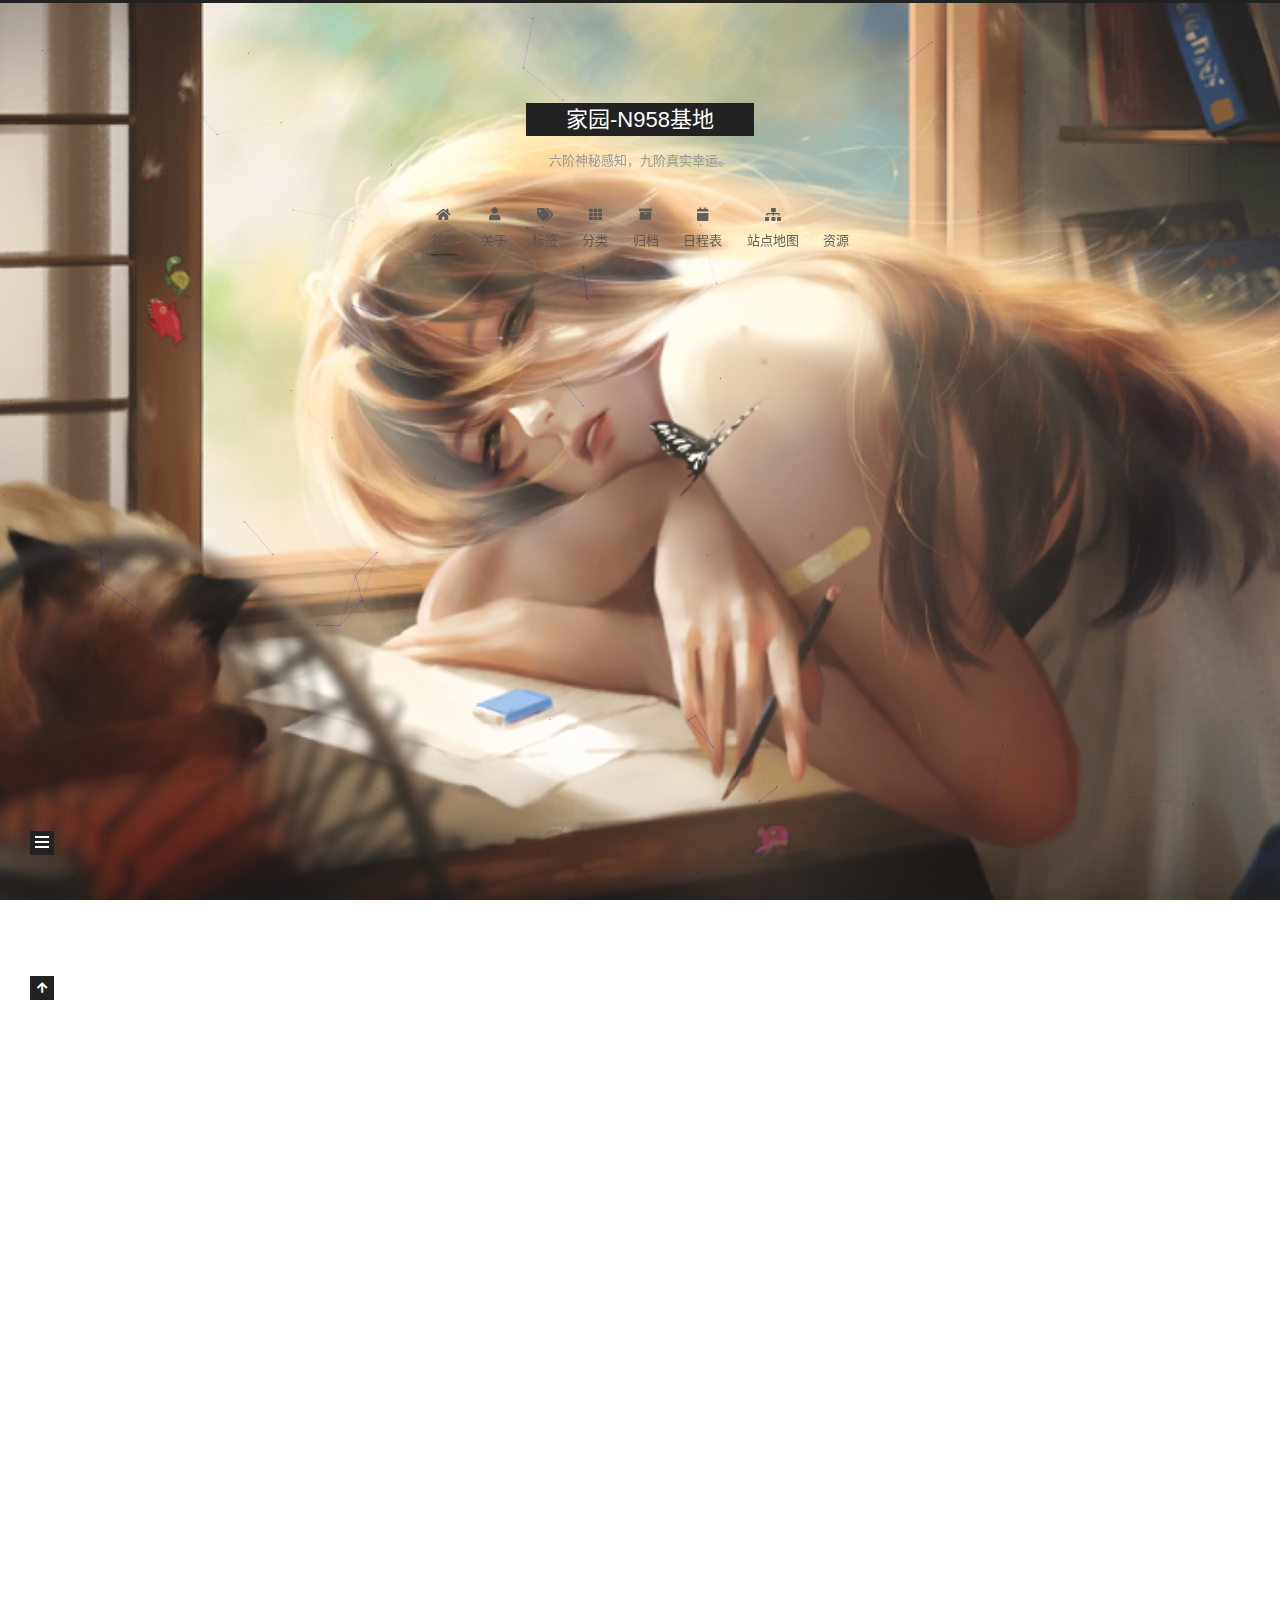
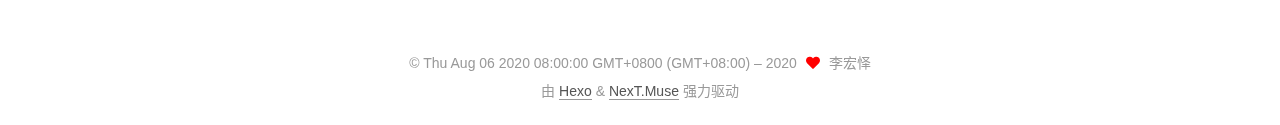
<file: index.html>
<!DOCTYPE html>
<html lang="zh-CN">
<head>
  <meta charset="UTF-8">
<meta name="viewport" content="width=device-width, initial-scale=1, maximum-scale=2">
<meta name="theme-color" content="#222">
<meta name="generator" content="Hexo 5.0.0">
  <link rel="apple-touch-icon" sizes="180x180" href="/images/apple-touch-icon-next.png">
  <link rel="icon" type="image/png" sizes="32x32" href="/images/favicon-32x32-next.png">
  <link rel="icon" type="image/png" sizes="16x16" href="/images/favicon-16x16-next.png">
  <link rel="mask-icon" href="/images/logo.svg" color="#222">

<link rel="stylesheet" href="/css/main.css">


<link rel="stylesheet" href="/lib/font-awesome/css/all.min.css">
  <link rel="stylesheet" href="/lib/pace/pace-theme-minimal.min.css">
  <script src="/lib/pace/pace.min.js"></script>

<script id="hexo-configurations">
    var NexT = window.NexT || {};
    var CONFIG = {"hostname":"yoursite.com","root":"/","scheme":"Muse","version":"7.8.0","exturl":false,"sidebar":{"position":"left","display":"post","padding":18,"offset":12,"onmobile":false},"copycode":{"enable":false,"show_result":false,"style":null},"back2top":{"enable":true,"sidebar":false,"scrollpercent":false},"bookmark":{"enable":false,"color":"#222","save":"auto"},"fancybox":false,"mediumzoom":false,"lazyload":false,"pangu":false,"comments":{"style":"tabs","active":null,"storage":true,"lazyload":false,"nav":null},"algolia":{"hits":{"per_page":10},"labels":{"input_placeholder":"Search for Posts","hits_empty":"We didn't find any results for the search: ${query}","hits_stats":"${hits} results found in ${time} ms"}},"localsearch":{"enable":false,"trigger":"auto","top_n_per_article":1,"unescape":false,"preload":false},"motion":{"enable":true,"async":false,"transition":{"post_block":"fadeIn","post_header":"slideDownIn","post_body":"slideDownIn","coll_header":"slideLeftIn","sidebar":"slideUpIn"}}};
  </script>

  <meta name="description" content="与你分享，我的世界。">
<meta property="og:type" content="website">
<meta property="og:title" content="家园-N958基地">
<meta property="og:url" content="http://yoursite.com/index.html">
<meta property="og:site_name" content="家园-N958基地">
<meta property="og:description" content="与你分享，我的世界。">
<meta property="og:locale" content="zh_CN">
<meta property="article:author" content="李宏怿">
<meta property="article:tag" content="生活日记，学习笔记，工作记录。">
<meta name="twitter:card" content="summary">

<link rel="canonical" href="http://yoursite.com/">


<script id="page-configurations">
  // https://hexo.io/docs/variables.html
  CONFIG.page = {
    sidebar: "",
    isHome : true,
    isPost : false,
    lang   : 'zh-CN'
  };
</script>

  <title>家园-N958基地</title>
  






  <noscript>
  <style>
  .use-motion .brand,
  .use-motion .menu-item,
  .sidebar-inner,
  .use-motion .post-block,
  .use-motion .pagination,
  .use-motion .comments,
  .use-motion .post-header,
  .use-motion .post-body,
  .use-motion .collection-header { opacity: initial; }

  .use-motion .site-title,
  .use-motion .site-subtitle {
    opacity: initial;
    top: initial;
  }

  .use-motion .logo-line-before i { left: initial; }
  .use-motion .logo-line-after i { right: initial; }
  </style>
</noscript>

</head>

<body itemscope itemtype="http://schema.org/WebPage">
  <div class="container use-motion">
    <div class="headband"></div>

    <header class="header" itemscope itemtype="http://schema.org/WPHeader">
      <div class="header-inner"><div class="site-brand-container">
  <div class="site-nav-toggle">
    <div class="toggle" aria-label="切换导航栏">
      <span class="toggle-line toggle-line-first"></span>
      <span class="toggle-line toggle-line-middle"></span>
      <span class="toggle-line toggle-line-last"></span>
    </div>
  </div>

  <div class="site-meta">

    <a href="/" class="brand" rel="start">
      <span class="logo-line-before"><i></i></span>
      <h1 class="site-title">家园-N958基地</h1>
      <span class="logo-line-after"><i></i></span>
    </a>
      <p class="site-subtitle" itemprop="description">六阶神秘感知，九阶真实幸运。</p>
  </div>

  <div class="site-nav-right">
    <div class="toggle popup-trigger">
    </div>
  </div>
</div>




<nav class="site-nav">
  <ul id="menu" class="main-menu menu">
        <li class="menu-item menu-item-home">

    <a href="/" rel="section"><i class="fa fa-home fa-fw"></i>首页</a>

  </li>
        <li class="menu-item menu-item-about">

    <a href="/about/" rel="section"><i class="fa fa-user fa-fw"></i>关于</a>

  </li>
        <li class="menu-item menu-item-tags">

    <a href="/tags/" rel="section"><i class="fa fa-tags fa-fw"></i>标签</a>

  </li>
        <li class="menu-item menu-item-categories">

    <a href="/categories/" rel="section"><i class="fa fa-th fa-fw"></i>分类</a>

  </li>
        <li class="menu-item menu-item-archives">

    <a href="/archives/" rel="section"><i class="fa fa-archive fa-fw"></i>归档</a>

  </li>
        <li class="menu-item menu-item-schedule">

    <a href="/schedule/" rel="section"><i class="fa fa-calendar fa-fw"></i>日程表</a>

  </li>
        <li class="menu-item menu-item-sitemap">

    <a href="/sitemap.xml" rel="section"><i class="fa fa-sitemap fa-fw"></i>站点地图</a>

  </li>
        <li class="menu-item menu-item-resources">

    <a href="/resources/" rel="section"><i class="download fa-fw"></i>资源</a>

  </li>
  </ul>
</nav>




</div>
    </header>

    
  <div class="back-to-top">
    <i class="fa fa-arrow-up"></i>
    <span>0%</span>
  </div>


    <main class="main">
      <div class="main-inner">
        <div class="content-wrap">
          

          <div class="content index posts-expand">
            
      
  
  
  <article itemscope itemtype="http://schema.org/Article" class="post-block" lang="zh-CN">
    <link itemprop="mainEntityOfPage" href="http://yoursite.com/2020/08/11/%E7%BB%8F%E6%B5%8E%E5%AD%A6%E7%AC%94%E8%AE%B01%EF%BC%88%E5%8D%81%E5%A4%A7%E7%BB%8F%E6%B5%8E%E5%AD%A6%E5%8E%9F%E7%90%86%EF%BC%89/">

    <span hidden itemprop="author" itemscope itemtype="http://schema.org/Person">
      <meta itemprop="image" content="/images/avatar.jpg">
      <meta itemprop="name" content="李宏怿">
      <meta itemprop="description" content="与你分享，我的世界。">
    </span>

    <span hidden itemprop="publisher" itemscope itemtype="http://schema.org/Organization">
      <meta itemprop="name" content="家园-N958基地">
    </span>
      <header class="post-header">
        <h2 class="post-title" itemprop="name headline">
          
            <a href="/2020/08/11/%E7%BB%8F%E6%B5%8E%E5%AD%A6%E7%AC%94%E8%AE%B01%EF%BC%88%E5%8D%81%E5%A4%A7%E7%BB%8F%E6%B5%8E%E5%AD%A6%E5%8E%9F%E7%90%86%EF%BC%89/" class="post-title-link" itemprop="url">曼昆经济学学习笔记1：经济学十大原理</a>
        </h2>

        <div class="post-meta">
            <span class="post-meta-item">
              <span class="post-meta-item-icon">
                <i class="far fa-calendar"></i>
              </span>
              <span class="post-meta-item-text">发表于</span>
              

              <time title="创建时间：2020-08-11 20:20:09 / 修改时间：20:32:30" itemprop="dateCreated datePublished" datetime="2020-08-11T20:20:09+08:00">2020-08-11</time>
            </span>
            <span class="post-meta-item">
              <span class="post-meta-item-icon">
                <i class="far fa-folder"></i>
              </span>
              <span class="post-meta-item-text">分类于</span>
                <span itemprop="about" itemscope itemtype="http://schema.org/Thing">
                  <a href="/categories/%E7%BB%8F%E6%B5%8E%E5%AD%A6%E7%AC%94%E8%AE%B0/" itemprop="url" rel="index"><span itemprop="name">经济学笔记</span></a>
                </span>
            </span>

          

        </div>
      </header>

    
    
    
    <div class="post-body" itemprop="articleBody">

      
          <p><strong>前言：记得本科的时候，就想买一套曼昆经济学原理，如今几年过去，终于用工资买了一套，这本书就如小说一般美味。这十大原理纯粹凭我记忆写下，不一定与书本翻译一致。</strong><br><font face="微软雅黑"><br>我是微软雅黑</p>
<h3 id="一、人们面临权衡取舍"><a href="#一、人们面临权衡取舍" class="headerlink" title="一、人们面临权衡取舍"></a>一、人们面临权衡取舍</h3><p>“人不可以踏入同一条河流”，既指出了人作为三维生物无法跨越时间，又体现了人们时刻都在抉择将要走的道路。</p>
<h3 id="二、一件东西的成本是指：为了得到这件东西需要放弃的东西的成本"><a href="#二、一件东西的成本是指：为了得到这件东西需要放弃的东西的成本" class="headerlink" title="二、一件东西的成本是指：为了得到这件东西需要放弃的东西的成本"></a>二、一件东西的成本是指：为了得到这件东西需要放弃的东西的成本</h3></font>


      
    </div>

    
    
    
      <footer class="post-footer">
        <div class="post-eof"></div>
      </footer>
  </article>
  
  
  

      
  
  
  <article itemscope itemtype="http://schema.org/Article" class="post-block" lang="zh-CN">
    <link itemprop="mainEntityOfPage" href="http://yoursite.com/2020/08/10/%E5%85%B3%E4%BA%8E%E5%AE%B6%E5%9B%AD-N958%E5%9F%BA%E5%9C%B0/">

    <span hidden itemprop="author" itemscope itemtype="http://schema.org/Person">
      <meta itemprop="image" content="/images/avatar.jpg">
      <meta itemprop="name" content="李宏怿">
      <meta itemprop="description" content="与你分享，我的世界。">
    </span>

    <span hidden itemprop="publisher" itemscope itemtype="http://schema.org/Organization">
      <meta itemprop="name" content="家园-N958基地">
    </span>
      <header class="post-header">
        <h2 class="post-title" itemprop="name headline">
          
            <a href="/2020/08/10/%E5%85%B3%E4%BA%8E%E5%AE%B6%E5%9B%AD-N958%E5%9F%BA%E5%9C%B0/" class="post-title-link" itemprop="url">关于家园-N958基地</a>
        </h2>

        <div class="post-meta">
            <span class="post-meta-item">
              <span class="post-meta-item-icon">
                <i class="far fa-calendar"></i>
              </span>
              <span class="post-meta-item-text">发表于</span>

              <time title="创建时间：2020-08-10 17:11:43" itemprop="dateCreated datePublished" datetime="2020-08-10T17:11:43+08:00">2020-08-10</time>
            </span>
              <span class="post-meta-item">
                <span class="post-meta-item-icon">
                  <i class="far fa-calendar-check"></i>
                </span>
                <span class="post-meta-item-text">更新于</span>
                <time title="修改时间：2020-08-11 16:20:10" itemprop="dateModified" datetime="2020-08-11T16:20:10+08:00">2020-08-11</time>
              </span>

          

        </div>
      </header>

    
    
    
    <div class="post-body" itemprop="articleBody">

      
          <p>  最近在看一本关于末日的小说，故事背景是被核辐射之后的地球，主角叫苏，家园-N958基地是他发现的一个保存完好、未启用的避难所。</p>
<p>  这个Blog对我的意义，也是一个避难所，我登上并非我所能选择的舞台，演出并非我选择的剧本，而在这里，一瓦一木都由我用Github+Hexo亲手搭建，一言一语都是我所思所想。</p>

      
    </div>

    
    
    
      <footer class="post-footer">
        <div class="post-eof"></div>
      </footer>
  </article>
  
  
  


  



          </div>
          

<script>
  window.addEventListener('tabs:register', () => {
    let { activeClass } = CONFIG.comments;
    if (CONFIG.comments.storage) {
      activeClass = localStorage.getItem('comments_active') || activeClass;
    }
    if (activeClass) {
      let activeTab = document.querySelector(`a[href="#comment-${activeClass}"]`);
      if (activeTab) {
        activeTab.click();
      }
    }
  });
  if (CONFIG.comments.storage) {
    window.addEventListener('tabs:click', event => {
      if (!event.target.matches('.tabs-comment .tab-content .tab-pane')) return;
      let commentClass = event.target.classList[1];
      localStorage.setItem('comments_active', commentClass);
    });
  }
</script>

        </div>
          
  
  <div class="toggle sidebar-toggle">
    <span class="toggle-line toggle-line-first"></span>
    <span class="toggle-line toggle-line-middle"></span>
    <span class="toggle-line toggle-line-last"></span>
  </div>

  <aside class="sidebar">
    <div class="sidebar-inner">

      <ul class="sidebar-nav motion-element">
        <li class="sidebar-nav-toc">
          文章目录
        </li>
        <li class="sidebar-nav-overview">
          站点概览
        </li>
      </ul>

      <!--noindex-->
      <div class="post-toc-wrap sidebar-panel">
      </div>
      <!--/noindex-->

      <div class="site-overview-wrap sidebar-panel">
        <div class="site-author motion-element" itemprop="author" itemscope itemtype="http://schema.org/Person">
    <img class="site-author-image" itemprop="image" alt="李宏怿"
      src="/images/avatar.jpg">
  <p class="site-author-name" itemprop="name">李宏怿</p>
  <div class="site-description" itemprop="description">与你分享，我的世界。</div>
</div>
<div class="site-state-wrap motion-element">
  <nav class="site-state">
      <div class="site-state-item site-state-posts">
          <a href="/archives/">
        
          <span class="site-state-item-count">2</span>
          <span class="site-state-item-name">日志</span>
        </a>
      </div>
      <div class="site-state-item site-state-categories">
        <span class="site-state-item-count">1</span>
        <span class="site-state-item-name">分类</span>
      </div>
      <div class="site-state-item site-state-tags">
        <span class="site-state-item-count">1</span>
        <span class="site-state-item-name">标签</span>
      </div>
  </nav>
</div>



      </div>

    </div>
  </aside>
  <div id="sidebar-dimmer"></div>


      </div>
    </main>

    <footer class="footer">
      <div class="footer-inner">
        

        

<div class="copyright">
  
  &copy; Thu Aug 06 2020 08:00:00 GMT+0800 (GMT+08:00) – 
  <span itemprop="copyrightYear">2020</span>
  <span class="with-love">
    <i class="fa fa-heart"></i>
  </span>
  <span class="author" itemprop="copyrightHolder">李宏怿</span>
</div>
  <div class="powered-by">由 <a href="https://hexo.io/" class="theme-link" rel="noopener" target="_blank">Hexo</a> & <a href="https://muse.theme-next.org/" class="theme-link" rel="noopener" target="_blank">NexT.Muse</a> 强力驱动
  </div>

        








      </div>
    </footer>
  </div>

  
  
  <script color='0,0,255' opacity='0.5' zIndex='-1' count='99' src="/lib/canvas-nest/canvas-nest.min.js"></script>
  <script src="/lib/anime.min.js"></script>
  <script src="/lib/velocity/velocity.min.js"></script>
  <script src="/lib/velocity/velocity.ui.min.js"></script>

<script src="/js/utils.js"></script>

<script src="/js/motion.js"></script>


<script src="/js/schemes/muse.js"></script>


<script src="/js/next-boot.js"></script>




  















  

  

</body>
</html>
</file>
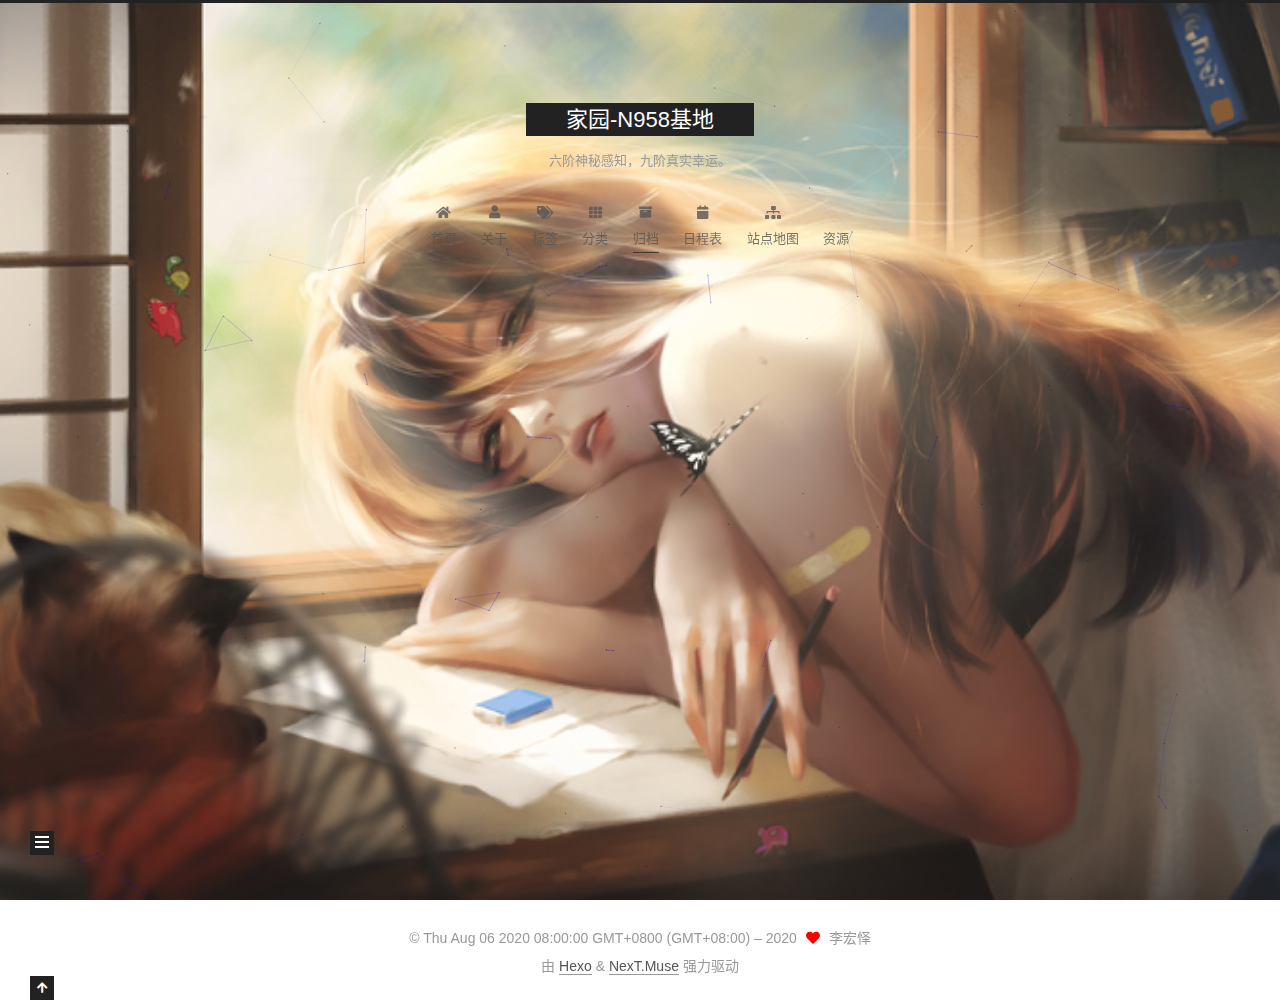
<file: archives/index.html>
<!DOCTYPE html>
<html lang="zh-CN">
<head>
  <meta charset="UTF-8">
<meta name="viewport" content="width=device-width, initial-scale=1, maximum-scale=2">
<meta name="theme-color" content="#222">
<meta name="generator" content="Hexo 5.0.0">
  <link rel="apple-touch-icon" sizes="180x180" href="/images/apple-touch-icon-next.png">
  <link rel="icon" type="image/png" sizes="32x32" href="/images/favicon-32x32-next.png">
  <link rel="icon" type="image/png" sizes="16x16" href="/images/favicon-16x16-next.png">
  <link rel="mask-icon" href="/images/logo.svg" color="#222">

<link rel="stylesheet" href="/css/main.css">


<link rel="stylesheet" href="/lib/font-awesome/css/all.min.css">
  <link rel="stylesheet" href="/lib/pace/pace-theme-minimal.min.css">
  <script src="/lib/pace/pace.min.js"></script>

<script id="hexo-configurations">
    var NexT = window.NexT || {};
    var CONFIG = {"hostname":"yoursite.com","root":"/","scheme":"Muse","version":"7.8.0","exturl":false,"sidebar":{"position":"left","display":"post","padding":18,"offset":12,"onmobile":false},"copycode":{"enable":false,"show_result":false,"style":null},"back2top":{"enable":true,"sidebar":false,"scrollpercent":false},"bookmark":{"enable":false,"color":"#222","save":"auto"},"fancybox":false,"mediumzoom":false,"lazyload":false,"pangu":false,"comments":{"style":"tabs","active":null,"storage":true,"lazyload":false,"nav":null},"algolia":{"hits":{"per_page":10},"labels":{"input_placeholder":"Search for Posts","hits_empty":"We didn't find any results for the search: ${query}","hits_stats":"${hits} results found in ${time} ms"}},"localsearch":{"enable":false,"trigger":"auto","top_n_per_article":1,"unescape":false,"preload":false},"motion":{"enable":true,"async":false,"transition":{"post_block":"fadeIn","post_header":"slideDownIn","post_body":"slideDownIn","coll_header":"slideLeftIn","sidebar":"slideUpIn"}}};
  </script>

  <meta name="description" content="与你分享，我的世界。">
<meta property="og:type" content="website">
<meta property="og:title" content="家园-N958基地">
<meta property="og:url" content="http://yoursite.com/archives/index.html">
<meta property="og:site_name" content="家园-N958基地">
<meta property="og:description" content="与你分享，我的世界。">
<meta property="og:locale" content="zh_CN">
<meta property="article:author" content="李宏怿">
<meta property="article:tag" content="生活日记，学习笔记，工作记录。">
<meta name="twitter:card" content="summary">

<link rel="canonical" href="http://yoursite.com/archives/">


<script id="page-configurations">
  // https://hexo.io/docs/variables.html
  CONFIG.page = {
    sidebar: "",
    isHome : false,
    isPost : false,
    lang   : 'zh-CN'
  };
</script>

  <title>归档 | 家园-N958基地</title>
  






  <noscript>
  <style>
  .use-motion .brand,
  .use-motion .menu-item,
  .sidebar-inner,
  .use-motion .post-block,
  .use-motion .pagination,
  .use-motion .comments,
  .use-motion .post-header,
  .use-motion .post-body,
  .use-motion .collection-header { opacity: initial; }

  .use-motion .site-title,
  .use-motion .site-subtitle {
    opacity: initial;
    top: initial;
  }

  .use-motion .logo-line-before i { left: initial; }
  .use-motion .logo-line-after i { right: initial; }
  </style>
</noscript>

</head>

<body itemscope itemtype="http://schema.org/WebPage">
  <div class="container use-motion">
    <div class="headband"></div>

    <header class="header" itemscope itemtype="http://schema.org/WPHeader">
      <div class="header-inner"><div class="site-brand-container">
  <div class="site-nav-toggle">
    <div class="toggle" aria-label="切换导航栏">
      <span class="toggle-line toggle-line-first"></span>
      <span class="toggle-line toggle-line-middle"></span>
      <span class="toggle-line toggle-line-last"></span>
    </div>
  </div>

  <div class="site-meta">

    <a href="/" class="brand" rel="start">
      <span class="logo-line-before"><i></i></span>
      <h1 class="site-title">家园-N958基地</h1>
      <span class="logo-line-after"><i></i></span>
    </a>
      <p class="site-subtitle" itemprop="description">六阶神秘感知，九阶真实幸运。</p>
  </div>

  <div class="site-nav-right">
    <div class="toggle popup-trigger">
    </div>
  </div>
</div>




<nav class="site-nav">
  <ul id="menu" class="main-menu menu">
        <li class="menu-item menu-item-home">

    <a href="/" rel="section"><i class="fa fa-home fa-fw"></i>首页</a>

  </li>
        <li class="menu-item menu-item-about">

    <a href="/about/" rel="section"><i class="fa fa-user fa-fw"></i>关于</a>

  </li>
        <li class="menu-item menu-item-tags">

    <a href="/tags/" rel="section"><i class="fa fa-tags fa-fw"></i>标签</a>

  </li>
        <li class="menu-item menu-item-categories">

    <a href="/categories/" rel="section"><i class="fa fa-th fa-fw"></i>分类</a>

  </li>
        <li class="menu-item menu-item-archives">

    <a href="/archives/" rel="section"><i class="fa fa-archive fa-fw"></i>归档</a>

  </li>
        <li class="menu-item menu-item-schedule">

    <a href="/schedule/" rel="section"><i class="fa fa-calendar fa-fw"></i>日程表</a>

  </li>
        <li class="menu-item menu-item-sitemap">

    <a href="/sitemap.xml" rel="section"><i class="fa fa-sitemap fa-fw"></i>站点地图</a>

  </li>
        <li class="menu-item menu-item-resources">

    <a href="/resources/" rel="section"><i class="download fa-fw"></i>资源</a>

  </li>
  </ul>
</nav>




</div>
    </header>

    
  <div class="back-to-top">
    <i class="fa fa-arrow-up"></i>
    <span>0%</span>
  </div>


    <main class="main">
      <div class="main-inner">
        <div class="content-wrap">
          

          <div class="content archive">
            

  
  
  
  <div class="post-block">
    <div class="posts-collapse">
      <div class="collection-title">
        <span class="collection-header">嗯..! 目前共计 2 篇日志。 继续努力。</span>
      </div>

      
    <div class="collection-year">
      <span class="collection-header">2020</span>
    </div>

  <article itemscope itemtype="http://schema.org/Article">
    <header class="post-header">

      <div class="post-meta">
        <time itemprop="dateCreated"
              datetime="2020-08-11T20:20:09+08:00"
              content="2020-08-11">
          08-11
        </time>
      </div>

      <div class="post-title">
          <a class="post-title-link" href="/2020/08/11/%E7%BB%8F%E6%B5%8E%E5%AD%A6%E7%AC%94%E8%AE%B01%EF%BC%88%E5%8D%81%E5%A4%A7%E7%BB%8F%E6%B5%8E%E5%AD%A6%E5%8E%9F%E7%90%86%EF%BC%89/" itemprop="url">
            <span itemprop="name">曼昆经济学学习笔记1：经济学十大原理</span>
          </a>
      </div>

    </header>
  </article>

  <article itemscope itemtype="http://schema.org/Article">
    <header class="post-header">

      <div class="post-meta">
        <time itemprop="dateCreated"
              datetime="2020-08-10T17:11:43+08:00"
              content="2020-08-10">
          08-10
        </time>
      </div>

      <div class="post-title">
          <a class="post-title-link" href="/2020/08/10/%E5%85%B3%E4%BA%8E%E5%AE%B6%E5%9B%AD-N958%E5%9F%BA%E5%9C%B0/" itemprop="url">
            <span itemprop="name">关于家园-N958基地</span>
          </a>
      </div>

    </header>
  </article>


    </div>
  </div>
  
  
  

  



          </div>
          

<script>
  window.addEventListener('tabs:register', () => {
    let { activeClass } = CONFIG.comments;
    if (CONFIG.comments.storage) {
      activeClass = localStorage.getItem('comments_active') || activeClass;
    }
    if (activeClass) {
      let activeTab = document.querySelector(`a[href="#comment-${activeClass}"]`);
      if (activeTab) {
        activeTab.click();
      }
    }
  });
  if (CONFIG.comments.storage) {
    window.addEventListener('tabs:click', event => {
      if (!event.target.matches('.tabs-comment .tab-content .tab-pane')) return;
      let commentClass = event.target.classList[1];
      localStorage.setItem('comments_active', commentClass);
    });
  }
</script>

        </div>
          
  
  <div class="toggle sidebar-toggle">
    <span class="toggle-line toggle-line-first"></span>
    <span class="toggle-line toggle-line-middle"></span>
    <span class="toggle-line toggle-line-last"></span>
  </div>

  <aside class="sidebar">
    <div class="sidebar-inner">

      <ul class="sidebar-nav motion-element">
        <li class="sidebar-nav-toc">
          文章目录
        </li>
        <li class="sidebar-nav-overview">
          站点概览
        </li>
      </ul>

      <!--noindex-->
      <div class="post-toc-wrap sidebar-panel">
      </div>
      <!--/noindex-->

      <div class="site-overview-wrap sidebar-panel">
        <div class="site-author motion-element" itemprop="author" itemscope itemtype="http://schema.org/Person">
    <img class="site-author-image" itemprop="image" alt="李宏怿"
      src="/images/avatar.jpg">
  <p class="site-author-name" itemprop="name">李宏怿</p>
  <div class="site-description" itemprop="description">与你分享，我的世界。</div>
</div>
<div class="site-state-wrap motion-element">
  <nav class="site-state">
      <div class="site-state-item site-state-posts">
          <a href="/archives/">
        
          <span class="site-state-item-count">2</span>
          <span class="site-state-item-name">日志</span>
        </a>
      </div>
      <div class="site-state-item site-state-categories">
        <span class="site-state-item-count">1</span>
        <span class="site-state-item-name">分类</span>
      </div>
      <div class="site-state-item site-state-tags">
        <span class="site-state-item-count">1</span>
        <span class="site-state-item-name">标签</span>
      </div>
  </nav>
</div>



      </div>

    </div>
  </aside>
  <div id="sidebar-dimmer"></div>


      </div>
    </main>

    <footer class="footer">
      <div class="footer-inner">
        

        

<div class="copyright">
  
  &copy; Thu Aug 06 2020 08:00:00 GMT+0800 (GMT+08:00) – 
  <span itemprop="copyrightYear">2020</span>
  <span class="with-love">
    <i class="fa fa-heart"></i>
  </span>
  <span class="author" itemprop="copyrightHolder">李宏怿</span>
</div>
  <div class="powered-by">由 <a href="https://hexo.io/" class="theme-link" rel="noopener" target="_blank">Hexo</a> & <a href="https://muse.theme-next.org/" class="theme-link" rel="noopener" target="_blank">NexT.Muse</a> 强力驱动
  </div>

        








      </div>
    </footer>
  </div>

  
  
  <script color='0,0,255' opacity='0.5' zIndex='-1' count='99' src="/lib/canvas-nest/canvas-nest.min.js"></script>
  <script src="/lib/anime.min.js"></script>
  <script src="/lib/velocity/velocity.min.js"></script>
  <script src="/lib/velocity/velocity.ui.min.js"></script>

<script src="/js/utils.js"></script>

<script src="/js/motion.js"></script>


<script src="/js/schemes/muse.js"></script>


<script src="/js/next-boot.js"></script>




  















  

  

</body>
</html>
</file>
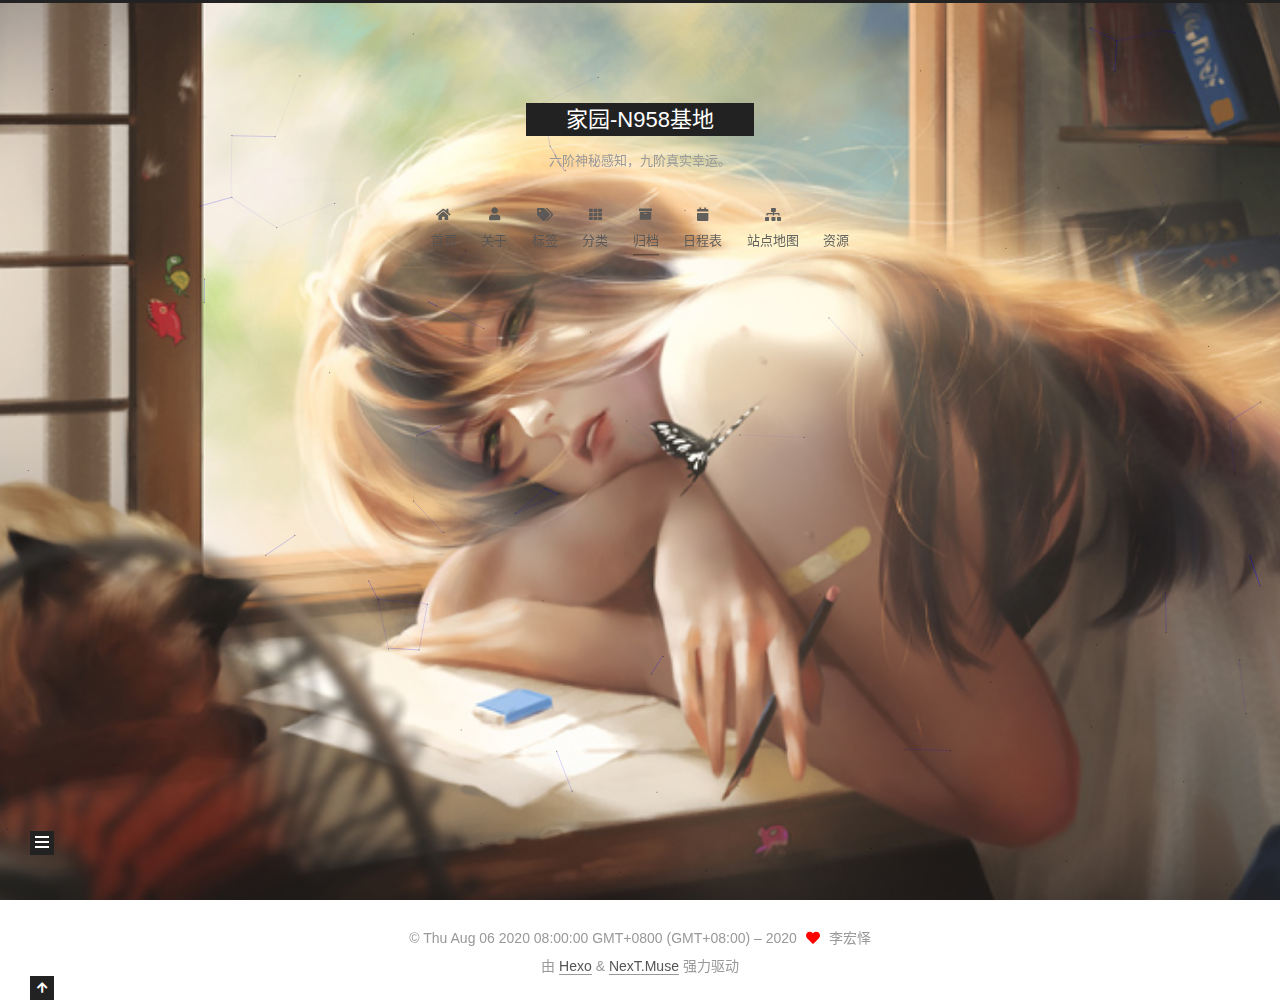
<file: archives/2020/index.html>
<!DOCTYPE html>
<html lang="zh-CN">
<head>
  <meta charset="UTF-8">
<meta name="viewport" content="width=device-width, initial-scale=1, maximum-scale=2">
<meta name="theme-color" content="#222">
<meta name="generator" content="Hexo 5.0.0">
  <link rel="apple-touch-icon" sizes="180x180" href="/images/apple-touch-icon-next.png">
  <link rel="icon" type="image/png" sizes="32x32" href="/images/favicon-32x32-next.png">
  <link rel="icon" type="image/png" sizes="16x16" href="/images/favicon-16x16-next.png">
  <link rel="mask-icon" href="/images/logo.svg" color="#222">

<link rel="stylesheet" href="/css/main.css">


<link rel="stylesheet" href="/lib/font-awesome/css/all.min.css">
  <link rel="stylesheet" href="/lib/pace/pace-theme-minimal.min.css">
  <script src="/lib/pace/pace.min.js"></script>

<script id="hexo-configurations">
    var NexT = window.NexT || {};
    var CONFIG = {"hostname":"yoursite.com","root":"/","scheme":"Muse","version":"7.8.0","exturl":false,"sidebar":{"position":"left","display":"post","padding":18,"offset":12,"onmobile":false},"copycode":{"enable":false,"show_result":false,"style":null},"back2top":{"enable":true,"sidebar":false,"scrollpercent":false},"bookmark":{"enable":false,"color":"#222","save":"auto"},"fancybox":false,"mediumzoom":false,"lazyload":false,"pangu":false,"comments":{"style":"tabs","active":null,"storage":true,"lazyload":false,"nav":null},"algolia":{"hits":{"per_page":10},"labels":{"input_placeholder":"Search for Posts","hits_empty":"We didn't find any results for the search: ${query}","hits_stats":"${hits} results found in ${time} ms"}},"localsearch":{"enable":false,"trigger":"auto","top_n_per_article":1,"unescape":false,"preload":false},"motion":{"enable":true,"async":false,"transition":{"post_block":"fadeIn","post_header":"slideDownIn","post_body":"slideDownIn","coll_header":"slideLeftIn","sidebar":"slideUpIn"}}};
  </script>

  <meta name="description" content="与你分享，我的世界。">
<meta property="og:type" content="website">
<meta property="og:title" content="家园-N958基地">
<meta property="og:url" content="http://yoursite.com/archives/2020/index.html">
<meta property="og:site_name" content="家园-N958基地">
<meta property="og:description" content="与你分享，我的世界。">
<meta property="og:locale" content="zh_CN">
<meta property="article:author" content="李宏怿">
<meta property="article:tag" content="生活日记，学习笔记，工作记录。">
<meta name="twitter:card" content="summary">

<link rel="canonical" href="http://yoursite.com/archives/2020/">


<script id="page-configurations">
  // https://hexo.io/docs/variables.html
  CONFIG.page = {
    sidebar: "",
    isHome : false,
    isPost : false,
    lang   : 'zh-CN'
  };
</script>

  <title>归档 | 家园-N958基地</title>
  






  <noscript>
  <style>
  .use-motion .brand,
  .use-motion .menu-item,
  .sidebar-inner,
  .use-motion .post-block,
  .use-motion .pagination,
  .use-motion .comments,
  .use-motion .post-header,
  .use-motion .post-body,
  .use-motion .collection-header { opacity: initial; }

  .use-motion .site-title,
  .use-motion .site-subtitle {
    opacity: initial;
    top: initial;
  }

  .use-motion .logo-line-before i { left: initial; }
  .use-motion .logo-line-after i { right: initial; }
  </style>
</noscript>

</head>

<body itemscope itemtype="http://schema.org/WebPage">
  <div class="container use-motion">
    <div class="headband"></div>

    <header class="header" itemscope itemtype="http://schema.org/WPHeader">
      <div class="header-inner"><div class="site-brand-container">
  <div class="site-nav-toggle">
    <div class="toggle" aria-label="切换导航栏">
      <span class="toggle-line toggle-line-first"></span>
      <span class="toggle-line toggle-line-middle"></span>
      <span class="toggle-line toggle-line-last"></span>
    </div>
  </div>

  <div class="site-meta">

    <a href="/" class="brand" rel="start">
      <span class="logo-line-before"><i></i></span>
      <h1 class="site-title">家园-N958基地</h1>
      <span class="logo-line-after"><i></i></span>
    </a>
      <p class="site-subtitle" itemprop="description">六阶神秘感知，九阶真实幸运。</p>
  </div>

  <div class="site-nav-right">
    <div class="toggle popup-trigger">
    </div>
  </div>
</div>




<nav class="site-nav">
  <ul id="menu" class="main-menu menu">
        <li class="menu-item menu-item-home">

    <a href="/" rel="section"><i class="fa fa-home fa-fw"></i>首页</a>

  </li>
        <li class="menu-item menu-item-about">

    <a href="/about/" rel="section"><i class="fa fa-user fa-fw"></i>关于</a>

  </li>
        <li class="menu-item menu-item-tags">

    <a href="/tags/" rel="section"><i class="fa fa-tags fa-fw"></i>标签</a>

  </li>
        <li class="menu-item menu-item-categories">

    <a href="/categories/" rel="section"><i class="fa fa-th fa-fw"></i>分类</a>

  </li>
        <li class="menu-item menu-item-archives">

    <a href="/archives/" rel="section"><i class="fa fa-archive fa-fw"></i>归档</a>

  </li>
        <li class="menu-item menu-item-schedule">

    <a href="/schedule/" rel="section"><i class="fa fa-calendar fa-fw"></i>日程表</a>

  </li>
        <li class="menu-item menu-item-sitemap">

    <a href="/sitemap.xml" rel="section"><i class="fa fa-sitemap fa-fw"></i>站点地图</a>

  </li>
        <li class="menu-item menu-item-resources">

    <a href="/resources/" rel="section"><i class="download fa-fw"></i>资源</a>

  </li>
  </ul>
</nav>




</div>
    </header>

    
  <div class="back-to-top">
    <i class="fa fa-arrow-up"></i>
    <span>0%</span>
  </div>


    <main class="main">
      <div class="main-inner">
        <div class="content-wrap">
          

          <div class="content archive">
            

  
  
  
  <div class="post-block">
    <div class="posts-collapse">
      <div class="collection-title">
        <span class="collection-header">嗯..! 目前共计 2 篇日志。 继续努力。</span>
      </div>

      
    <div class="collection-year">
      <span class="collection-header">2020</span>
    </div>

  <article itemscope itemtype="http://schema.org/Article">
    <header class="post-header">

      <div class="post-meta">
        <time itemprop="dateCreated"
              datetime="2020-08-11T20:20:09+08:00"
              content="2020-08-11">
          08-11
        </time>
      </div>

      <div class="post-title">
          <a class="post-title-link" href="/2020/08/11/%E7%BB%8F%E6%B5%8E%E5%AD%A6%E7%AC%94%E8%AE%B01%EF%BC%88%E5%8D%81%E5%A4%A7%E7%BB%8F%E6%B5%8E%E5%AD%A6%E5%8E%9F%E7%90%86%EF%BC%89/" itemprop="url">
            <span itemprop="name">曼昆经济学学习笔记1：经济学十大原理</span>
          </a>
      </div>

    </header>
  </article>

  <article itemscope itemtype="http://schema.org/Article">
    <header class="post-header">

      <div class="post-meta">
        <time itemprop="dateCreated"
              datetime="2020-08-10T17:11:43+08:00"
              content="2020-08-10">
          08-10
        </time>
      </div>

      <div class="post-title">
          <a class="post-title-link" href="/2020/08/10/%E5%85%B3%E4%BA%8E%E5%AE%B6%E5%9B%AD-N958%E5%9F%BA%E5%9C%B0/" itemprop="url">
            <span itemprop="name">关于家园-N958基地</span>
          </a>
      </div>

    </header>
  </article>


    </div>
  </div>
  
  
  

  



          </div>
          

<script>
  window.addEventListener('tabs:register', () => {
    let { activeClass } = CONFIG.comments;
    if (CONFIG.comments.storage) {
      activeClass = localStorage.getItem('comments_active') || activeClass;
    }
    if (activeClass) {
      let activeTab = document.querySelector(`a[href="#comment-${activeClass}"]`);
      if (activeTab) {
        activeTab.click();
      }
    }
  });
  if (CONFIG.comments.storage) {
    window.addEventListener('tabs:click', event => {
      if (!event.target.matches('.tabs-comment .tab-content .tab-pane')) return;
      let commentClass = event.target.classList[1];
      localStorage.setItem('comments_active', commentClass);
    });
  }
</script>

        </div>
          
  
  <div class="toggle sidebar-toggle">
    <span class="toggle-line toggle-line-first"></span>
    <span class="toggle-line toggle-line-middle"></span>
    <span class="toggle-line toggle-line-last"></span>
  </div>

  <aside class="sidebar">
    <div class="sidebar-inner">

      <ul class="sidebar-nav motion-element">
        <li class="sidebar-nav-toc">
          文章目录
        </li>
        <li class="sidebar-nav-overview">
          站点概览
        </li>
      </ul>

      <!--noindex-->
      <div class="post-toc-wrap sidebar-panel">
      </div>
      <!--/noindex-->

      <div class="site-overview-wrap sidebar-panel">
        <div class="site-author motion-element" itemprop="author" itemscope itemtype="http://schema.org/Person">
    <img class="site-author-image" itemprop="image" alt="李宏怿"
      src="/images/avatar.jpg">
  <p class="site-author-name" itemprop="name">李宏怿</p>
  <div class="site-description" itemprop="description">与你分享，我的世界。</div>
</div>
<div class="site-state-wrap motion-element">
  <nav class="site-state">
      <div class="site-state-item site-state-posts">
          <a href="/archives/">
        
          <span class="site-state-item-count">2</span>
          <span class="site-state-item-name">日志</span>
        </a>
      </div>
      <div class="site-state-item site-state-categories">
        <span class="site-state-item-count">1</span>
        <span class="site-state-item-name">分类</span>
      </div>
      <div class="site-state-item site-state-tags">
        <span class="site-state-item-count">1</span>
        <span class="site-state-item-name">标签</span>
      </div>
  </nav>
</div>



      </div>

    </div>
  </aside>
  <div id="sidebar-dimmer"></div>


      </div>
    </main>

    <footer class="footer">
      <div class="footer-inner">
        

        

<div class="copyright">
  
  &copy; Thu Aug 06 2020 08:00:00 GMT+0800 (GMT+08:00) – 
  <span itemprop="copyrightYear">2020</span>
  <span class="with-love">
    <i class="fa fa-heart"></i>
  </span>
  <span class="author" itemprop="copyrightHolder">李宏怿</span>
</div>
  <div class="powered-by">由 <a href="https://hexo.io/" class="theme-link" rel="noopener" target="_blank">Hexo</a> & <a href="https://muse.theme-next.org/" class="theme-link" rel="noopener" target="_blank">NexT.Muse</a> 强力驱动
  </div>

        








      </div>
    </footer>
  </div>

  
  
  <script color='0,0,255' opacity='0.5' zIndex='-1' count='99' src="/lib/canvas-nest/canvas-nest.min.js"></script>
  <script src="/lib/anime.min.js"></script>
  <script src="/lib/velocity/velocity.min.js"></script>
  <script src="/lib/velocity/velocity.ui.min.js"></script>

<script src="/js/utils.js"></script>

<script src="/js/motion.js"></script>


<script src="/js/schemes/muse.js"></script>


<script src="/js/next-boot.js"></script>




  















  

  

</body>
</html>
</file>
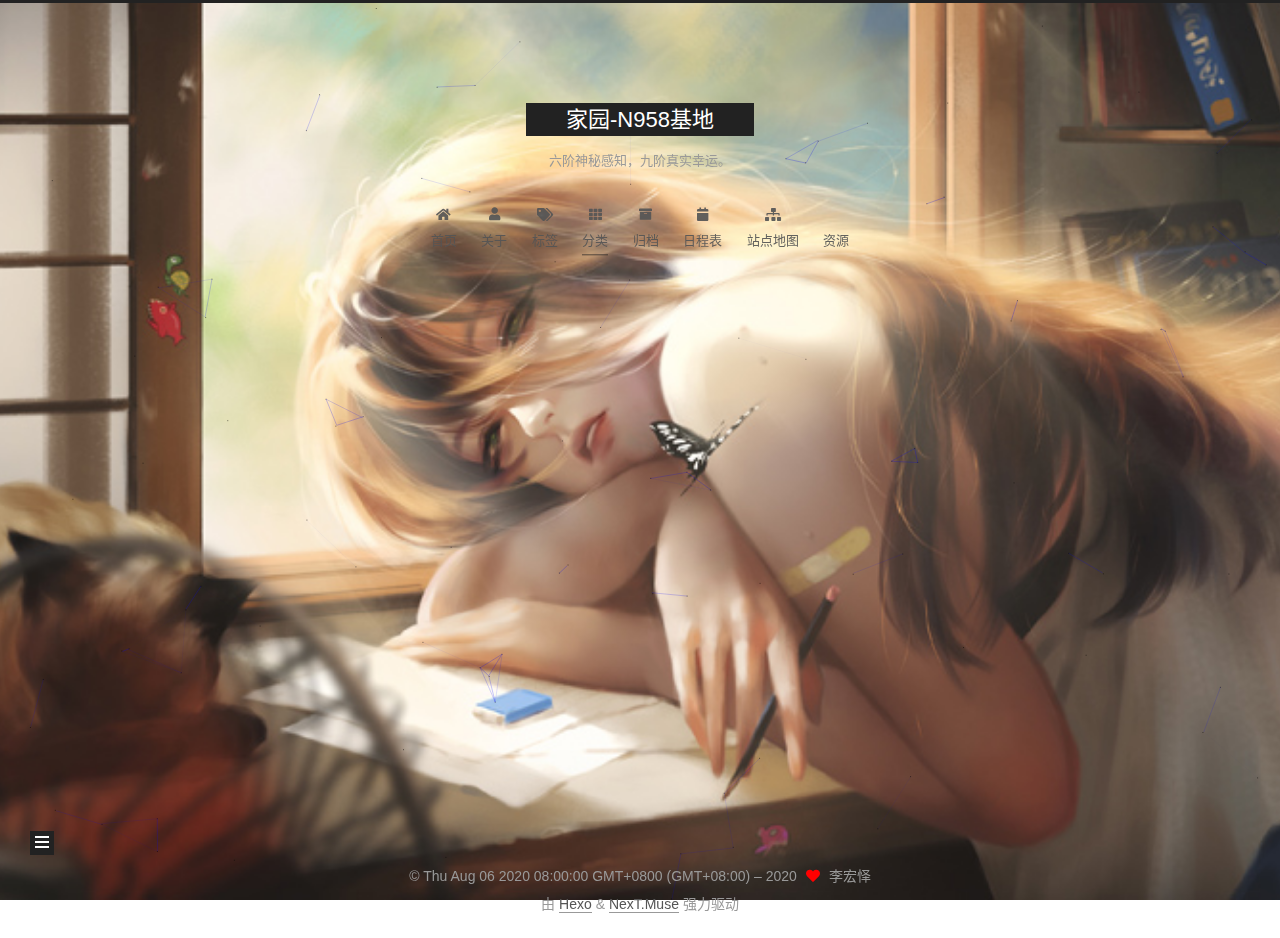
<file: categories/经济学笔记/index.html>
<!DOCTYPE html>
<html lang="zh-CN">
<head>
  <meta charset="UTF-8">
<meta name="viewport" content="width=device-width, initial-scale=1, maximum-scale=2">
<meta name="theme-color" content="#222">
<meta name="generator" content="Hexo 5.0.0">
  <link rel="apple-touch-icon" sizes="180x180" href="/images/apple-touch-icon-next.png">
  <link rel="icon" type="image/png" sizes="32x32" href="/images/favicon-32x32-next.png">
  <link rel="icon" type="image/png" sizes="16x16" href="/images/favicon-16x16-next.png">
  <link rel="mask-icon" href="/images/logo.svg" color="#222">

<link rel="stylesheet" href="/css/main.css">


<link rel="stylesheet" href="/lib/font-awesome/css/all.min.css">
  <link rel="stylesheet" href="/lib/pace/pace-theme-minimal.min.css">
  <script src="/lib/pace/pace.min.js"></script>

<script id="hexo-configurations">
    var NexT = window.NexT || {};
    var CONFIG = {"hostname":"yoursite.com","root":"/","scheme":"Muse","version":"7.8.0","exturl":false,"sidebar":{"position":"left","display":"post","padding":18,"offset":12,"onmobile":false},"copycode":{"enable":false,"show_result":false,"style":null},"back2top":{"enable":true,"sidebar":false,"scrollpercent":false},"bookmark":{"enable":false,"color":"#222","save":"auto"},"fancybox":false,"mediumzoom":false,"lazyload":false,"pangu":false,"comments":{"style":"tabs","active":null,"storage":true,"lazyload":false,"nav":null},"algolia":{"hits":{"per_page":10},"labels":{"input_placeholder":"Search for Posts","hits_empty":"We didn't find any results for the search: ${query}","hits_stats":"${hits} results found in ${time} ms"}},"localsearch":{"enable":false,"trigger":"auto","top_n_per_article":1,"unescape":false,"preload":false},"motion":{"enable":true,"async":false,"transition":{"post_block":"fadeIn","post_header":"slideDownIn","post_body":"slideDownIn","coll_header":"slideLeftIn","sidebar":"slideUpIn"}}};
  </script>

  <meta name="description" content="与你分享，我的世界。">
<meta property="og:type" content="website">
<meta property="og:title" content="家园-N958基地">
<meta property="og:url" content="http://yoursite.com/categories/%E7%BB%8F%E6%B5%8E%E5%AD%A6%E7%AC%94%E8%AE%B0/index.html">
<meta property="og:site_name" content="家园-N958基地">
<meta property="og:description" content="与你分享，我的世界。">
<meta property="og:locale" content="zh_CN">
<meta property="article:author" content="李宏怿">
<meta property="article:tag" content="生活日记，学习笔记，工作记录。">
<meta name="twitter:card" content="summary">

<link rel="canonical" href="http://yoursite.com/categories/%E7%BB%8F%E6%B5%8E%E5%AD%A6%E7%AC%94%E8%AE%B0/">


<script id="page-configurations">
  // https://hexo.io/docs/variables.html
  CONFIG.page = {
    sidebar: "",
    isHome : false,
    isPost : false,
    lang   : 'zh-CN'
  };
</script>

  <title>分类: 经济学笔记 | 家园-N958基地</title>
  






  <noscript>
  <style>
  .use-motion .brand,
  .use-motion .menu-item,
  .sidebar-inner,
  .use-motion .post-block,
  .use-motion .pagination,
  .use-motion .comments,
  .use-motion .post-header,
  .use-motion .post-body,
  .use-motion .collection-header { opacity: initial; }

  .use-motion .site-title,
  .use-motion .site-subtitle {
    opacity: initial;
    top: initial;
  }

  .use-motion .logo-line-before i { left: initial; }
  .use-motion .logo-line-after i { right: initial; }
  </style>
</noscript>

</head>

<body itemscope itemtype="http://schema.org/WebPage">
  <div class="container use-motion">
    <div class="headband"></div>

    <header class="header" itemscope itemtype="http://schema.org/WPHeader">
      <div class="header-inner"><div class="site-brand-container">
  <div class="site-nav-toggle">
    <div class="toggle" aria-label="切换导航栏">
      <span class="toggle-line toggle-line-first"></span>
      <span class="toggle-line toggle-line-middle"></span>
      <span class="toggle-line toggle-line-last"></span>
    </div>
  </div>

  <div class="site-meta">

    <a href="/" class="brand" rel="start">
      <span class="logo-line-before"><i></i></span>
      <h1 class="site-title">家园-N958基地</h1>
      <span class="logo-line-after"><i></i></span>
    </a>
      <p class="site-subtitle" itemprop="description">六阶神秘感知，九阶真实幸运。</p>
  </div>

  <div class="site-nav-right">
    <div class="toggle popup-trigger">
    </div>
  </div>
</div>




<nav class="site-nav">
  <ul id="menu" class="main-menu menu">
        <li class="menu-item menu-item-home">

    <a href="/" rel="section"><i class="fa fa-home fa-fw"></i>首页</a>

  </li>
        <li class="menu-item menu-item-about">

    <a href="/about/" rel="section"><i class="fa fa-user fa-fw"></i>关于</a>

  </li>
        <li class="menu-item menu-item-tags">

    <a href="/tags/" rel="section"><i class="fa fa-tags fa-fw"></i>标签</a>

  </li>
        <li class="menu-item menu-item-categories">

    <a href="/categories/" rel="section"><i class="fa fa-th fa-fw"></i>分类</a>

  </li>
        <li class="menu-item menu-item-archives">

    <a href="/archives/" rel="section"><i class="fa fa-archive fa-fw"></i>归档</a>

  </li>
        <li class="menu-item menu-item-schedule">

    <a href="/schedule/" rel="section"><i class="fa fa-calendar fa-fw"></i>日程表</a>

  </li>
        <li class="menu-item menu-item-sitemap">

    <a href="/sitemap.xml" rel="section"><i class="fa fa-sitemap fa-fw"></i>站点地图</a>

  </li>
        <li class="menu-item menu-item-resources">

    <a href="/resources/" rel="section"><i class="download fa-fw"></i>资源</a>

  </li>
  </ul>
</nav>




</div>
    </header>

    
  <div class="back-to-top">
    <i class="fa fa-arrow-up"></i>
    <span>0%</span>
  </div>


    <main class="main">
      <div class="main-inner">
        <div class="content-wrap">
          

          <div class="content category">
            

  
  
  
  <div class="post-block">
    <div class="posts-collapse">
      <div class="collection-title">
        <h2 class="collection-header">经济学笔记
          <small>分类</small>
        </h2>
      </div>

      
    <div class="collection-year">
      <span class="collection-header">2020</span>
    </div>

  <article itemscope itemtype="http://schema.org/Article">
    <header class="post-header">

      <div class="post-meta">
        <time itemprop="dateCreated"
              datetime="2020-08-11T20:20:09+08:00"
              content="2020-08-11">
          08-11
        </time>
      </div>

      <div class="post-title">
          <a class="post-title-link" href="/2020/08/11/%E7%BB%8F%E6%B5%8E%E5%AD%A6%E7%AC%94%E8%AE%B01%EF%BC%88%E5%8D%81%E5%A4%A7%E7%BB%8F%E6%B5%8E%E5%AD%A6%E5%8E%9F%E7%90%86%EF%BC%89/" itemprop="url">
            <span itemprop="name">曼昆经济学学习笔记1：经济学十大原理</span>
          </a>
      </div>

    </header>
  </article>

    </div>
  </div>
  
  
  

  



          </div>
          

<script>
  window.addEventListener('tabs:register', () => {
    let { activeClass } = CONFIG.comments;
    if (CONFIG.comments.storage) {
      activeClass = localStorage.getItem('comments_active') || activeClass;
    }
    if (activeClass) {
      let activeTab = document.querySelector(`a[href="#comment-${activeClass}"]`);
      if (activeTab) {
        activeTab.click();
      }
    }
  });
  if (CONFIG.comments.storage) {
    window.addEventListener('tabs:click', event => {
      if (!event.target.matches('.tabs-comment .tab-content .tab-pane')) return;
      let commentClass = event.target.classList[1];
      localStorage.setItem('comments_active', commentClass);
    });
  }
</script>

        </div>
          
  
  <div class="toggle sidebar-toggle">
    <span class="toggle-line toggle-line-first"></span>
    <span class="toggle-line toggle-line-middle"></span>
    <span class="toggle-line toggle-line-last"></span>
  </div>

  <aside class="sidebar">
    <div class="sidebar-inner">

      <ul class="sidebar-nav motion-element">
        <li class="sidebar-nav-toc">
          文章目录
        </li>
        <li class="sidebar-nav-overview">
          站点概览
        </li>
      </ul>

      <!--noindex-->
      <div class="post-toc-wrap sidebar-panel">
      </div>
      <!--/noindex-->

      <div class="site-overview-wrap sidebar-panel">
        <div class="site-author motion-element" itemprop="author" itemscope itemtype="http://schema.org/Person">
    <img class="site-author-image" itemprop="image" alt="李宏怿"
      src="/images/avatar.jpg">
  <p class="site-author-name" itemprop="name">李宏怿</p>
  <div class="site-description" itemprop="description">与你分享，我的世界。</div>
</div>
<div class="site-state-wrap motion-element">
  <nav class="site-state">
      <div class="site-state-item site-state-posts">
          <a href="/archives/">
        
          <span class="site-state-item-count">2</span>
          <span class="site-state-item-name">日志</span>
        </a>
      </div>
      <div class="site-state-item site-state-categories">
        <span class="site-state-item-count">1</span>
        <span class="site-state-item-name">分类</span>
      </div>
      <div class="site-state-item site-state-tags">
        <span class="site-state-item-count">1</span>
        <span class="site-state-item-name">标签</span>
      </div>
  </nav>
</div>



      </div>

    </div>
  </aside>
  <div id="sidebar-dimmer"></div>


      </div>
    </main>

    <footer class="footer">
      <div class="footer-inner">
        

        

<div class="copyright">
  
  &copy; Thu Aug 06 2020 08:00:00 GMT+0800 (GMT+08:00) – 
  <span itemprop="copyrightYear">2020</span>
  <span class="with-love">
    <i class="fa fa-heart"></i>
  </span>
  <span class="author" itemprop="copyrightHolder">李宏怿</span>
</div>
  <div class="powered-by">由 <a href="https://hexo.io/" class="theme-link" rel="noopener" target="_blank">Hexo</a> & <a href="https://muse.theme-next.org/" class="theme-link" rel="noopener" target="_blank">NexT.Muse</a> 强力驱动
  </div>

        








      </div>
    </footer>
  </div>

  
  
  <script color='0,0,255' opacity='0.5' zIndex='-1' count='99' src="/lib/canvas-nest/canvas-nest.min.js"></script>
  <script src="/lib/anime.min.js"></script>
  <script src="/lib/velocity/velocity.min.js"></script>
  <script src="/lib/velocity/velocity.ui.min.js"></script>

<script src="/js/utils.js"></script>

<script src="/js/motion.js"></script>


<script src="/js/schemes/muse.js"></script>


<script src="/js/next-boot.js"></script>




  















  

  

</body>
</html>
</file>
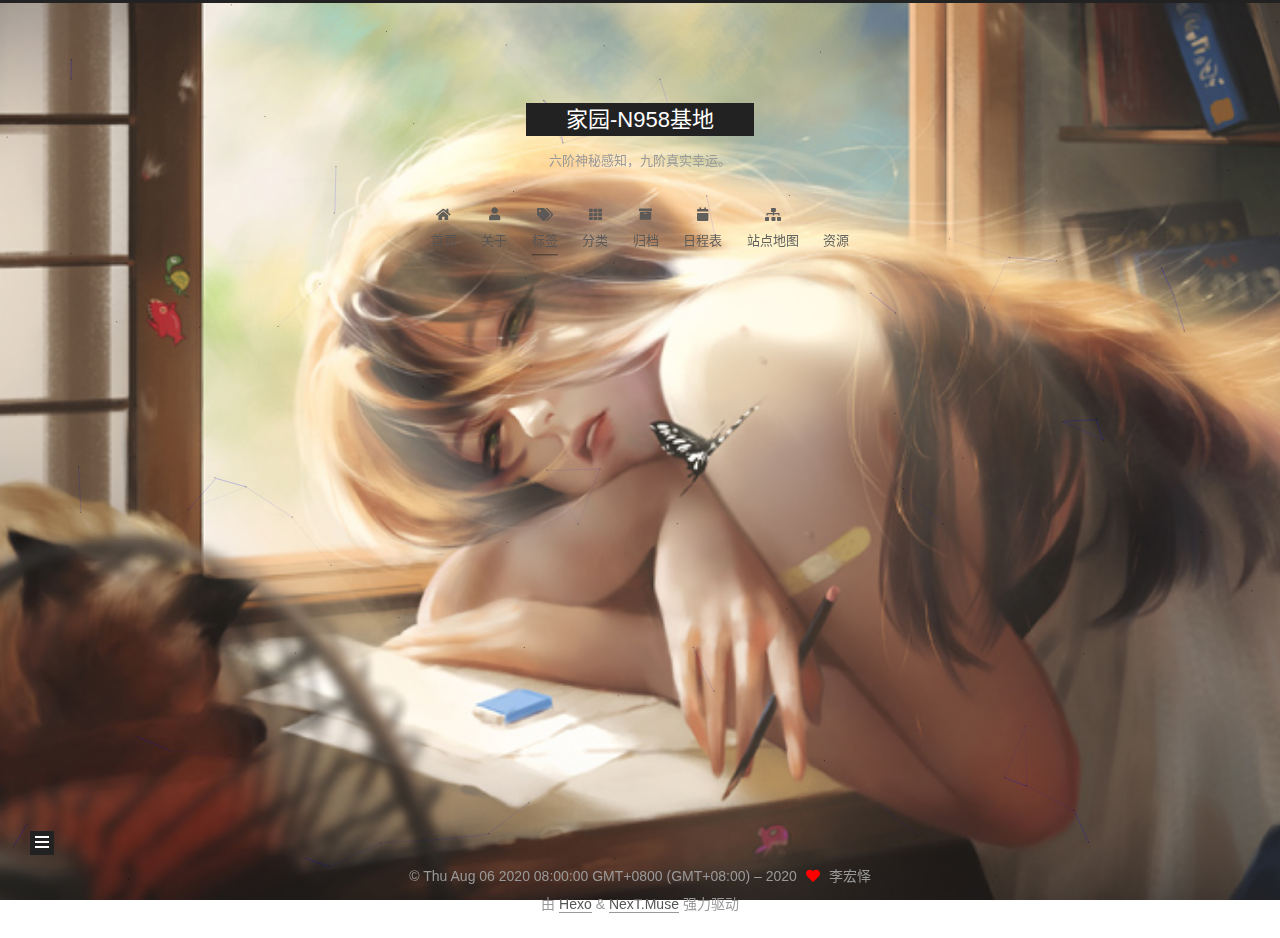
<file: tags/曼昆-经济学原理-经济学十大原理/index.html>
<!DOCTYPE html>
<html lang="zh-CN">
<head>
  <meta charset="UTF-8">
<meta name="viewport" content="width=device-width, initial-scale=1, maximum-scale=2">
<meta name="theme-color" content="#222">
<meta name="generator" content="Hexo 5.0.0">
  <link rel="apple-touch-icon" sizes="180x180" href="/images/apple-touch-icon-next.png">
  <link rel="icon" type="image/png" sizes="32x32" href="/images/favicon-32x32-next.png">
  <link rel="icon" type="image/png" sizes="16x16" href="/images/favicon-16x16-next.png">
  <link rel="mask-icon" href="/images/logo.svg" color="#222">

<link rel="stylesheet" href="/css/main.css">


<link rel="stylesheet" href="/lib/font-awesome/css/all.min.css">
  <link rel="stylesheet" href="/lib/pace/pace-theme-minimal.min.css">
  <script src="/lib/pace/pace.min.js"></script>

<script id="hexo-configurations">
    var NexT = window.NexT || {};
    var CONFIG = {"hostname":"yoursite.com","root":"/","scheme":"Muse","version":"7.8.0","exturl":false,"sidebar":{"position":"left","display":"post","padding":18,"offset":12,"onmobile":false},"copycode":{"enable":false,"show_result":false,"style":null},"back2top":{"enable":true,"sidebar":false,"scrollpercent":false},"bookmark":{"enable":false,"color":"#222","save":"auto"},"fancybox":false,"mediumzoom":false,"lazyload":false,"pangu":false,"comments":{"style":"tabs","active":null,"storage":true,"lazyload":false,"nav":null},"algolia":{"hits":{"per_page":10},"labels":{"input_placeholder":"Search for Posts","hits_empty":"We didn't find any results for the search: ${query}","hits_stats":"${hits} results found in ${time} ms"}},"localsearch":{"enable":false,"trigger":"auto","top_n_per_article":1,"unescape":false,"preload":false},"motion":{"enable":true,"async":false,"transition":{"post_block":"fadeIn","post_header":"slideDownIn","post_body":"slideDownIn","coll_header":"slideLeftIn","sidebar":"slideUpIn"}}};
  </script>

  <meta name="description" content="与你分享，我的世界。">
<meta property="og:type" content="website">
<meta property="og:title" content="家园-N958基地">
<meta property="og:url" content="http://yoursite.com/tags/%E6%9B%BC%E6%98%86-%E7%BB%8F%E6%B5%8E%E5%AD%A6%E5%8E%9F%E7%90%86-%E7%BB%8F%E6%B5%8E%E5%AD%A6%E5%8D%81%E5%A4%A7%E5%8E%9F%E7%90%86/index.html">
<meta property="og:site_name" content="家园-N958基地">
<meta property="og:description" content="与你分享，我的世界。">
<meta property="og:locale" content="zh_CN">
<meta property="article:author" content="李宏怿">
<meta property="article:tag" content="生活日记，学习笔记，工作记录。">
<meta name="twitter:card" content="summary">

<link rel="canonical" href="http://yoursite.com/tags/%E6%9B%BC%E6%98%86-%E7%BB%8F%E6%B5%8E%E5%AD%A6%E5%8E%9F%E7%90%86-%E7%BB%8F%E6%B5%8E%E5%AD%A6%E5%8D%81%E5%A4%A7%E5%8E%9F%E7%90%86/">


<script id="page-configurations">
  // https://hexo.io/docs/variables.html
  CONFIG.page = {
    sidebar: "",
    isHome : false,
    isPost : false,
    lang   : 'zh-CN'
  };
</script>

  <title>标签: 曼昆-经济学原理 经济学十大原理 | 家园-N958基地</title>
  






  <noscript>
  <style>
  .use-motion .brand,
  .use-motion .menu-item,
  .sidebar-inner,
  .use-motion .post-block,
  .use-motion .pagination,
  .use-motion .comments,
  .use-motion .post-header,
  .use-motion .post-body,
  .use-motion .collection-header { opacity: initial; }

  .use-motion .site-title,
  .use-motion .site-subtitle {
    opacity: initial;
    top: initial;
  }

  .use-motion .logo-line-before i { left: initial; }
  .use-motion .logo-line-after i { right: initial; }
  </style>
</noscript>

</head>

<body itemscope itemtype="http://schema.org/WebPage">
  <div class="container use-motion">
    <div class="headband"></div>

    <header class="header" itemscope itemtype="http://schema.org/WPHeader">
      <div class="header-inner"><div class="site-brand-container">
  <div class="site-nav-toggle">
    <div class="toggle" aria-label="切换导航栏">
      <span class="toggle-line toggle-line-first"></span>
      <span class="toggle-line toggle-line-middle"></span>
      <span class="toggle-line toggle-line-last"></span>
    </div>
  </div>

  <div class="site-meta">

    <a href="/" class="brand" rel="start">
      <span class="logo-line-before"><i></i></span>
      <h1 class="site-title">家园-N958基地</h1>
      <span class="logo-line-after"><i></i></span>
    </a>
      <p class="site-subtitle" itemprop="description">六阶神秘感知，九阶真实幸运。</p>
  </div>

  <div class="site-nav-right">
    <div class="toggle popup-trigger">
    </div>
  </div>
</div>




<nav class="site-nav">
  <ul id="menu" class="main-menu menu">
        <li class="menu-item menu-item-home">

    <a href="/" rel="section"><i class="fa fa-home fa-fw"></i>首页</a>

  </li>
        <li class="menu-item menu-item-about">

    <a href="/about/" rel="section"><i class="fa fa-user fa-fw"></i>关于</a>

  </li>
        <li class="menu-item menu-item-tags">

    <a href="/tags/" rel="section"><i class="fa fa-tags fa-fw"></i>标签</a>

  </li>
        <li class="menu-item menu-item-categories">

    <a href="/categories/" rel="section"><i class="fa fa-th fa-fw"></i>分类</a>

  </li>
        <li class="menu-item menu-item-archives">

    <a href="/archives/" rel="section"><i class="fa fa-archive fa-fw"></i>归档</a>

  </li>
        <li class="menu-item menu-item-schedule">

    <a href="/schedule/" rel="section"><i class="fa fa-calendar fa-fw"></i>日程表</a>

  </li>
        <li class="menu-item menu-item-sitemap">

    <a href="/sitemap.xml" rel="section"><i class="fa fa-sitemap fa-fw"></i>站点地图</a>

  </li>
        <li class="menu-item menu-item-resources">

    <a href="/resources/" rel="section"><i class="download fa-fw"></i>资源</a>

  </li>
  </ul>
</nav>




</div>
    </header>

    
  <div class="back-to-top">
    <i class="fa fa-arrow-up"></i>
    <span>0%</span>
  </div>


    <main class="main">
      <div class="main-inner">
        <div class="content-wrap">
          

          <div class="content tag">
            

  
  
  
  <div class="post-block">
    <div class="posts-collapse">
      <div class="collection-title">
        <h2 class="collection-header">曼昆-经济学原理 经济学十大原理
          <small>标签</small>
        </h2>
      </div>

      
    <div class="collection-year">
      <span class="collection-header">2020</span>
    </div>

  <article itemscope itemtype="http://schema.org/Article">
    <header class="post-header">

      <div class="post-meta">
        <time itemprop="dateCreated"
              datetime="2020-08-11T20:20:09+08:00"
              content="2020-08-11">
          08-11
        </time>
      </div>

      <div class="post-title">
          <a class="post-title-link" href="/2020/08/11/%E7%BB%8F%E6%B5%8E%E5%AD%A6%E7%AC%94%E8%AE%B01%EF%BC%88%E5%8D%81%E5%A4%A7%E7%BB%8F%E6%B5%8E%E5%AD%A6%E5%8E%9F%E7%90%86%EF%BC%89/" itemprop="url">
            <span itemprop="name">曼昆经济学学习笔记1：经济学十大原理</span>
          </a>
      </div>

    </header>
  </article>

    </div>
  </div>
  
  
  

  



          </div>
          

<script>
  window.addEventListener('tabs:register', () => {
    let { activeClass } = CONFIG.comments;
    if (CONFIG.comments.storage) {
      activeClass = localStorage.getItem('comments_active') || activeClass;
    }
    if (activeClass) {
      let activeTab = document.querySelector(`a[href="#comment-${activeClass}"]`);
      if (activeTab) {
        activeTab.click();
      }
    }
  });
  if (CONFIG.comments.storage) {
    window.addEventListener('tabs:click', event => {
      if (!event.target.matches('.tabs-comment .tab-content .tab-pane')) return;
      let commentClass = event.target.classList[1];
      localStorage.setItem('comments_active', commentClass);
    });
  }
</script>

        </div>
          
  
  <div class="toggle sidebar-toggle">
    <span class="toggle-line toggle-line-first"></span>
    <span class="toggle-line toggle-line-middle"></span>
    <span class="toggle-line toggle-line-last"></span>
  </div>

  <aside class="sidebar">
    <div class="sidebar-inner">

      <ul class="sidebar-nav motion-element">
        <li class="sidebar-nav-toc">
          文章目录
        </li>
        <li class="sidebar-nav-overview">
          站点概览
        </li>
      </ul>

      <!--noindex-->
      <div class="post-toc-wrap sidebar-panel">
      </div>
      <!--/noindex-->

      <div class="site-overview-wrap sidebar-panel">
        <div class="site-author motion-element" itemprop="author" itemscope itemtype="http://schema.org/Person">
    <img class="site-author-image" itemprop="image" alt="李宏怿"
      src="/images/avatar.jpg">
  <p class="site-author-name" itemprop="name">李宏怿</p>
  <div class="site-description" itemprop="description">与你分享，我的世界。</div>
</div>
<div class="site-state-wrap motion-element">
  <nav class="site-state">
      <div class="site-state-item site-state-posts">
          <a href="/archives/">
        
          <span class="site-state-item-count">2</span>
          <span class="site-state-item-name">日志</span>
        </a>
      </div>
      <div class="site-state-item site-state-categories">
        <span class="site-state-item-count">1</span>
        <span class="site-state-item-name">分类</span>
      </div>
      <div class="site-state-item site-state-tags">
        <span class="site-state-item-count">1</span>
        <span class="site-state-item-name">标签</span>
      </div>
  </nav>
</div>



      </div>

    </div>
  </aside>
  <div id="sidebar-dimmer"></div>


      </div>
    </main>

    <footer class="footer">
      <div class="footer-inner">
        

        

<div class="copyright">
  
  &copy; Thu Aug 06 2020 08:00:00 GMT+0800 (GMT+08:00) – 
  <span itemprop="copyrightYear">2020</span>
  <span class="with-love">
    <i class="fa fa-heart"></i>
  </span>
  <span class="author" itemprop="copyrightHolder">李宏怿</span>
</div>
  <div class="powered-by">由 <a href="https://hexo.io/" class="theme-link" rel="noopener" target="_blank">Hexo</a> & <a href="https://muse.theme-next.org/" class="theme-link" rel="noopener" target="_blank">NexT.Muse</a> 强力驱动
  </div>

        








      </div>
    </footer>
  </div>

  
  
  <script color='0,0,255' opacity='0.5' zIndex='-1' count='99' src="/lib/canvas-nest/canvas-nest.min.js"></script>
  <script src="/lib/anime.min.js"></script>
  <script src="/lib/velocity/velocity.min.js"></script>
  <script src="/lib/velocity/velocity.ui.min.js"></script>

<script src="/js/utils.js"></script>

<script src="/js/motion.js"></script>


<script src="/js/schemes/muse.js"></script>


<script src="/js/next-boot.js"></script>




  















  

  

</body>
</html>
</file>
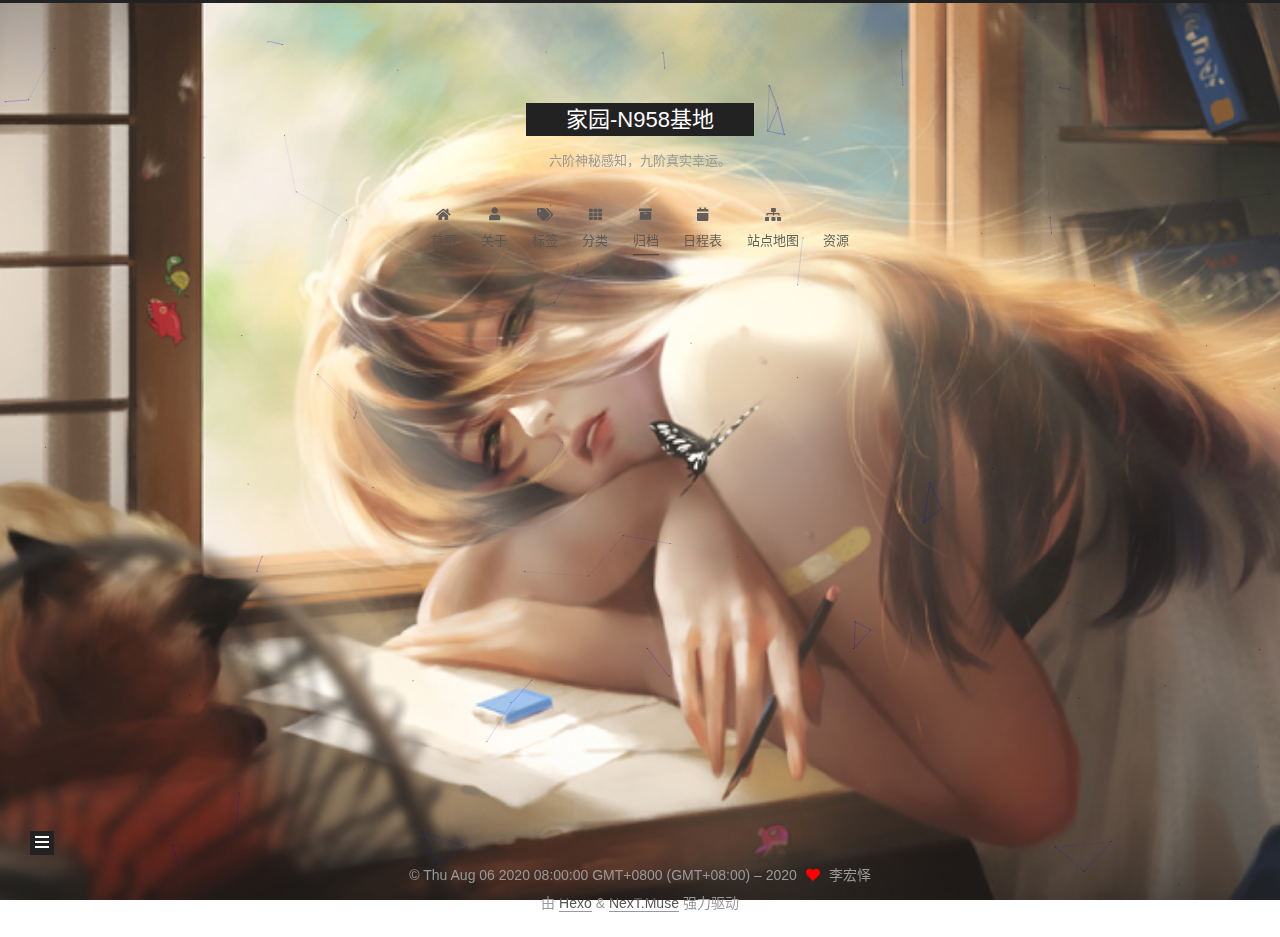
<file: archives/2020/08/index.html>
<!DOCTYPE html>
<html lang="zh-CN">
<head>
  <meta charset="UTF-8">
<meta name="viewport" content="width=device-width, initial-scale=1, maximum-scale=2">
<meta name="theme-color" content="#222">
<meta name="generator" content="Hexo 5.0.0">
  <link rel="apple-touch-icon" sizes="180x180" href="/images/apple-touch-icon-next.png">
  <link rel="icon" type="image/png" sizes="32x32" href="/images/favicon-32x32-next.png">
  <link rel="icon" type="image/png" sizes="16x16" href="/images/favicon-16x16-next.png">
  <link rel="mask-icon" href="/images/logo.svg" color="#222">

<link rel="stylesheet" href="/css/main.css">


<link rel="stylesheet" href="/lib/font-awesome/css/all.min.css">
  <link rel="stylesheet" href="/lib/pace/pace-theme-minimal.min.css">
  <script src="/lib/pace/pace.min.js"></script>

<script id="hexo-configurations">
    var NexT = window.NexT || {};
    var CONFIG = {"hostname":"yoursite.com","root":"/","scheme":"Muse","version":"7.8.0","exturl":false,"sidebar":{"position":"left","display":"post","padding":18,"offset":12,"onmobile":false},"copycode":{"enable":false,"show_result":false,"style":null},"back2top":{"enable":true,"sidebar":false,"scrollpercent":false},"bookmark":{"enable":false,"color":"#222","save":"auto"},"fancybox":false,"mediumzoom":false,"lazyload":false,"pangu":false,"comments":{"style":"tabs","active":null,"storage":true,"lazyload":false,"nav":null},"algolia":{"hits":{"per_page":10},"labels":{"input_placeholder":"Search for Posts","hits_empty":"We didn't find any results for the search: ${query}","hits_stats":"${hits} results found in ${time} ms"}},"localsearch":{"enable":false,"trigger":"auto","top_n_per_article":1,"unescape":false,"preload":false},"motion":{"enable":true,"async":false,"transition":{"post_block":"fadeIn","post_header":"slideDownIn","post_body":"slideDownIn","coll_header":"slideLeftIn","sidebar":"slideUpIn"}}};
  </script>

  <meta name="description" content="与你分享，我的世界。">
<meta property="og:type" content="website">
<meta property="og:title" content="家园-N958基地">
<meta property="og:url" content="http://yoursite.com/archives/2020/08/index.html">
<meta property="og:site_name" content="家园-N958基地">
<meta property="og:description" content="与你分享，我的世界。">
<meta property="og:locale" content="zh_CN">
<meta property="article:author" content="李宏怿">
<meta property="article:tag" content="生活日记，学习笔记，工作记录。">
<meta name="twitter:card" content="summary">

<link rel="canonical" href="http://yoursite.com/archives/2020/08/">


<script id="page-configurations">
  // https://hexo.io/docs/variables.html
  CONFIG.page = {
    sidebar: "",
    isHome : false,
    isPost : false,
    lang   : 'zh-CN'
  };
</script>

  <title>归档 | 家园-N958基地</title>
  






  <noscript>
  <style>
  .use-motion .brand,
  .use-motion .menu-item,
  .sidebar-inner,
  .use-motion .post-block,
  .use-motion .pagination,
  .use-motion .comments,
  .use-motion .post-header,
  .use-motion .post-body,
  .use-motion .collection-header { opacity: initial; }

  .use-motion .site-title,
  .use-motion .site-subtitle {
    opacity: initial;
    top: initial;
  }

  .use-motion .logo-line-before i { left: initial; }
  .use-motion .logo-line-after i { right: initial; }
  </style>
</noscript>

</head>

<body itemscope itemtype="http://schema.org/WebPage">
  <div class="container use-motion">
    <div class="headband"></div>

    <header class="header" itemscope itemtype="http://schema.org/WPHeader">
      <div class="header-inner"><div class="site-brand-container">
  <div class="site-nav-toggle">
    <div class="toggle" aria-label="切换导航栏">
      <span class="toggle-line toggle-line-first"></span>
      <span class="toggle-line toggle-line-middle"></span>
      <span class="toggle-line toggle-line-last"></span>
    </div>
  </div>

  <div class="site-meta">

    <a href="/" class="brand" rel="start">
      <span class="logo-line-before"><i></i></span>
      <h1 class="site-title">家园-N958基地</h1>
      <span class="logo-line-after"><i></i></span>
    </a>
      <p class="site-subtitle" itemprop="description">六阶神秘感知，九阶真实幸运。</p>
  </div>

  <div class="site-nav-right">
    <div class="toggle popup-trigger">
    </div>
  </div>
</div>




<nav class="site-nav">
  <ul id="menu" class="main-menu menu">
        <li class="menu-item menu-item-home">

    <a href="/" rel="section"><i class="fa fa-home fa-fw"></i>首页</a>

  </li>
        <li class="menu-item menu-item-about">

    <a href="/about/" rel="section"><i class="fa fa-user fa-fw"></i>关于</a>

  </li>
        <li class="menu-item menu-item-tags">

    <a href="/tags/" rel="section"><i class="fa fa-tags fa-fw"></i>标签</a>

  </li>
        <li class="menu-item menu-item-categories">

    <a href="/categories/" rel="section"><i class="fa fa-th fa-fw"></i>分类</a>

  </li>
        <li class="menu-item menu-item-archives">

    <a href="/archives/" rel="section"><i class="fa fa-archive fa-fw"></i>归档</a>

  </li>
        <li class="menu-item menu-item-schedule">

    <a href="/schedule/" rel="section"><i class="fa fa-calendar fa-fw"></i>日程表</a>

  </li>
        <li class="menu-item menu-item-sitemap">

    <a href="/sitemap.xml" rel="section"><i class="fa fa-sitemap fa-fw"></i>站点地图</a>

  </li>
        <li class="menu-item menu-item-resources">

    <a href="/resources/" rel="section"><i class="download fa-fw"></i>资源</a>

  </li>
  </ul>
</nav>




</div>
    </header>

    
  <div class="back-to-top">
    <i class="fa fa-arrow-up"></i>
    <span>0%</span>
  </div>


    <main class="main">
      <div class="main-inner">
        <div class="content-wrap">
          

          <div class="content archive">
            

  
  
  
  <div class="post-block">
    <div class="posts-collapse">
      <div class="collection-title">
        <span class="collection-header">嗯..! 目前共计 1 篇日志。 继续努力。</span>
      </div>

      
    <div class="collection-year">
      <span class="collection-header">2020</span>
    </div>

  <article itemscope itemtype="http://schema.org/Article">
    <header class="post-header">

      <div class="post-meta">
        <time itemprop="dateCreated"
              datetime="2020-08-10T17:11:43+08:00"
              content="2020-08-10">
          08-10
        </time>
      </div>

      <div class="post-title">
          <a class="post-title-link" href="/2020/08/10/%E5%85%B3%E4%BA%8E%E5%AE%B6%E5%9B%AD-N958%E5%9F%BA%E5%9C%B0/" itemprop="url">
            <span itemprop="name">关于家园-N958基地</span>
          </a>
      </div>

    </header>
  </article>


    </div>
  </div>
  
  
  

  



          </div>
          

<script>
  window.addEventListener('tabs:register', () => {
    let { activeClass } = CONFIG.comments;
    if (CONFIG.comments.storage) {
      activeClass = localStorage.getItem('comments_active') || activeClass;
    }
    if (activeClass) {
      let activeTab = document.querySelector(`a[href="#comment-${activeClass}"]`);
      if (activeTab) {
        activeTab.click();
      }
    }
  });
  if (CONFIG.comments.storage) {
    window.addEventListener('tabs:click', event => {
      if (!event.target.matches('.tabs-comment .tab-content .tab-pane')) return;
      let commentClass = event.target.classList[1];
      localStorage.setItem('comments_active', commentClass);
    });
  }
</script>

        </div>
          
  
  <div class="toggle sidebar-toggle">
    <span class="toggle-line toggle-line-first"></span>
    <span class="toggle-line toggle-line-middle"></span>
    <span class="toggle-line toggle-line-last"></span>
  </div>

  <aside class="sidebar">
    <div class="sidebar-inner">

      <ul class="sidebar-nav motion-element">
        <li class="sidebar-nav-toc">
          文章目录
        </li>
        <li class="sidebar-nav-overview">
          站点概览
        </li>
      </ul>

      <!--noindex-->
      <div class="post-toc-wrap sidebar-panel">
      </div>
      <!--/noindex-->

      <div class="site-overview-wrap sidebar-panel">
        <div class="site-author motion-element" itemprop="author" itemscope itemtype="http://schema.org/Person">
    <img class="site-author-image" itemprop="image" alt="李宏怿"
      src="/images/avatar.jpg">
  <p class="site-author-name" itemprop="name">李宏怿</p>
  <div class="site-description" itemprop="description">与你分享，我的世界。</div>
</div>
<div class="site-state-wrap motion-element">
  <nav class="site-state">
      <div class="site-state-item site-state-posts">
          <a href="/archives/">
        
          <span class="site-state-item-count">1</span>
          <span class="site-state-item-name">日志</span>
        </a>
      </div>
  </nav>
</div>



      </div>

    </div>
  </aside>
  <div id="sidebar-dimmer"></div>


      </div>
    </main>

    <footer class="footer">
      <div class="footer-inner">
        

        

<div class="copyright">
  
  &copy; Thu Aug 06 2020 08:00:00 GMT+0800 (GMT+08:00) – 
  <span itemprop="copyrightYear">2020</span>
  <span class="with-love">
    <i class="fa fa-heart"></i>
  </span>
  <span class="author" itemprop="copyrightHolder">李宏怿</span>
</div>
  <div class="powered-by">由 <a href="https://hexo.io/" class="theme-link" rel="noopener" target="_blank">Hexo</a> & <a href="https://muse.theme-next.org/" class="theme-link" rel="noopener" target="_blank">NexT.Muse</a> 强力驱动
  </div>

        








      </div>
    </footer>
  </div>

  
  
  <script color='0,0,255' opacity='0.5' zIndex='-1' count='99' src="/lib/canvas-nest/canvas-nest.min.js"></script>
  <script src="/lib/anime.min.js"></script>
  <script src="/lib/velocity/velocity.min.js"></script>
  <script src="/lib/velocity/velocity.ui.min.js"></script>

<script src="/js/utils.js"></script>

<script src="/js/motion.js"></script>


<script src="/js/schemes/muse.js"></script>


<script src="/js/next-boot.js"></script>




  















  

  

</body>
</html>
</file>
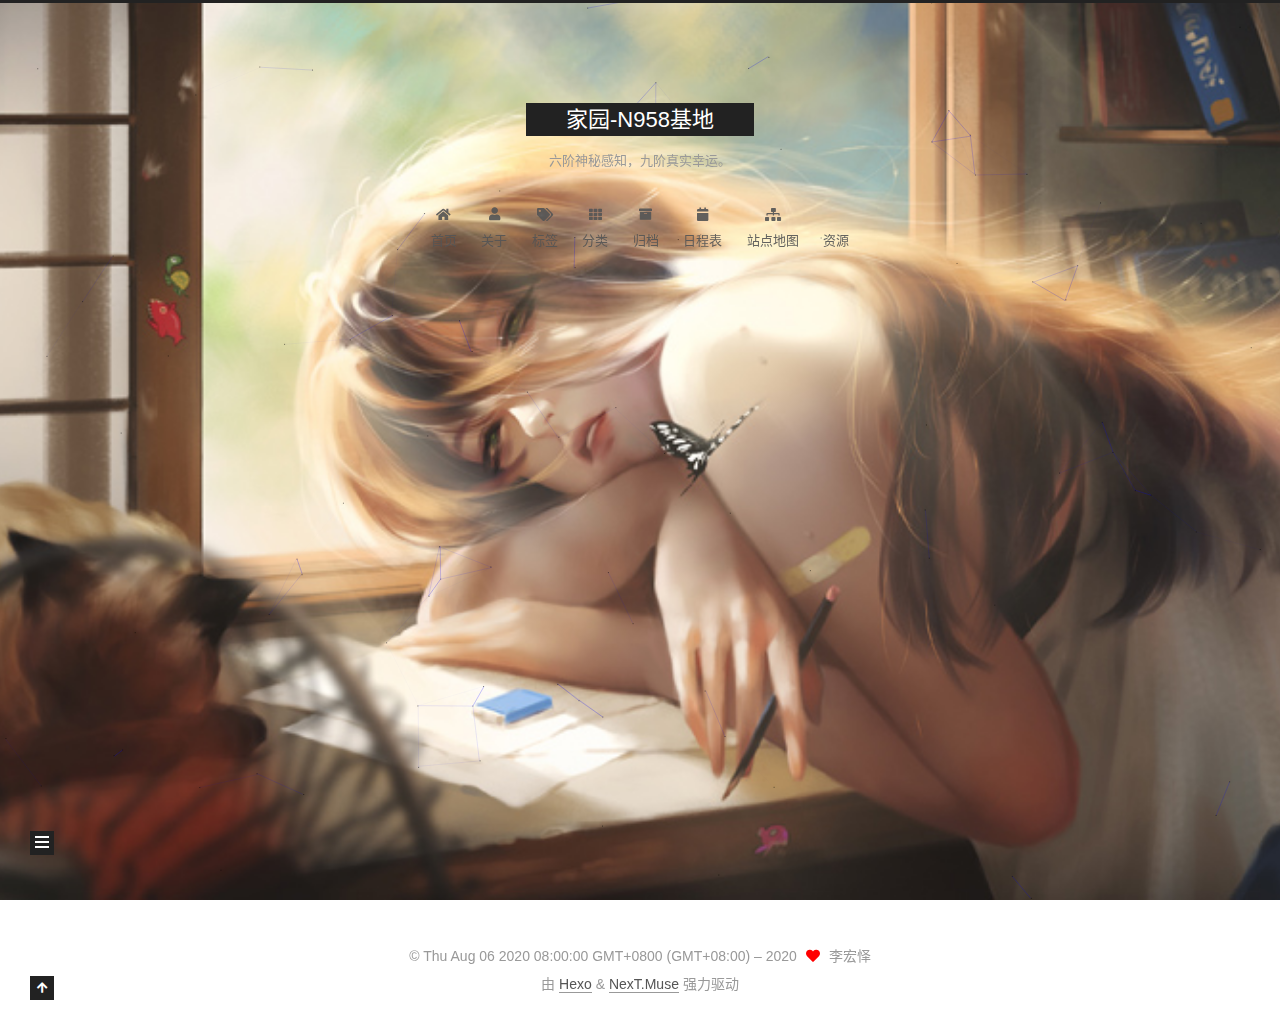
<file: 2020/08/10/关于家园-N958基地/index.html>
<!DOCTYPE html>
<html lang="zh-CN">
<head>
  <meta charset="UTF-8">
<meta name="viewport" content="width=device-width, initial-scale=1, maximum-scale=2">
<meta name="theme-color" content="#222">
<meta name="generator" content="Hexo 5.0.0">
  <link rel="apple-touch-icon" sizes="180x180" href="/images/apple-touch-icon-next.png">
  <link rel="icon" type="image/png" sizes="32x32" href="/images/favicon-32x32-next.png">
  <link rel="icon" type="image/png" sizes="16x16" href="/images/favicon-16x16-next.png">
  <link rel="mask-icon" href="/images/logo.svg" color="#222">

<link rel="stylesheet" href="/css/main.css">


<link rel="stylesheet" href="/lib/font-awesome/css/all.min.css">
  <link rel="stylesheet" href="/lib/pace/pace-theme-minimal.min.css">
  <script src="/lib/pace/pace.min.js"></script>

<script id="hexo-configurations">
    var NexT = window.NexT || {};
    var CONFIG = {"hostname":"yoursite.com","root":"/","scheme":"Muse","version":"7.8.0","exturl":false,"sidebar":{"position":"left","display":"post","padding":18,"offset":12,"onmobile":false},"copycode":{"enable":false,"show_result":false,"style":null},"back2top":{"enable":true,"sidebar":false,"scrollpercent":false},"bookmark":{"enable":false,"color":"#222","save":"auto"},"fancybox":false,"mediumzoom":false,"lazyload":false,"pangu":false,"comments":{"style":"tabs","active":null,"storage":true,"lazyload":false,"nav":null},"algolia":{"hits":{"per_page":10},"labels":{"input_placeholder":"Search for Posts","hits_empty":"We didn't find any results for the search: ${query}","hits_stats":"${hits} results found in ${time} ms"}},"localsearch":{"enable":false,"trigger":"auto","top_n_per_article":1,"unescape":false,"preload":false},"motion":{"enable":true,"async":false,"transition":{"post_block":"fadeIn","post_header":"slideDownIn","post_body":"slideDownIn","coll_header":"slideLeftIn","sidebar":"slideUpIn"}}};
  </script>

  <meta name="description" content="最近在看一本关于末日的小说，故事背景是被核辐射之后的地球，主角叫苏，家园-N958基地是他发现的一个保存完好、未启用的避难所。   这个Blog对我的意义，也是一个避难所，我登上并非我所能选择的舞台，演出并非我选择的剧本，而在这里，一瓦一木都由我用Github+Hexo亲手搭建，一言一语都是我所思所想。">
<meta property="og:type" content="article">
<meta property="og:title" content="关于家园-N958基地">
<meta property="og:url" content="http://yoursite.com/2020/08/10/%E5%85%B3%E4%BA%8E%E5%AE%B6%E5%9B%AD-N958%E5%9F%BA%E5%9C%B0/index.html">
<meta property="og:site_name" content="家园-N958基地">
<meta property="og:description" content="最近在看一本关于末日的小说，故事背景是被核辐射之后的地球，主角叫苏，家园-N958基地是他发现的一个保存完好、未启用的避难所。   这个Blog对我的意义，也是一个避难所，我登上并非我所能选择的舞台，演出并非我选择的剧本，而在这里，一瓦一木都由我用Github+Hexo亲手搭建，一言一语都是我所思所想。">
<meta property="og:locale" content="zh_CN">
<meta property="article:published_time" content="2020-08-10T09:11:43.830Z">
<meta property="article:modified_time" content="2020-08-11T08:20:10.228Z">
<meta property="article:author" content="李宏怿">
<meta property="article:tag" content="生活日记，学习笔记，工作记录。">
<meta name="twitter:card" content="summary">

<link rel="canonical" href="http://yoursite.com/2020/08/10/%E5%85%B3%E4%BA%8E%E5%AE%B6%E5%9B%AD-N958%E5%9F%BA%E5%9C%B0/">


<script id="page-configurations">
  // https://hexo.io/docs/variables.html
  CONFIG.page = {
    sidebar: "",
    isHome : false,
    isPost : true,
    lang   : 'zh-CN'
  };
</script>

  <title>关于家园-N958基地 | 家园-N958基地</title>
  






  <noscript>
  <style>
  .use-motion .brand,
  .use-motion .menu-item,
  .sidebar-inner,
  .use-motion .post-block,
  .use-motion .pagination,
  .use-motion .comments,
  .use-motion .post-header,
  .use-motion .post-body,
  .use-motion .collection-header { opacity: initial; }

  .use-motion .site-title,
  .use-motion .site-subtitle {
    opacity: initial;
    top: initial;
  }

  .use-motion .logo-line-before i { left: initial; }
  .use-motion .logo-line-after i { right: initial; }
  </style>
</noscript>

</head>

<body itemscope itemtype="http://schema.org/WebPage">
  <div class="container use-motion">
    <div class="headband"></div>

    <header class="header" itemscope itemtype="http://schema.org/WPHeader">
      <div class="header-inner"><div class="site-brand-container">
  <div class="site-nav-toggle">
    <div class="toggle" aria-label="切换导航栏">
      <span class="toggle-line toggle-line-first"></span>
      <span class="toggle-line toggle-line-middle"></span>
      <span class="toggle-line toggle-line-last"></span>
    </div>
  </div>

  <div class="site-meta">

    <a href="/" class="brand" rel="start">
      <span class="logo-line-before"><i></i></span>
      <h1 class="site-title">家园-N958基地</h1>
      <span class="logo-line-after"><i></i></span>
    </a>
      <p class="site-subtitle" itemprop="description">六阶神秘感知，九阶真实幸运。</p>
  </div>

  <div class="site-nav-right">
    <div class="toggle popup-trigger">
    </div>
  </div>
</div>




<nav class="site-nav">
  <ul id="menu" class="main-menu menu">
        <li class="menu-item menu-item-home">

    <a href="/" rel="section"><i class="fa fa-home fa-fw"></i>首页</a>

  </li>
        <li class="menu-item menu-item-about">

    <a href="/about/" rel="section"><i class="fa fa-user fa-fw"></i>关于</a>

  </li>
        <li class="menu-item menu-item-tags">

    <a href="/tags/" rel="section"><i class="fa fa-tags fa-fw"></i>标签</a>

  </li>
        <li class="menu-item menu-item-categories">

    <a href="/categories/" rel="section"><i class="fa fa-th fa-fw"></i>分类</a>

  </li>
        <li class="menu-item menu-item-archives">

    <a href="/archives/" rel="section"><i class="fa fa-archive fa-fw"></i>归档</a>

  </li>
        <li class="menu-item menu-item-schedule">

    <a href="/schedule/" rel="section"><i class="fa fa-calendar fa-fw"></i>日程表</a>

  </li>
        <li class="menu-item menu-item-sitemap">

    <a href="/sitemap.xml" rel="section"><i class="fa fa-sitemap fa-fw"></i>站点地图</a>

  </li>
        <li class="menu-item menu-item-resources">

    <a href="/resources/" rel="section"><i class="download fa-fw"></i>资源</a>

  </li>
  </ul>
</nav>




</div>
    </header>

    
  <div class="back-to-top">
    <i class="fa fa-arrow-up"></i>
    <span>0%</span>
  </div>


    <main class="main">
      <div class="main-inner">
        <div class="content-wrap">
          

          <div class="content post posts-expand">
            

    
  
  
  <article itemscope itemtype="http://schema.org/Article" class="post-block" lang="zh-CN">
    <link itemprop="mainEntityOfPage" href="http://yoursite.com/2020/08/10/%E5%85%B3%E4%BA%8E%E5%AE%B6%E5%9B%AD-N958%E5%9F%BA%E5%9C%B0/">

    <span hidden itemprop="author" itemscope itemtype="http://schema.org/Person">
      <meta itemprop="image" content="/images/avatar.jpg">
      <meta itemprop="name" content="李宏怿">
      <meta itemprop="description" content="与你分享，我的世界。">
    </span>

    <span hidden itemprop="publisher" itemscope itemtype="http://schema.org/Organization">
      <meta itemprop="name" content="家园-N958基地">
    </span>
      <header class="post-header">
        <h1 class="post-title" itemprop="name headline">
          关于家园-N958基地
        </h1>

        <div class="post-meta">
            <span class="post-meta-item">
              <span class="post-meta-item-icon">
                <i class="far fa-calendar"></i>
              </span>
              <span class="post-meta-item-text">发表于</span>

              <time title="创建时间：2020-08-10 17:11:43" itemprop="dateCreated datePublished" datetime="2020-08-10T17:11:43+08:00">2020-08-10</time>
            </span>
              <span class="post-meta-item">
                <span class="post-meta-item-icon">
                  <i class="far fa-calendar-check"></i>
                </span>
                <span class="post-meta-item-text">更新于</span>
                <time title="修改时间：2020-08-11 16:20:10" itemprop="dateModified" datetime="2020-08-11T16:20:10+08:00">2020-08-11</time>
              </span>

          

        </div>
      </header>

    
    
    
    <div class="post-body" itemprop="articleBody">

      
        <p>  最近在看一本关于末日的小说，故事背景是被核辐射之后的地球，主角叫苏，家园-N958基地是他发现的一个保存完好、未启用的避难所。</p>
<p>  这个Blog对我的意义，也是一个避难所，我登上并非我所能选择的舞台，演出并非我选择的剧本，而在这里，一瓦一木都由我用Github+Hexo亲手搭建，一言一语都是我所思所想。</p>

    </div>

    
    
    

      <footer class="post-footer">

        


        
    <div class="post-nav">
      <div class="post-nav-item"></div>
      <div class="post-nav-item">
    <a href="/2020/08/11/%E7%BB%8F%E6%B5%8E%E5%AD%A6%E7%AC%94%E8%AE%B01%EF%BC%88%E5%8D%81%E5%A4%A7%E7%BB%8F%E6%B5%8E%E5%AD%A6%E5%8E%9F%E7%90%86%EF%BC%89/" rel="next" title="曼昆经济学学习笔记1：经济学十大原理">
      曼昆经济学学习笔记1：经济学十大原理 <i class="fa fa-chevron-right"></i>
    </a></div>
    </div>
      </footer>
    
  </article>
  
  
  



          </div>
          

<script>
  window.addEventListener('tabs:register', () => {
    let { activeClass } = CONFIG.comments;
    if (CONFIG.comments.storage) {
      activeClass = localStorage.getItem('comments_active') || activeClass;
    }
    if (activeClass) {
      let activeTab = document.querySelector(`a[href="#comment-${activeClass}"]`);
      if (activeTab) {
        activeTab.click();
      }
    }
  });
  if (CONFIG.comments.storage) {
    window.addEventListener('tabs:click', event => {
      if (!event.target.matches('.tabs-comment .tab-content .tab-pane')) return;
      let commentClass = event.target.classList[1];
      localStorage.setItem('comments_active', commentClass);
    });
  }
</script>

        </div>
          
  
  <div class="toggle sidebar-toggle">
    <span class="toggle-line toggle-line-first"></span>
    <span class="toggle-line toggle-line-middle"></span>
    <span class="toggle-line toggle-line-last"></span>
  </div>

  <aside class="sidebar">
    <div class="sidebar-inner">

      <ul class="sidebar-nav motion-element">
        <li class="sidebar-nav-toc">
          文章目录
        </li>
        <li class="sidebar-nav-overview">
          站点概览
        </li>
      </ul>

      <!--noindex-->
      <div class="post-toc-wrap sidebar-panel">
      </div>
      <!--/noindex-->

      <div class="site-overview-wrap sidebar-panel">
        <div class="site-author motion-element" itemprop="author" itemscope itemtype="http://schema.org/Person">
    <img class="site-author-image" itemprop="image" alt="李宏怿"
      src="/images/avatar.jpg">
  <p class="site-author-name" itemprop="name">李宏怿</p>
  <div class="site-description" itemprop="description">与你分享，我的世界。</div>
</div>
<div class="site-state-wrap motion-element">
  <nav class="site-state">
      <div class="site-state-item site-state-posts">
          <a href="/archives/">
        
          <span class="site-state-item-count">2</span>
          <span class="site-state-item-name">日志</span>
        </a>
      </div>
      <div class="site-state-item site-state-categories">
        <span class="site-state-item-count">1</span>
        <span class="site-state-item-name">分类</span>
      </div>
      <div class="site-state-item site-state-tags">
        <span class="site-state-item-count">1</span>
        <span class="site-state-item-name">标签</span>
      </div>
  </nav>
</div>



      </div>

    </div>
  </aside>
  <div id="sidebar-dimmer"></div>


      </div>
    </main>

    <footer class="footer">
      <div class="footer-inner">
        

        

<div class="copyright">
  
  &copy; Thu Aug 06 2020 08:00:00 GMT+0800 (GMT+08:00) – 
  <span itemprop="copyrightYear">2020</span>
  <span class="with-love">
    <i class="fa fa-heart"></i>
  </span>
  <span class="author" itemprop="copyrightHolder">李宏怿</span>
</div>
  <div class="powered-by">由 <a href="https://hexo.io/" class="theme-link" rel="noopener" target="_blank">Hexo</a> & <a href="https://muse.theme-next.org/" class="theme-link" rel="noopener" target="_blank">NexT.Muse</a> 强力驱动
  </div>

        








      </div>
    </footer>
  </div>

  
  
  <script color='0,0,255' opacity='0.5' zIndex='-1' count='99' src="/lib/canvas-nest/canvas-nest.min.js"></script>
  <script src="/lib/anime.min.js"></script>
  <script src="/lib/velocity/velocity.min.js"></script>
  <script src="/lib/velocity/velocity.ui.min.js"></script>

<script src="/js/utils.js"></script>

<script src="/js/motion.js"></script>


<script src="/js/schemes/muse.js"></script>


<script src="/js/next-boot.js"></script>




  















  

  

</body>
</html>
</file>
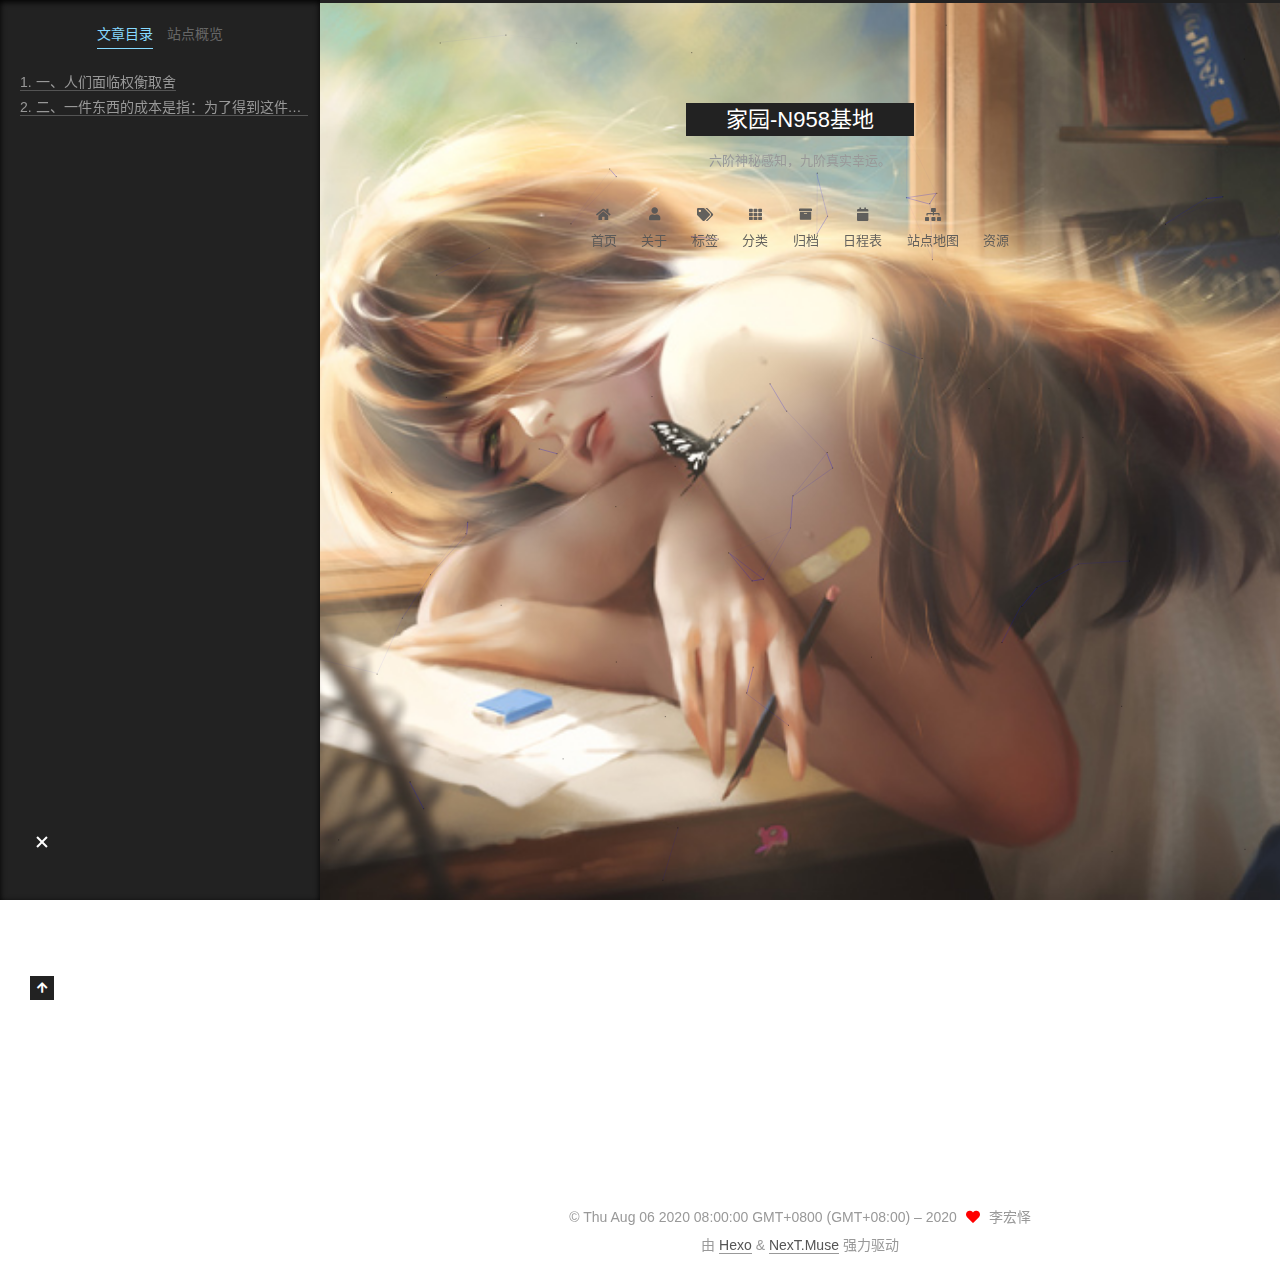
<file: 2020/08/11/经济学笔记1（十大经济学原理）/index.html>
<!DOCTYPE html>
<html lang="zh-CN">
<head>
  <meta charset="UTF-8">
<meta name="viewport" content="width=device-width, initial-scale=1, maximum-scale=2">
<meta name="theme-color" content="#222">
<meta name="generator" content="Hexo 5.0.0">
  <link rel="apple-touch-icon" sizes="180x180" href="/images/apple-touch-icon-next.png">
  <link rel="icon" type="image/png" sizes="32x32" href="/images/favicon-32x32-next.png">
  <link rel="icon" type="image/png" sizes="16x16" href="/images/favicon-16x16-next.png">
  <link rel="mask-icon" href="/images/logo.svg" color="#222">

<link rel="stylesheet" href="/css/main.css">


<link rel="stylesheet" href="/lib/font-awesome/css/all.min.css">
  <link rel="stylesheet" href="/lib/pace/pace-theme-minimal.min.css">
  <script src="/lib/pace/pace.min.js"></script>

<script id="hexo-configurations">
    var NexT = window.NexT || {};
    var CONFIG = {"hostname":"yoursite.com","root":"/","scheme":"Muse","version":"7.8.0","exturl":false,"sidebar":{"position":"left","display":"post","padding":18,"offset":12,"onmobile":false},"copycode":{"enable":false,"show_result":false,"style":null},"back2top":{"enable":true,"sidebar":false,"scrollpercent":false},"bookmark":{"enable":false,"color":"#222","save":"auto"},"fancybox":false,"mediumzoom":false,"lazyload":false,"pangu":false,"comments":{"style":"tabs","active":null,"storage":true,"lazyload":false,"nav":null},"algolia":{"hits":{"per_page":10},"labels":{"input_placeholder":"Search for Posts","hits_empty":"We didn't find any results for the search: ${query}","hits_stats":"${hits} results found in ${time} ms"}},"localsearch":{"enable":false,"trigger":"auto","top_n_per_article":1,"unescape":false,"preload":false},"motion":{"enable":true,"async":false,"transition":{"post_block":"fadeIn","post_header":"slideDownIn","post_body":"slideDownIn","coll_header":"slideLeftIn","sidebar":"slideUpIn"}}};
  </script>

  <meta name="description" content="前言：记得本科的时候，就想买一套曼昆经济学原理，如今几年过去，终于用工资买了一套，这本书就如小说一般美味。这十大原理纯粹凭我记忆写下，不一定与书本翻译一致。我是微软雅黑 一、人们面临权衡取舍“人不可以踏入同一条河流”，既指出了人作为三维生物无法跨越时间，又体现了人们时刻都在抉择将要走的道路。 二、一件东西的成本是指：为了得到这件东西需要放弃的东西的成本">
<meta property="og:type" content="article">
<meta property="og:title" content="曼昆经济学学习笔记1：经济学十大原理">
<meta property="og:url" content="http://yoursite.com/2020/08/11/%E7%BB%8F%E6%B5%8E%E5%AD%A6%E7%AC%94%E8%AE%B01%EF%BC%88%E5%8D%81%E5%A4%A7%E7%BB%8F%E6%B5%8E%E5%AD%A6%E5%8E%9F%E7%90%86%EF%BC%89/index.html">
<meta property="og:site_name" content="家园-N958基地">
<meta property="og:description" content="前言：记得本科的时候，就想买一套曼昆经济学原理，如今几年过去，终于用工资买了一套，这本书就如小说一般美味。这十大原理纯粹凭我记忆写下，不一定与书本翻译一致。我是微软雅黑 一、人们面临权衡取舍“人不可以踏入同一条河流”，既指出了人作为三维生物无法跨越时间，又体现了人们时刻都在抉择将要走的道路。 二、一件东西的成本是指：为了得到这件东西需要放弃的东西的成本">
<meta property="og:locale" content="zh_CN">
<meta property="article:published_time" content="2020-08-11T12:20:09.459Z">
<meta property="article:modified_time" content="2020-08-11T12:32:30.125Z">
<meta property="article:author" content="李宏怿">
<meta property="article:tag" content="曼昆-经济学原理 经济学十大原理">
<meta name="twitter:card" content="summary">

<link rel="canonical" href="http://yoursite.com/2020/08/11/%E7%BB%8F%E6%B5%8E%E5%AD%A6%E7%AC%94%E8%AE%B01%EF%BC%88%E5%8D%81%E5%A4%A7%E7%BB%8F%E6%B5%8E%E5%AD%A6%E5%8E%9F%E7%90%86%EF%BC%89/">


<script id="page-configurations">
  // https://hexo.io/docs/variables.html
  CONFIG.page = {
    sidebar: "",
    isHome : false,
    isPost : true,
    lang   : 'zh-CN'
  };
</script>

  <title>曼昆经济学学习笔记1：经济学十大原理 | 家园-N958基地</title>
  






  <noscript>
  <style>
  .use-motion .brand,
  .use-motion .menu-item,
  .sidebar-inner,
  .use-motion .post-block,
  .use-motion .pagination,
  .use-motion .comments,
  .use-motion .post-header,
  .use-motion .post-body,
  .use-motion .collection-header { opacity: initial; }

  .use-motion .site-title,
  .use-motion .site-subtitle {
    opacity: initial;
    top: initial;
  }

  .use-motion .logo-line-before i { left: initial; }
  .use-motion .logo-line-after i { right: initial; }
  </style>
</noscript>

</head>

<body itemscope itemtype="http://schema.org/WebPage">
  <div class="container use-motion">
    <div class="headband"></div>

    <header class="header" itemscope itemtype="http://schema.org/WPHeader">
      <div class="header-inner"><div class="site-brand-container">
  <div class="site-nav-toggle">
    <div class="toggle" aria-label="切换导航栏">
      <span class="toggle-line toggle-line-first"></span>
      <span class="toggle-line toggle-line-middle"></span>
      <span class="toggle-line toggle-line-last"></span>
    </div>
  </div>

  <div class="site-meta">

    <a href="/" class="brand" rel="start">
      <span class="logo-line-before"><i></i></span>
      <h1 class="site-title">家园-N958基地</h1>
      <span class="logo-line-after"><i></i></span>
    </a>
      <p class="site-subtitle" itemprop="description">六阶神秘感知，九阶真实幸运。</p>
  </div>

  <div class="site-nav-right">
    <div class="toggle popup-trigger">
    </div>
  </div>
</div>




<nav class="site-nav">
  <ul id="menu" class="main-menu menu">
        <li class="menu-item menu-item-home">

    <a href="/" rel="section"><i class="fa fa-home fa-fw"></i>首页</a>

  </li>
        <li class="menu-item menu-item-about">

    <a href="/about/" rel="section"><i class="fa fa-user fa-fw"></i>关于</a>

  </li>
        <li class="menu-item menu-item-tags">

    <a href="/tags/" rel="section"><i class="fa fa-tags fa-fw"></i>标签</a>

  </li>
        <li class="menu-item menu-item-categories">

    <a href="/categories/" rel="section"><i class="fa fa-th fa-fw"></i>分类</a>

  </li>
        <li class="menu-item menu-item-archives">

    <a href="/archives/" rel="section"><i class="fa fa-archive fa-fw"></i>归档</a>

  </li>
        <li class="menu-item menu-item-schedule">

    <a href="/schedule/" rel="section"><i class="fa fa-calendar fa-fw"></i>日程表</a>

  </li>
        <li class="menu-item menu-item-sitemap">

    <a href="/sitemap.xml" rel="section"><i class="fa fa-sitemap fa-fw"></i>站点地图</a>

  </li>
        <li class="menu-item menu-item-resources">

    <a href="/resources/" rel="section"><i class="download fa-fw"></i>资源</a>

  </li>
  </ul>
</nav>




</div>
    </header>

    
  <div class="back-to-top">
    <i class="fa fa-arrow-up"></i>
    <span>0%</span>
  </div>


    <main class="main">
      <div class="main-inner">
        <div class="content-wrap">
          

          <div class="content post posts-expand">
            

    
  
  
  <article itemscope itemtype="http://schema.org/Article" class="post-block" lang="zh-CN">
    <link itemprop="mainEntityOfPage" href="http://yoursite.com/2020/08/11/%E7%BB%8F%E6%B5%8E%E5%AD%A6%E7%AC%94%E8%AE%B01%EF%BC%88%E5%8D%81%E5%A4%A7%E7%BB%8F%E6%B5%8E%E5%AD%A6%E5%8E%9F%E7%90%86%EF%BC%89/">

    <span hidden itemprop="author" itemscope itemtype="http://schema.org/Person">
      <meta itemprop="image" content="/images/avatar.jpg">
      <meta itemprop="name" content="李宏怿">
      <meta itemprop="description" content="与你分享，我的世界。">
    </span>

    <span hidden itemprop="publisher" itemscope itemtype="http://schema.org/Organization">
      <meta itemprop="name" content="家园-N958基地">
    </span>
      <header class="post-header">
        <h1 class="post-title" itemprop="name headline">
          曼昆经济学学习笔记1：经济学十大原理
        </h1>

        <div class="post-meta">
            <span class="post-meta-item">
              <span class="post-meta-item-icon">
                <i class="far fa-calendar"></i>
              </span>
              <span class="post-meta-item-text">发表于</span>
              

              <time title="创建时间：2020-08-11 20:20:09 / 修改时间：20:32:30" itemprop="dateCreated datePublished" datetime="2020-08-11T20:20:09+08:00">2020-08-11</time>
            </span>
            <span class="post-meta-item">
              <span class="post-meta-item-icon">
                <i class="far fa-folder"></i>
              </span>
              <span class="post-meta-item-text">分类于</span>
                <span itemprop="about" itemscope itemtype="http://schema.org/Thing">
                  <a href="/categories/%E7%BB%8F%E6%B5%8E%E5%AD%A6%E7%AC%94%E8%AE%B0/" itemprop="url" rel="index"><span itemprop="name">经济学笔记</span></a>
                </span>
            </span>

          

        </div>
      </header>

    
    
    
    <div class="post-body" itemprop="articleBody">

      
        <p><strong>前言：记得本科的时候，就想买一套曼昆经济学原理，如今几年过去，终于用工资买了一套，这本书就如小说一般美味。这十大原理纯粹凭我记忆写下，不一定与书本翻译一致。</strong><br><font face="微软雅黑"><br>我是微软雅黑</p>
<h3 id="一、人们面临权衡取舍"><a href="#一、人们面临权衡取舍" class="headerlink" title="一、人们面临权衡取舍"></a>一、人们面临权衡取舍</h3><p>“人不可以踏入同一条河流”，既指出了人作为三维生物无法跨越时间，又体现了人们时刻都在抉择将要走的道路。</p>
<h3 id="二、一件东西的成本是指：为了得到这件东西需要放弃的东西的成本"><a href="#二、一件东西的成本是指：为了得到这件东西需要放弃的东西的成本" class="headerlink" title="二、一件东西的成本是指：为了得到这件东西需要放弃的东西的成本"></a>二、一件东西的成本是指：为了得到这件东西需要放弃的东西的成本</h3></font>


    </div>

    
    
    

      <footer class="post-footer">
          <div class="post-tags">
              <a href="/tags/%E6%9B%BC%E6%98%86-%E7%BB%8F%E6%B5%8E%E5%AD%A6%E5%8E%9F%E7%90%86-%E7%BB%8F%E6%B5%8E%E5%AD%A6%E5%8D%81%E5%A4%A7%E5%8E%9F%E7%90%86/" rel="tag"># 曼昆-经济学原理 经济学十大原理</a>
          </div>

        


        
    <div class="post-nav">
      <div class="post-nav-item">
    <a href="/2020/08/10/%E5%85%B3%E4%BA%8E%E5%AE%B6%E5%9B%AD-N958%E5%9F%BA%E5%9C%B0/" rel="prev" title="关于家园-N958基地">
      <i class="fa fa-chevron-left"></i> 关于家园-N958基地
    </a></div>
      <div class="post-nav-item"></div>
    </div>
      </footer>
    
  </article>
  
  
  



          </div>
          

<script>
  window.addEventListener('tabs:register', () => {
    let { activeClass } = CONFIG.comments;
    if (CONFIG.comments.storage) {
      activeClass = localStorage.getItem('comments_active') || activeClass;
    }
    if (activeClass) {
      let activeTab = document.querySelector(`a[href="#comment-${activeClass}"]`);
      if (activeTab) {
        activeTab.click();
      }
    }
  });
  if (CONFIG.comments.storage) {
    window.addEventListener('tabs:click', event => {
      if (!event.target.matches('.tabs-comment .tab-content .tab-pane')) return;
      let commentClass = event.target.classList[1];
      localStorage.setItem('comments_active', commentClass);
    });
  }
</script>

        </div>
          
  
  <div class="toggle sidebar-toggle">
    <span class="toggle-line toggle-line-first"></span>
    <span class="toggle-line toggle-line-middle"></span>
    <span class="toggle-line toggle-line-last"></span>
  </div>

  <aside class="sidebar">
    <div class="sidebar-inner">

      <ul class="sidebar-nav motion-element">
        <li class="sidebar-nav-toc">
          文章目录
        </li>
        <li class="sidebar-nav-overview">
          站点概览
        </li>
      </ul>

      <!--noindex-->
      <div class="post-toc-wrap sidebar-panel">
          <div class="post-toc motion-element"><ol class="nav"><li class="nav-item nav-level-3"><a class="nav-link" href="#%E4%B8%80%E3%80%81%E4%BA%BA%E4%BB%AC%E9%9D%A2%E4%B8%B4%E6%9D%83%E8%A1%A1%E5%8F%96%E8%88%8D"><span class="nav-number">1.</span> <span class="nav-text">一、人们面临权衡取舍</span></a></li><li class="nav-item nav-level-3"><a class="nav-link" href="#%E4%BA%8C%E3%80%81%E4%B8%80%E4%BB%B6%E4%B8%9C%E8%A5%BF%E7%9A%84%E6%88%90%E6%9C%AC%E6%98%AF%E6%8C%87%EF%BC%9A%E4%B8%BA%E4%BA%86%E5%BE%97%E5%88%B0%E8%BF%99%E4%BB%B6%E4%B8%9C%E8%A5%BF%E9%9C%80%E8%A6%81%E6%94%BE%E5%BC%83%E7%9A%84%E4%B8%9C%E8%A5%BF%E7%9A%84%E6%88%90%E6%9C%AC"><span class="nav-number">2.</span> <span class="nav-text">二、一件东西的成本是指：为了得到这件东西需要放弃的东西的成本</span></a></li></ol></div>
      </div>
      <!--/noindex-->

      <div class="site-overview-wrap sidebar-panel">
        <div class="site-author motion-element" itemprop="author" itemscope itemtype="http://schema.org/Person">
    <img class="site-author-image" itemprop="image" alt="李宏怿"
      src="/images/avatar.jpg">
  <p class="site-author-name" itemprop="name">李宏怿</p>
  <div class="site-description" itemprop="description">与你分享，我的世界。</div>
</div>
<div class="site-state-wrap motion-element">
  <nav class="site-state">
      <div class="site-state-item site-state-posts">
          <a href="/archives/">
        
          <span class="site-state-item-count">2</span>
          <span class="site-state-item-name">日志</span>
        </a>
      </div>
      <div class="site-state-item site-state-categories">
        <span class="site-state-item-count">1</span>
        <span class="site-state-item-name">分类</span>
      </div>
      <div class="site-state-item site-state-tags">
        <span class="site-state-item-count">1</span>
        <span class="site-state-item-name">标签</span>
      </div>
  </nav>
</div>



      </div>

    </div>
  </aside>
  <div id="sidebar-dimmer"></div>


      </div>
    </main>

    <footer class="footer">
      <div class="footer-inner">
        

        

<div class="copyright">
  
  &copy; Thu Aug 06 2020 08:00:00 GMT+0800 (GMT+08:00) – 
  <span itemprop="copyrightYear">2020</span>
  <span class="with-love">
    <i class="fa fa-heart"></i>
  </span>
  <span class="author" itemprop="copyrightHolder">李宏怿</span>
</div>
  <div class="powered-by">由 <a href="https://hexo.io/" class="theme-link" rel="noopener" target="_blank">Hexo</a> & <a href="https://muse.theme-next.org/" class="theme-link" rel="noopener" target="_blank">NexT.Muse</a> 强力驱动
  </div>

        








      </div>
    </footer>
  </div>

  
  
  <script color='0,0,255' opacity='0.5' zIndex='-1' count='99' src="/lib/canvas-nest/canvas-nest.min.js"></script>
  <script src="/lib/anime.min.js"></script>
  <script src="/lib/velocity/velocity.min.js"></script>
  <script src="/lib/velocity/velocity.ui.min.js"></script>

<script src="/js/utils.js"></script>

<script src="/js/motion.js"></script>


<script src="/js/schemes/muse.js"></script>


<script src="/js/next-boot.js"></script>




  















  

  

</body>
</html>
</file>
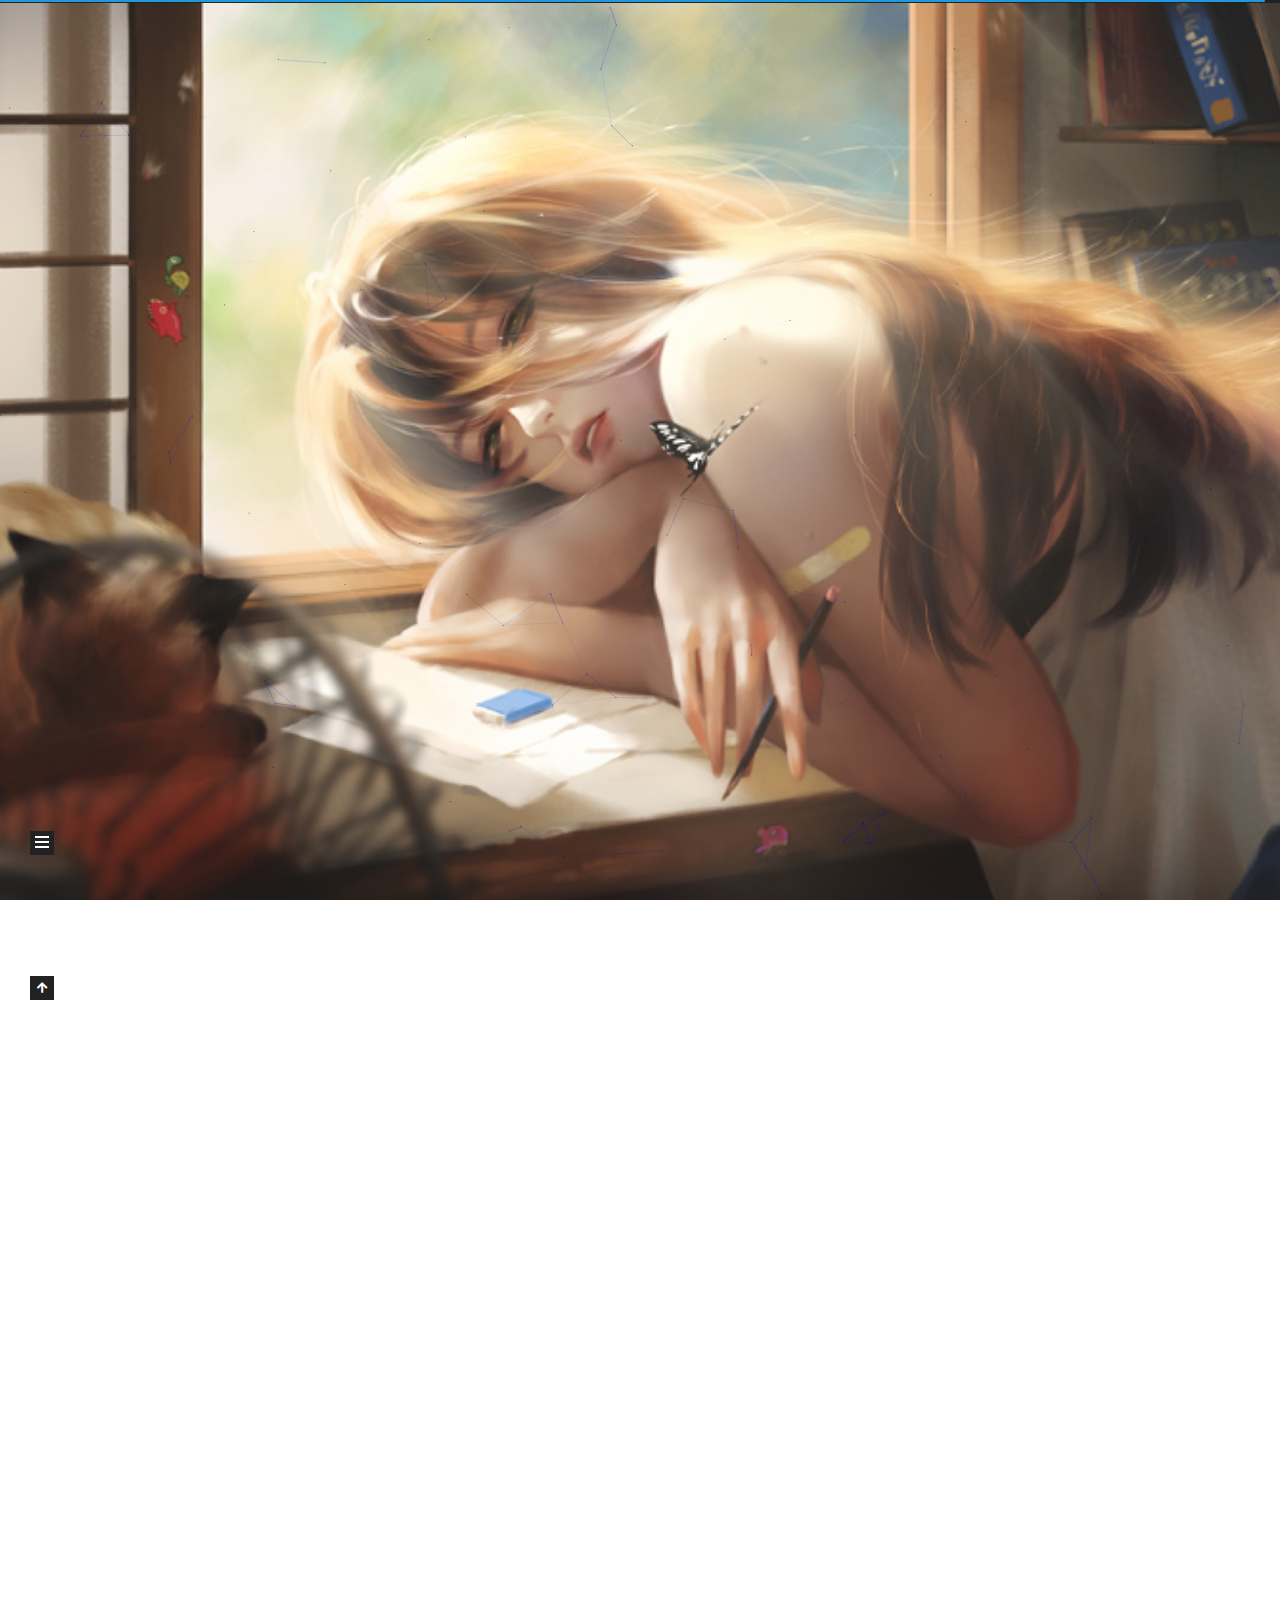
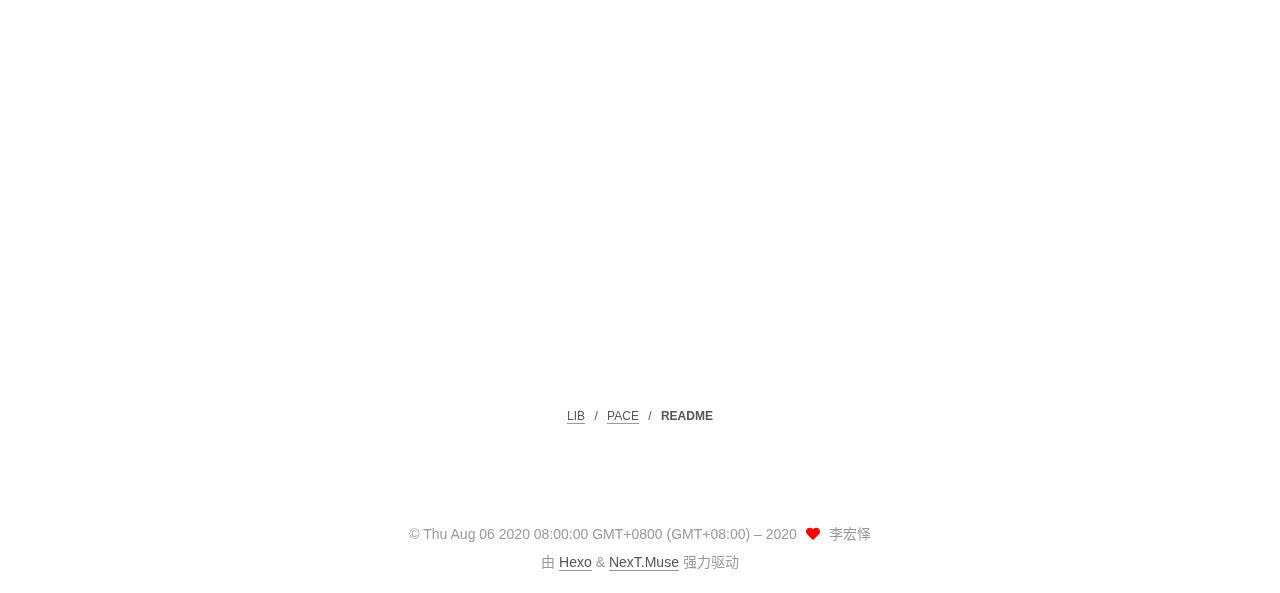
<file: lib/pace/README.html>
<!DOCTYPE html>
<html lang="zh-CN">
<head>
  <meta charset="UTF-8">
<meta name="viewport" content="width=device-width, initial-scale=1, maximum-scale=2">
<meta name="theme-color" content="#222">
<meta name="generator" content="Hexo 5.0.0">
  <link rel="apple-touch-icon" sizes="180x180" href="/images/apple-touch-icon-next.png">
  <link rel="icon" type="image/png" sizes="32x32" href="/images/favicon-32x32-next.png">
  <link rel="icon" type="image/png" sizes="16x16" href="/images/favicon-16x16-next.png">
  <link rel="mask-icon" href="/images/logo.svg" color="#222">

<link rel="stylesheet" href="/css/main.css">


<link rel="stylesheet" href="/lib/font-awesome/css/all.min.css">
  <link rel="stylesheet" href="/lib/pace/pace-theme-minimal.min.css">
  <script src="/lib/pace/pace.min.js"></script>

<script id="hexo-configurations">
    var NexT = window.NexT || {};
    var CONFIG = {"hostname":"yoursite.com","root":"/","scheme":"Muse","version":"7.8.0","exturl":false,"sidebar":{"position":"left","display":"post","padding":18,"offset":12,"onmobile":false},"copycode":{"enable":false,"show_result":false,"style":null},"back2top":{"enable":true,"sidebar":false,"scrollpercent":false},"bookmark":{"enable":false,"color":"#222","save":"auto"},"fancybox":false,"mediumzoom":false,"lazyload":false,"pangu":false,"comments":{"style":"tabs","active":null,"storage":true,"lazyload":false,"nav":null},"algolia":{"hits":{"per_page":10},"labels":{"input_placeholder":"Search for Posts","hits_empty":"We didn't find any results for the search: ${query}","hits_stats":"${hits} results found in ${time} ms"}},"localsearch":{"enable":false,"trigger":"auto","top_n_per_article":1,"unescape":false,"preload":false},"motion":{"enable":true,"async":false,"transition":{"post_block":"fadeIn","post_header":"slideDownIn","post_body":"slideDownIn","coll_header":"slideLeftIn","sidebar":"slideUpIn"}}};
  </script>

  <meta name="description" content="Progress bar for NexT  Installation  If you want to use the CDN instead of clone this repo, please jump to the Step 3.  Step 1 &amp;rarr; Go to NexT dir  Change dir to NexT directory. There must be layout">
<meta property="og:type" content="website">
<meta property="og:title" content="家园-N958基地">
<meta property="og:url" content="http://yoursite.com/lib/pace/README.html">
<meta property="og:site_name" content="家园-N958基地">
<meta property="og:description" content="Progress bar for NexT  Installation  If you want to use the CDN instead of clone this repo, please jump to the Step 3.  Step 1 &amp;rarr; Go to NexT dir  Change dir to NexT directory. There must be layout">
<meta property="og:locale" content="zh_CN">
<meta property="article:published_time" content="2020-08-06T08:50:26.105Z">
<meta property="article:modified_time" content="2020-08-06T08:50:26.105Z">
<meta property="article:author" content="李宏怿">
<meta property="article:tag" content="生活日记，学习笔记，工作记录。">
<meta name="twitter:card" content="summary">

<link rel="canonical" href="http://yoursite.com/lib/pace/README">


<script id="page-configurations">
  // https://hexo.io/docs/variables.html
  CONFIG.page = {
    sidebar: "",
    isHome : false,
    isPost : false,
    lang   : 'zh-CN'
  };
</script>

  <title> | 家园-N958基地
</title>
  






  <noscript>
  <style>
  .use-motion .brand,
  .use-motion .menu-item,
  .sidebar-inner,
  .use-motion .post-block,
  .use-motion .pagination,
  .use-motion .comments,
  .use-motion .post-header,
  .use-motion .post-body,
  .use-motion .collection-header { opacity: initial; }

  .use-motion .site-title,
  .use-motion .site-subtitle {
    opacity: initial;
    top: initial;
  }

  .use-motion .logo-line-before i { left: initial; }
  .use-motion .logo-line-after i { right: initial; }
  </style>
</noscript>

</head>

<body itemscope itemtype="http://schema.org/WebPage">
  <div class="container use-motion">
    <div class="headband"></div>

    <header class="header" itemscope itemtype="http://schema.org/WPHeader">
      <div class="header-inner"><div class="site-brand-container">
  <div class="site-nav-toggle">
    <div class="toggle" aria-label="切换导航栏">
      <span class="toggle-line toggle-line-first"></span>
      <span class="toggle-line toggle-line-middle"></span>
      <span class="toggle-line toggle-line-last"></span>
    </div>
  </div>

  <div class="site-meta">

    <a href="/" class="brand" rel="start">
      <span class="logo-line-before"><i></i></span>
      <h1 class="site-title">家园-N958基地</h1>
      <span class="logo-line-after"><i></i></span>
    </a>
      <p class="site-subtitle" itemprop="description">六阶神秘感知，九阶真实幸运。</p>
  </div>

  <div class="site-nav-right">
    <div class="toggle popup-trigger">
    </div>
  </div>
</div>




<nav class="site-nav">
  <ul id="menu" class="main-menu menu">
        <li class="menu-item menu-item-home">

    <a href="/" rel="section"><i class="fa fa-home fa-fw"></i>首页</a>

  </li>
        <li class="menu-item menu-item-about">

    <a href="/about/" rel="section"><i class="fa fa-user fa-fw"></i>关于</a>

  </li>
        <li class="menu-item menu-item-tags">

    <a href="/tags/" rel="section"><i class="fa fa-tags fa-fw"></i>标签</a>

  </li>
        <li class="menu-item menu-item-categories">

    <a href="/categories/" rel="section"><i class="fa fa-th fa-fw"></i>分类</a>

  </li>
        <li class="menu-item menu-item-archives">

    <a href="/archives/" rel="section"><i class="fa fa-archive fa-fw"></i>归档</a>

  </li>
        <li class="menu-item menu-item-schedule">

    <a href="/schedule/" rel="section"><i class="fa fa-calendar fa-fw"></i>日程表</a>

  </li>
        <li class="menu-item menu-item-sitemap">

    <a href="/sitemap.xml" rel="section"><i class="fa fa-sitemap fa-fw"></i>站点地图</a>

  </li>
        <li class="menu-item menu-item-resources">

    <a href="/resources/" rel="section"><i class="download fa-fw"></i>资源</a>

  </li>
  </ul>
</nav>




</div>
    </header>

    
  <div class="back-to-top">
    <i class="fa fa-arrow-up"></i>
    <span>0%</span>
  </div>


    <main class="main">
      <div class="main-inner">
        <div class="content-wrap">
          
  
  

          <div class="content page posts-expand">
            

    
    
    
    <div class="post-block" lang="zh-CN">
      <header class="post-header">

<h1 class="post-title" itemprop="name headline">
</h1>

<div class="post-meta">
  
  <ul class="breadcrumb">
          
            <li><a href="/lib/">LIB</a></li>
            <li><a href="/lib/pace/">PACE</a></li>
            <li>README</li>
          
  </ul>

</div>

</header>

      
      
      
      <div class="post-body">
          <h1 align="center"><a target="_blank" rel="noopener" href="https://github.com/HubSpot/pace">Progress bar</a> for <a target="_blank" rel="noopener" href="https://github.com/theme-next">NexT</a></h1>

<h1 align="center">Installation</h1>

<h2>If you want to use the CDN instead of clone this repo, please jump to the Step 3.</h2>

<h2 align="center">Step 1 &rarr; Go to NexT dir</h2>

<p>Change dir to <strong>NexT</strong> directory. There must be <code>layout</code>, <code>source</code>, <code>languages</code> and other directories:</p>
<figure class="highlight sh"><table><tr><td class="gutter"><pre><span class="line">1</span><br><span class="line">2</span><br><span class="line">3</span><br></pre></td><td class="code"><pre><span class="line">$ <span class="built_in">cd</span> themes/next</span><br><span class="line">$ ls</span><br><span class="line">_config.yml  crowdin.yml  docs  gulpfile.js  languages  layout  LICENSE.md  package.json  README.md  scripts  <span class="built_in">source</span></span><br></pre></td></tr></table></figure>

<h2 align="center">Step 2 &rarr; Get module</h2>

<p>Install module to <code>source/lib</code> directory:</p>
<figure class="highlight sh"><table><tr><td class="gutter"><pre><span class="line">1</span><br></pre></td><td class="code"><pre><span class="line">$ git <span class="built_in">clone</span> https://github.com/theme-next/theme-next-pace <span class="built_in">source</span>/lib/pace</span><br></pre></td></tr></table></figure>

<h2 align="center">Step 3 &rarr; Set it up</h2>

<p>Enable module in <strong>NexT</strong> <code>_config.yml</code> file and select your theme:</p>
<figure class="highlight yml"><table><tr><td class="gutter"><pre><span class="line">1</span><br><span class="line">2</span><br><span class="line">3</span><br><span class="line">4</span><br><span class="line">5</span><br><span class="line">6</span><br></pre></td><td class="code"><pre><span class="line"><span class="attr">pace:</span></span><br><span class="line">  <span class="attr">enable:</span> <span class="literal">true</span></span><br><span class="line">  <span class="comment"># Themes list:</span></span><br><span class="line">  <span class="comment"># big-counter | bounce | barber-shop | center-atom | center-circle | center-radar | center-simple</span></span><br><span class="line">  <span class="comment"># corner-indicator | fill-left | flat-top | flash | loading-bar | mac-osx | material | minimal</span></span><br><span class="line">  <span class="attr">theme:</span> <span class="string">minimal</span></span><br></pre></td></tr></table></figure>

<p><strong>And, if you wants to use the CDN, then need to set:</strong> (you also need to find your corresponding theme css link in <a target="_blank" rel="noopener" href="https://www.jsdelivr.com/package/npm/pace-js?path=themes">jsdelivr</a>)</p>
<figure class="highlight yml"><table><tr><td class="gutter"><pre><span class="line">1</span><br><span class="line">2</span><br><span class="line">3</span><br><span class="line">4</span><br></pre></td><td class="code"><pre><span class="line"><span class="attr">vendors:</span></span><br><span class="line">  <span class="string">...</span></span><br><span class="line">  <span class="attr">pace:</span> <span class="string">//cdn.jsdelivr.net/npm/pace-js@1/pace.min.js</span></span><br><span class="line">  <span class="attr">pace_css:</span> <span class="string">//cdn.jsdelivr.net/npm/pace-js@1/themes/blue/pace-theme-minimal.css</span></span><br></pre></td></tr></table></figure>

<h1 align="center">Update</h1>

<figure class="highlight sh"><table><tr><td class="gutter"><pre><span class="line">1</span><br><span class="line">2</span><br></pre></td><td class="code"><pre><span class="line">$ <span class="built_in">cd</span> themes/next/<span class="built_in">source</span>/lib/pace</span><br><span class="line">$ git pull</span><br></pre></td></tr></table></figure>

      </div>
      
      
      
    </div>
    
  <ul class="breadcrumb">
          
            <li><a href="/lib/">LIB</a></li>
            <li><a href="/lib/pace/">PACE</a></li>
            <li>README</li>
          
  </ul>

    
    
    


          </div>
          

<script>
  window.addEventListener('tabs:register', () => {
    let { activeClass } = CONFIG.comments;
    if (CONFIG.comments.storage) {
      activeClass = localStorage.getItem('comments_active') || activeClass;
    }
    if (activeClass) {
      let activeTab = document.querySelector(`a[href="#comment-${activeClass}"]`);
      if (activeTab) {
        activeTab.click();
      }
    }
  });
  if (CONFIG.comments.storage) {
    window.addEventListener('tabs:click', event => {
      if (!event.target.matches('.tabs-comment .tab-content .tab-pane')) return;
      let commentClass = event.target.classList[1];
      localStorage.setItem('comments_active', commentClass);
    });
  }
</script>

        </div>
          
  
  <div class="toggle sidebar-toggle">
    <span class="toggle-line toggle-line-first"></span>
    <span class="toggle-line toggle-line-middle"></span>
    <span class="toggle-line toggle-line-last"></span>
  </div>

  <aside class="sidebar">
    <div class="sidebar-inner">

      <ul class="sidebar-nav motion-element">
        <li class="sidebar-nav-toc">
          文章目录
        </li>
        <li class="sidebar-nav-overview">
          站点概览
        </li>
      </ul>

      <!--noindex-->
      <div class="post-toc-wrap sidebar-panel">
          <div class="post-toc motion-element"><ol class="nav"><li class="nav-item nav-level-1"><a class="nav-link"><span class="nav-number">1.</span> <span class="nav-text">Progress bar for NexT</span></a></li><li class="nav-item nav-level-1"><a class="nav-link"><span class="nav-number">2.</span> <span class="nav-text">Installation</span></a><ol class="nav-child"><li class="nav-item nav-level-2"><a class="nav-link"><span class="nav-number">2.1.</span> <span class="nav-text">If you want to use the CDN instead of clone this repo, please jump to the Step 3.</span></a></li><li class="nav-item nav-level-2"><a class="nav-link"><span class="nav-number">2.2.</span> <span class="nav-text">Step 1 &amp;rarr; Go to NexT dir</span></a></li><li class="nav-item nav-level-2"><a class="nav-link"><span class="nav-number">2.3.</span> <span class="nav-text">Step 2 &amp;rarr; Get module</span></a></li><li class="nav-item nav-level-2"><a class="nav-link"><span class="nav-number">2.4.</span> <span class="nav-text">Step 3 &amp;rarr; Set it up</span></a></li></ol></li><li class="nav-item nav-level-1"><a class="nav-link"><span class="nav-number">3.</span> <span class="nav-text">Update</span></a></li></ol></div>
      </div>
      <!--/noindex-->

      <div class="site-overview-wrap sidebar-panel">
        <div class="site-author motion-element" itemprop="author" itemscope itemtype="http://schema.org/Person">
    <img class="site-author-image" itemprop="image" alt="李宏怿"
      src="/images/avatar.jpg">
  <p class="site-author-name" itemprop="name">李宏怿</p>
  <div class="site-description" itemprop="description">与你分享，我的世界。</div>
</div>
<div class="site-state-wrap motion-element">
  <nav class="site-state">
      <div class="site-state-item site-state-posts">
          <a href="/archives/">
        
          <span class="site-state-item-count">2</span>
          <span class="site-state-item-name">日志</span>
        </a>
      </div>
      <div class="site-state-item site-state-categories">
        <span class="site-state-item-count">1</span>
        <span class="site-state-item-name">分类</span>
      </div>
      <div class="site-state-item site-state-tags">
        <span class="site-state-item-count">1</span>
        <span class="site-state-item-name">标签</span>
      </div>
  </nav>
</div>



      </div>

    </div>
  </aside>
  <div id="sidebar-dimmer"></div>


      </div>
    </main>

    <footer class="footer">
      <div class="footer-inner">
        

        

<div class="copyright">
  
  &copy; Thu Aug 06 2020 08:00:00 GMT+0800 (GMT+08:00) – 
  <span itemprop="copyrightYear">2020</span>
  <span class="with-love">
    <i class="fa fa-heart"></i>
  </span>
  <span class="author" itemprop="copyrightHolder">李宏怿</span>
</div>
  <div class="powered-by">由 <a href="https://hexo.io/" class="theme-link" rel="noopener" target="_blank">Hexo</a> & <a href="https://muse.theme-next.org/" class="theme-link" rel="noopener" target="_blank">NexT.Muse</a> 强力驱动
  </div>

        








      </div>
    </footer>
  </div>

  
  
  <script color='0,0,255' opacity='0.5' zIndex='-1' count='99' src="/lib/canvas-nest/canvas-nest.min.js"></script>
  <script src="/lib/anime.min.js"></script>
  <script src="/lib/velocity/velocity.min.js"></script>
  <script src="/lib/velocity/velocity.ui.min.js"></script>

<script src="/js/utils.js"></script>

<script src="/js/motion.js"></script>


<script src="/js/schemes/muse.js"></script>


<script src="/js/next-boot.js"></script>




  















  

  

</body>
</html>
</file>
<file: css/main.css>
:root {
  --body-bg-color: #fff;
  --content-bg-color: #fff;
  --card-bg-color: #f5f5f5;
  --text-color: #555;
  --blockquote-color: #666;
  --link-color: #555;
  --link-hover-color: #222;
  --brand-color: #fff;
  --brand-hover-color: #fff;
  --table-row-odd-bg-color: #f9f9f9;
  --table-row-hover-bg-color: #f5f5f5;
  --menu-item-bg-color: #f5f5f5;
  --btn-default-bg: #222;
  --btn-default-color: #fff;
  --btn-default-border-color: #222;
  --btn-default-hover-bg: #fff;
  --btn-default-hover-color: #222;
  --btn-default-hover-border-color: #222;
}
html {
  line-height: 1.15; /* 1 */
  -webkit-text-size-adjust: 100%; /* 2 */
}
body {
  margin: 0;
}
main {
  display: block;
}
h1 {
  font-size: 2em;
  margin: 0.67em 0;
}
hr {
  box-sizing: content-box; /* 1 */
  height: 0; /* 1 */
  overflow: visible; /* 2 */
}
pre {
  font-family: monospace, monospace; /* 1 */
  font-size: 1em; /* 2 */
}
a {
  background: transparent;
}
abbr[title] {
  border-bottom: none; /* 1 */
  text-decoration: underline; /* 2 */
  text-decoration: underline dotted; /* 2 */
}
b,
strong {
  font-weight: bolder;
}
code,
kbd,
samp {
  font-family: monospace, monospace; /* 1 */
  font-size: 1em; /* 2 */
}
small {
  font-size: 80%;
}
sub,
sup {
  font-size: 75%;
  line-height: 0;
  position: relative;
  vertical-align: baseline;
}
sub {
  bottom: -0.25em;
}
sup {
  top: -0.5em;
}
img {
  border-style: none;
}
button,
input,
optgroup,
select,
textarea {
  font-family: inherit; /* 1 */
  font-size: 100%; /* 1 */
  line-height: 1.15; /* 1 */
  margin: 0; /* 2 */
}
button,
input {
/* 1 */
  overflow: visible;
}
button,
select {
/* 1 */
  text-transform: none;
}
button,
[type='button'],
[type='reset'],
[type='submit'] {
  -webkit-appearance: button;
}
button::-moz-focus-inner,
[type='button']::-moz-focus-inner,
[type='reset']::-moz-focus-inner,
[type='submit']::-moz-focus-inner {
  border-style: none;
  padding: 0;
}
button:-moz-focusring,
[type='button']:-moz-focusring,
[type='reset']:-moz-focusring,
[type='submit']:-moz-focusring {
  outline: 1px dotted ButtonText;
}
fieldset {
  padding: 0.35em 0.75em 0.625em;
}
legend {
  box-sizing: border-box; /* 1 */
  color: inherit; /* 2 */
  display: table; /* 1 */
  max-width: 100%; /* 1 */
  padding: 0; /* 3 */
  white-space: normal; /* 1 */
}
progress {
  vertical-align: baseline;
}
textarea {
  overflow: auto;
}
[type='checkbox'],
[type='radio'] {
  box-sizing: border-box; /* 1 */
  padding: 0; /* 2 */
}
[type='number']::-webkit-inner-spin-button,
[type='number']::-webkit-outer-spin-button {
  height: auto;
}
[type='search'] {
  outline-offset: -2px; /* 2 */
  -webkit-appearance: textfield; /* 1 */
}
[type='search']::-webkit-search-decoration {
  -webkit-appearance: none;
}
::-webkit-file-upload-button {
  font: inherit; /* 2 */
  -webkit-appearance: button; /* 1 */
}
details {
  display: block;
}
summary {
  display: list-item;
}
template {
  display: none;
}
[hidden] {
  display: none;
}
::selection {
  background: #262a30;
  color: #eee;
}
html,
body {
  height: 100%;
}
body {
  background: var(--body-bg-color);
  color: var(--text-color);
  font-family: 'Lato', "PingFang SC", "Microsoft YaHei", sans-serif;
  font-size: 1em;
  line-height: 2;
}
@media (max-width: 991px) {
  body {
    padding-left: 0 !important;
    padding-right: 0 !important;
  }
}
h1,
h2,
h3,
h4,
h5,
h6 {
  font-family: 'Lato', "PingFang SC", "Microsoft YaHei", sans-serif;
  font-weight: bold;
  line-height: 1.5;
  margin: 20px 0 15px;
}
h1 {
  font-size: 1.5em;
}
h2 {
  font-size: 1.375em;
}
h3 {
  font-size: 1.25em;
}
h4 {
  font-size: 1.125em;
}
h5 {
  font-size: 1em;
}
h6 {
  font-size: 0.875em;
}
p {
  margin: 0 0 20px 0;
}
a,
span.exturl {
  border-bottom: 1px solid #999;
  color: var(--link-color);
  outline: 0;
  text-decoration: none;
  overflow-wrap: break-word;
  word-wrap: break-word;
  cursor: pointer;
}
a:hover,
span.exturl:hover {
  border-bottom-color: var(--link-hover-color);
  color: var(--link-hover-color);
}
iframe,
img,
video {
  display: block;
  margin-left: auto;
  margin-right: auto;
  max-width: 100%;
}
hr {
  background-image: repeating-linear-gradient(-45deg, #ddd, #ddd 4px, transparent 4px, transparent 8px);
  border: 0;
  height: 3px;
  margin: 40px 0;
}
blockquote {
  border-left: 4px solid #ddd;
  color: var(--blockquote-color);
  margin: 0;
  padding: 0 15px;
}
blockquote cite::before {
  content: '-';
  padding: 0 5px;
}
dt {
  font-weight: bold;
}
dd {
  margin: 0;
  padding: 0;
}
kbd {
  background-color: #f5f5f5;
  background-image: linear-gradient(#eee, #fff, #eee);
  border: 1px solid #ccc;
  border-radius: 0.2em;
  box-shadow: 0.1em 0.1em 0.2em rgba(0,0,0,0.1);
  color: #555;
  font-family: inherit;
  padding: 0.1em 0.3em;
  white-space: nowrap;
}
.table-container {
  overflow: auto;
}
table {
  border-collapse: collapse;
  border-spacing: 0;
  font-size: 0.875em;
  margin: 0 0 20px 0;
  width: 100%;
}
tbody tr:nth-of-type(odd) {
  background: var(--table-row-odd-bg-color);
}
tbody tr:hover {
  background: var(--table-row-hover-bg-color);
}
caption,
th,
td {
  font-weight: normal;
  padding: 8px;
  vertical-align: middle;
}
th,
td {
  border: 1px solid #ddd;
  border-bottom: 3px solid #ddd;
}
th {
  font-weight: 700;
  padding-bottom: 10px;
}
td {
  border-bottom-width: 1px;
}
.btn {
  background: var(--btn-default-bg);
  border: 2px solid var(--btn-default-border-color);
  border-radius: 0;
  color: var(--btn-default-color);
  display: inline-block;
  font-size: 0.875em;
  line-height: 2;
  padding: 0 20px;
  text-decoration: none;
  transition-property: background-color;
  transition-delay: 0s;
  transition-duration: 0.2s;
  transition-timing-function: ease-in-out;
}
.btn:hover {
  background: var(--btn-default-hover-bg);
  border-color: var(--btn-default-hover-border-color);
  color: var(--btn-default-hover-color);
}
.btn + .btn {
  margin: 0 0 8px 8px;
}
.btn .fa-fw {
  text-align: left;
  width: 1.285714285714286em;
}
.toggle {
  line-height: 0;
}
.toggle .toggle-line {
  background: #fff;
  display: inline-block;
  height: 2px;
  left: 0;
  position: relative;
  top: 0;
  transition: all 0.4s;
  vertical-align: top;
  width: 100%;
}
.toggle .toggle-line:not(:first-child) {
  margin-top: 3px;
}
.toggle.toggle-arrow .toggle-line-first {
  left: 50%;
  top: 2px;
  transform: rotate(45deg);
  width: 50%;
}
.toggle.toggle-arrow .toggle-line-middle {
  left: 2px;
  width: 90%;
}
.toggle.toggle-arrow .toggle-line-last {
  left: 50%;
  top: -2px;
  transform: rotate(-45deg);
  width: 50%;
}
.toggle.toggle-close .toggle-line-first {
  transform: rotate(-45deg);
  top: 5px;
}
.toggle.toggle-close .toggle-line-middle {
  opacity: 0;
}
.toggle.toggle-close .toggle-line-last {
  transform: rotate(45deg);
  top: -5px;
}
.highlight,
pre {
  background: #f7f7f7;
  color: #4d4d4c;
  line-height: 1.6;
  margin: 0 auto 20px;
}
pre,
code {
  font-family: consolas, Menlo, monospace, "PingFang SC", "Microsoft YaHei";
}
code {
  background: #eee;
  border-radius: 3px;
  color: #555;
  padding: 2px 4px;
  overflow-wrap: break-word;
  word-wrap: break-word;
}
.highlight *::selection {
  background: #d6d6d6;
}
.highlight pre {
  border: 0;
  margin: 0;
  padding: 10px 0;
}
.highlight table {
  border: 0;
  margin: 0;
  width: auto;
}
.highlight td {
  border: 0;
  padding: 0;
}
.highlight figcaption {
  background: #eff2f3;
  color: #4d4d4c;
  display: flex;
  font-size: 0.875em;
  justify-content: space-between;
  line-height: 1.2;
  padding: 0.5em;
}
.highlight figcaption a {
  color: #4d4d4c;
}
.highlight figcaption a:hover {
  border-bottom-color: #4d4d4c;
}
.highlight .gutter {
  -moz-user-select: none;
  -ms-user-select: none;
  -webkit-user-select: none;
  user-select: none;
}
.highlight .gutter pre {
  background: #eff2f3;
  color: #869194;
  padding-left: 10px;
  padding-right: 10px;
  text-align: right;
}
.highlight .code pre {
  background: #f7f7f7;
  padding-left: 10px;
  width: 100%;
}
.gist table {
  width: auto;
}
.gist table td {
  border: 0;
}
pre {
  overflow: auto;
  padding: 10px;
}
pre code {
  background: none;
  color: #4d4d4c;
  font-size: 0.875em;
  padding: 0;
  text-shadow: none;
}
pre .deletion {
  background: #fdd;
}
pre .addition {
  background: #dfd;
}
pre .meta {
  color: #eab700;
  -moz-user-select: none;
  -ms-user-select: none;
  -webkit-user-select: none;
  user-select: none;
}
pre .comment {
  color: #8e908c;
}
pre .variable,
pre .attribute,
pre .tag,
pre .name,
pre .regexp,
pre .ruby .constant,
pre .xml .tag .title,
pre .xml .pi,
pre .xml .doctype,
pre .html .doctype,
pre .css .id,
pre .css .class,
pre .css .pseudo {
  color: #c82829;
}
pre .number,
pre .preprocessor,
pre .built_in,
pre .builtin-name,
pre .literal,
pre .params,
pre .constant,
pre .command {
  color: #f5871f;
}
pre .ruby .class .title,
pre .css .rules .attribute,
pre .string,
pre .symbol,
pre .value,
pre .inheritance,
pre .header,
pre .ruby .symbol,
pre .xml .cdata,
pre .special,
pre .formula {
  color: #718c00;
}
pre .title,
pre .css .hexcolor {
  color: #3e999f;
}
pre .function,
pre .python .decorator,
pre .python .title,
pre .ruby .function .title,
pre .ruby .title .keyword,
pre .perl .sub,
pre .javascript .title,
pre .coffeescript .title {
  color: #4271ae;
}
pre .keyword,
pre .javascript .function {
  color: #8959a8;
}
.blockquote-center {
  border-left: none;
  margin: 40px 0;
  padding: 0;
  position: relative;
  text-align: center;
}
.blockquote-center .fa {
  display: block;
  opacity: 0.6;
  position: absolute;
  width: 100%;
}
.blockquote-center .fa-quote-left {
  border-top: 1px solid #ccc;
  text-align: left;
  top: -20px;
}
.blockquote-center .fa-quote-right {
  border-bottom: 1px solid #ccc;
  text-align: right;
  bottom: -20px;
}
.blockquote-center p,
.blockquote-center div {
  text-align: center;
}
.post-body .group-picture img {
  margin: 0 auto;
  padding: 0 3px;
}
.group-picture-row {
  margin-bottom: 6px;
  overflow: hidden;
}
.group-picture-column {
  float: left;
  margin-bottom: 10px;
}
.post-body .label {
  color: #555;
  display: inline;
  padding: 0 2px;
}
.post-body .label.default {
  background: #f0f0f0;
}
.post-body .label.primary {
  background: #efe6f7;
}
.post-body .label.info {
  background: #e5f2f8;
}
.post-body .label.success {
  background: #e7f4e9;
}
.post-body .label.warning {
  background: #fcf6e1;
}
.post-body .label.danger {
  background: #fae8eb;
}
.post-body .tabs {
  margin-bottom: 20px;
}
.post-body .tabs,
.tabs-comment {
  display: block;
  padding-top: 10px;
  position: relative;
}
.post-body .tabs ul.nav-tabs,
.tabs-comment ul.nav-tabs {
  display: flex;
  flex-wrap: wrap;
  margin: 0;
  margin-bottom: -1px;
  padding: 0;
}
@media (max-width: 413px) {
  .post-body .tabs ul.nav-tabs,
  .tabs-comment ul.nav-tabs {
    display: block;
    margin-bottom: 5px;
  }
}
.post-body .tabs ul.nav-tabs li.tab,
.tabs-comment ul.nav-tabs li.tab {
  border-bottom: 1px solid #ddd;
  border-left: 1px solid transparent;
  border-right: 1px solid transparent;
  border-top: 3px solid transparent;
  flex-grow: 1;
  list-style-type: none;
  border-radius: 0 0 0 0;
}
@media (max-width: 413px) {
  .post-body .tabs ul.nav-tabs li.tab,
  .tabs-comment ul.nav-tabs li.tab {
    border-bottom: 1px solid transparent;
    border-left: 3px solid transparent;
    border-right: 1px solid transparent;
    border-top: 1px solid transparent;
  }
}
@media (max-width: 413px) {
  .post-body .tabs ul.nav-tabs li.tab,
  .tabs-comment ul.nav-tabs li.tab {
    border-radius: 0;
  }
}
.post-body .tabs ul.nav-tabs li.tab a,
.tabs-comment ul.nav-tabs li.tab a {
  border-bottom: initial;
  display: block;
  line-height: 1.8;
  outline: 0;
  padding: 0.25em 0.75em;
  text-align: center;
  transition-delay: 0s;
  transition-duration: 0.2s;
  transition-timing-function: ease-out;
}
.post-body .tabs ul.nav-tabs li.tab a i,
.tabs-comment ul.nav-tabs li.tab a i {
  width: 1.285714285714286em;
}
.post-body .tabs ul.nav-tabs li.tab.active,
.tabs-comment ul.nav-tabs li.tab.active {
  border-bottom: 1px solid transparent;
  border-left: 1px solid #ddd;
  border-right: 1px solid #ddd;
  border-top: 3px solid #fc6423;
}
@media (max-width: 413px) {
  .post-body .tabs ul.nav-tabs li.tab.active,
  .tabs-comment ul.nav-tabs li.tab.active {
    border-bottom: 1px solid #ddd;
    border-left: 3px solid #fc6423;
    border-right: 1px solid #ddd;
    border-top: 1px solid #ddd;
  }
}
.post-body .tabs ul.nav-tabs li.tab.active a,
.tabs-comment ul.nav-tabs li.tab.active a {
  color: var(--link-color);
  cursor: default;
}
.post-body .tabs .tab-content .tab-pane,
.tabs-comment .tab-content .tab-pane {
  border: 1px solid #ddd;
  border-top: 0;
  padding: 20px 20px 0 20px;
  border-radius: 0;
}
.post-body .tabs .tab-content .tab-pane:not(.active),
.tabs-comment .tab-content .tab-pane:not(.active) {
  display: none;
}
.post-body .tabs .tab-content .tab-pane.active,
.tabs-comment .tab-content .tab-pane.active {
  display: block;
}
.post-body .tabs .tab-content .tab-pane.active:nth-of-type(1),
.tabs-comment .tab-content .tab-pane.active:nth-of-type(1) {
  border-radius: 0 0 0 0;
}
@media (max-width: 413px) {
  .post-body .tabs .tab-content .tab-pane.active:nth-of-type(1),
  .tabs-comment .tab-content .tab-pane.active:nth-of-type(1) {
    border-radius: 0;
  }
}
.post-body .note {
  border-radius: 3px;
  margin-bottom: 20px;
  padding: 1em;
  position: relative;
  border: 1px solid #eee;
  border-left-width: 5px;
}
.post-body .note h2,
.post-body .note h3,
.post-body .note h4,
.post-body .note h5,
.post-body .note h6 {
  margin-top: 0;
  border-bottom: initial;
  margin-bottom: 0;
  padding-top: 0;
}
.post-body .note p:first-child,
.post-body .note ul:first-child,
.post-body .note ol:first-child,
.post-body .note table:first-child,
.post-body .note pre:first-child,
.post-body .note blockquote:first-child,
.post-body .note img:first-child {
  margin-top: 0;
}
.post-body .note p:last-child,
.post-body .note ul:last-child,
.post-body .note ol:last-child,
.post-body .note table:last-child,
.post-body .note pre:last-child,
.post-body .note blockquote:last-child,
.post-body .note img:last-child {
  margin-bottom: 0;
}
.post-body .note.default {
  border-left-color: #777;
}
.post-body .note.default h2,
.post-body .note.default h3,
.post-body .note.default h4,
.post-body .note.default h5,
.post-body .note.default h6 {
  color: #777;
}
.post-body .note.primary {
  border-left-color: #6f42c1;
}
.post-body .note.primary h2,
.post-body .note.primary h3,
.post-body .note.primary h4,
.post-body .note.primary h5,
.post-body .note.primary h6 {
  color: #6f42c1;
}
.post-body .note.info {
  border-left-color: #428bca;
}
.post-body .note.info h2,
.post-body .note.info h3,
.post-body .note.info h4,
.post-body .note.info h5,
.post-body .note.info h6 {
  color: #428bca;
}
.post-body .note.success {
  border-left-color: #5cb85c;
}
.post-body .note.success h2,
.post-body .note.success h3,
.post-body .note.success h4,
.post-body .note.success h5,
.post-body .note.success h6 {
  color: #5cb85c;
}
.post-body .note.warning {
  border-left-color: #f0ad4e;
}
.post-body .note.warning h2,
.post-body .note.warning h3,
.post-body .note.warning h4,
.post-body .note.warning h5,
.post-body .note.warning h6 {
  color: #f0ad4e;
}
.post-body .note.danger {
  border-left-color: #d9534f;
}
.post-body .note.danger h2,
.post-body .note.danger h3,
.post-body .note.danger h4,
.post-body .note.danger h5,
.post-body .note.danger h6 {
  color: #d9534f;
}
.pagination .prev,
.pagination .next,
.pagination .page-number,
.pagination .space {
  display: inline-block;
  margin: 0 10px;
  padding: 0 11px;
  position: relative;
  top: -1px;
}
@media (max-width: 767px) {
  .pagination .prev,
  .pagination .next,
  .pagination .page-number,
  .pagination .space {
    margin: 0 5px;
  }
}
.pagination {
  border-top: 1px solid #eee;
  margin: 120px 0 0;
  text-align: center;
}
.pagination .prev,
.pagination .next,
.pagination .page-number {
  border-bottom: 0;
  border-top: 1px solid #eee;
  transition-property: border-color;
  transition-delay: 0s;
  transition-duration: 0.2s;
  transition-timing-function: ease-in-out;
}
.pagination .prev:hover,
.pagination .next:hover,
.pagination .page-number:hover {
  border-top-color: #222;
}
.pagination .space {
  margin: 0;
  padding: 0;
}
.pagination .prev {
  margin-left: 0;
}
.pagination .next {
  margin-right: 0;
}
.pagination .page-number.current {
  background: #ccc;
  border-top-color: #ccc;
  color: #fff;
}
@media (max-width: 767px) {
  .pagination {
    border-top: none;
  }
  .pagination .prev,
  .pagination .next,
  .pagination .page-number {
    border-bottom: 1px solid #eee;
    border-top: 0;
    margin-bottom: 10px;
    padding: 0 10px;
  }
  .pagination .prev:hover,
  .pagination .next:hover,
  .pagination .page-number:hover {
    border-bottom-color: #222;
  }
}
.comments {
  margin-top: 60px;
  overflow: hidden;
}
.comment-button-group {
  display: flex;
  flex-wrap: wrap-reverse;
  justify-content: center;
  margin: 1em 0;
}
.comment-button-group .comment-button {
  margin: 0.1em 0.2em;
}
.comment-button-group .comment-button.active {
  background: var(--btn-default-hover-bg);
  border-color: var(--btn-default-hover-border-color);
  color: var(--btn-default-hover-color);
}
.comment-position {
  display: none;
}
.comment-position.active {
  display: block;
}
.tabs-comment {
  background: var(--content-bg-color);
  margin-top: 4em;
  padding-top: 0;
}
.tabs-comment .comments {
  border: 0;
  box-shadow: none;
  margin-top: 0;
  padding-top: 0;
}
.container {
  min-height: 100%;
  position: relative;
}
.main-inner {
  margin: 0 auto;
  width: 700px;
}
@media (min-width: 1200px) {
  .main-inner {
    width: 800px;
  }
}
@media (min-width: 1600px) {
  .main-inner {
    width: 900px;
  }
}
@media (max-width: 767px) {
  .content-wrap {
    padding: 0 20px;
  }
}
.header {
  background: transparent;
}
.header-inner {
  margin: 0 auto;
  width: 700px;
}
@media (min-width: 1200px) {
  .header-inner {
    width: 800px;
  }
}
@media (min-width: 1600px) {
  .header-inner {
    width: 900px;
  }
}
.site-brand-container {
  display: flex;
  flex-shrink: 0;
  padding: 0 10px;
}
.headband {
  background: #222;
  height: 3px;
}
.site-meta {
  flex-grow: 1;
  text-align: center;
}
@media (max-width: 767px) {
  .site-meta {
    text-align: center;
  }
}
.brand {
  border-bottom: none;
  color: var(--brand-color);
  display: inline-block;
  line-height: 1.375em;
  padding: 0 40px;
  position: relative;
}
.brand:hover {
  color: var(--brand-hover-color);
}
.site-title {
  font-family: 'Lato', "PingFang SC", "Microsoft YaHei", sans-serif;
  font-size: 1.375em;
  font-weight: normal;
  margin: 0;
}
.site-subtitle {
  color: #999;
  font-size: 0.8125em;
  margin: 10px 0;
}
.use-motion .brand {
  opacity: 0;
}
.use-motion .site-title,
.use-motion .site-subtitle,
.use-motion .custom-logo-image {
  opacity: 0;
  position: relative;
  top: -10px;
}
.site-nav-toggle,
.site-nav-right {
  display: none;
}
@media (max-width: 767px) {
  .site-nav-toggle,
  .site-nav-right {
    display: flex;
    flex-direction: column;
    justify-content: center;
  }
}
.site-nav-toggle .toggle,
.site-nav-right .toggle {
  color: var(--text-color);
  padding: 10px;
  width: 22px;
}
.site-nav-toggle .toggle .toggle-line,
.site-nav-right .toggle .toggle-line {
  background: var(--text-color);
  border-radius: 1px;
}
.site-nav {
  display: block;
}
@media (max-width: 767px) {
  .site-nav {
    clear: both;
    display: none;
  }
}
.site-nav.site-nav-on {
  display: block;
}
.menu {
  margin-top: 20px;
  padding-left: 0;
  text-align: center;
}
.menu-item {
  display: inline-block;
  list-style: none;
  margin: 0 10px;
}
@media (max-width: 767px) {
  .menu-item {
    display: block;
    margin-top: 10px;
  }
  .menu-item.menu-item-search {
    display: none;
  }
}
.menu-item a,
.menu-item span.exturl {
  border-bottom: 0;
  display: block;
  font-size: 0.8125em;
  transition-property: border-color;
  transition-delay: 0s;
  transition-duration: 0.2s;
  transition-timing-function: ease-in-out;
}
@media (hover: none) {
  .menu-item a:hover,
  .menu-item span.exturl:hover {
    border-bottom-color: transparent !important;
  }
}
.menu-item .fa,
.menu-item .fab,
.menu-item .far,
.menu-item .fas {
  margin-right: 8px;
}
.menu-item .badge {
  display: inline-block;
  font-weight: bold;
  line-height: 1;
  margin-left: 0.35em;
  margin-top: 0.35em;
  text-align: center;
  white-space: nowrap;
}
@media (max-width: 767px) {
  .menu-item .badge {
    float: right;
    margin-left: 0;
  }
}
.menu-item-active a,
.menu .menu-item a:hover,
.menu .menu-item span.exturl:hover {
  background: var(--menu-item-bg-color);
}
.use-motion .menu-item {
  opacity: 0;
}
.sidebar {
  background: #222;
  bottom: 0;
  box-shadow: inset 0 2px 6px #000;
  position: fixed;
  top: 0;
}
@media (max-width: 991px) {
  .sidebar {
    display: none;
  }
}
.sidebar-inner {
  color: #999;
  padding: 18px 10px;
  text-align: center;
}
.cc-license {
  margin-top: 10px;
  text-align: center;
}
.cc-license .cc-opacity {
  border-bottom: none;
  opacity: 0.7;
}
.cc-license .cc-opacity:hover {
  opacity: 0.9;
}
.cc-license img {
  display: inline-block;
}
.site-author-image {
  border: 2px solid #333;
  display: block;
  margin: 0 auto;
  max-width: 96px;
  padding: 2px;
  border-radius: 50%;
}
.site-author-name {
  color: #f5f5f5;
  font-weight: normal;
  margin: 5px 0 0;
  text-align: center;
}
.site-description {
  color: #999;
  font-size: 1em;
  margin-top: 5px;
  text-align: center;
}
.links-of-author {
  margin-top: 15px;
}
.links-of-author a,
.links-of-author span.exturl {
  border-bottom-color: #555;
  display: inline-block;
  font-size: 0.8125em;
  margin-bottom: 10px;
  margin-right: 10px;
  vertical-align: middle;
}
.links-of-author a::before,
.links-of-author span.exturl::before {
  background: #36ff2f;
  border-radius: 50%;
  content: ' ';
  display: inline-block;
  height: 4px;
  margin-right: 3px;
  vertical-align: middle;
  width: 4px;
}
.sidebar-button {
  margin-top: 15px;
}
.sidebar-button a {
  border: 1px solid #fc6423;
  border-radius: 4px;
  color: #fc6423;
  display: inline-block;
  padding: 0 15px;
}
.sidebar-button a .fa,
.sidebar-button a .fab,
.sidebar-button a .far,
.sidebar-button a .fas {
  margin-right: 5px;
}
.sidebar-button a:hover {
  background: #fc6423;
  border: 1px solid #fc6423;
  color: #fff;
}
.sidebar-button a:hover .fa,
.sidebar-button a:hover .fab,
.sidebar-button a:hover .far,
.sidebar-button a:hover .fas {
  color: #fff;
}
.links-of-blogroll {
  font-size: 0.8125em;
  margin-top: 10px;
}
.links-of-blogroll-title {
  font-size: 0.875em;
  font-weight: 600;
  margin-top: 0;
}
.links-of-blogroll-list {
  list-style: none;
  margin: 0;
  padding: 0;
}
#sidebar-dimmer {
  display: none;
}
@media (max-width: 767px) {
  #sidebar-dimmer {
    background: #000;
    display: block;
    height: 100%;
    left: 100%;
    opacity: 0;
    position: fixed;
    top: 0;
    width: 100%;
    z-index: 1100;
  }
  .sidebar-active + #sidebar-dimmer {
    opacity: 0.7;
    transform: translateX(-100%);
    transition: opacity 0.5s;
  }
}
.sidebar-nav {
  margin: 0;
  padding-bottom: 20px;
  padding-left: 0;
}
.sidebar-nav li {
  border-bottom: 1px solid transparent;
  color: #666;
  cursor: pointer;
  display: inline-block;
  font-size: 0.875em;
}
.sidebar-nav li.sidebar-nav-overview {
  margin-left: 10px;
}
.sidebar-nav li:hover {
  color: #f5f5f5;
}
.sidebar-nav .sidebar-nav-active {
  border-bottom-color: #87daff;
  color: #87daff;
}
.sidebar-nav .sidebar-nav-active:hover {
  color: #87daff;
}
.sidebar-panel {
  display: none;
  overflow-x: hidden;
  overflow-y: auto;
}
.sidebar-panel-active {
  display: block;
}
.sidebar-toggle {
  background: #222;
  bottom: 45px;
  cursor: pointer;
  height: 14px;
  left: 30px;
  padding: 5px;
  position: fixed;
  width: 14px;
  z-index: 1300;
}
@media (max-width: 991px) {
  .sidebar-toggle {
    left: 20px;
    opacity: 0.8;
    display: none;
  }
}
.sidebar-toggle:hover .toggle-line {
  background: #87daff;
}
.post-toc {
  font-size: 0.875em;
}
.post-toc ol {
  list-style: none;
  margin: 0;
  padding: 0 2px 5px 10px;
  text-align: left;
}
.post-toc ol > ol {
  padding-left: 0;
}
.post-toc ol a {
  transition-property: all;
  transition-delay: 0s;
  transition-duration: 0.2s;
  transition-timing-function: ease-in-out;
}
.post-toc .nav-item {
  line-height: 1.8;
  overflow: hidden;
  text-overflow: ellipsis;
  white-space: nowrap;
}
.post-toc .nav .nav-child {
  display: none;
}
.post-toc .nav .active > .nav-child {
  display: block;
}
.post-toc .nav .active-current > .nav-child {
  display: block;
}
.post-toc .nav .active-current > .nav-child > .nav-item {
  display: block;
}
.post-toc .nav .active > a {
  border-bottom-color: #87daff;
  color: #87daff;
}
.post-toc .nav .active-current > a {
  color: #87daff;
}
.post-toc .nav .active-current > a:hover {
  color: #87daff;
}
.site-state {
  display: flex;
  justify-content: center;
  line-height: 1.4;
  margin-top: 10px;
  overflow: hidden;
  text-align: center;
  white-space: nowrap;
}
.site-state-item {
  padding: 0 15px;
}
.site-state-item:not(:first-child) {
  border-left: 1px solid #333;
}
.site-state-item a {
  border-bottom: none;
}
.site-state-item-count {
  display: block;
  font-size: 1.25em;
  font-weight: 600;
  text-align: center;
}
.site-state-item-name {
  color: inherit;
  font-size: 0.875em;
}
.footer {
  color: #999;
  font-size: 0.875em;
  padding: 20px 0;
}
.footer.footer-fixed {
  bottom: 0;
  left: 0;
  position: absolute;
  right: 0;
}
.footer-inner {
  box-sizing: border-box;
  margin: 0 auto;
  text-align: center;
  width: 700px;
}
@media (min-width: 1200px) {
  .footer-inner {
    width: 800px;
  }
}
@media (min-width: 1600px) {
  .footer-inner {
    width: 900px;
  }
}
.languages {
  display: inline-block;
  font-size: 1.125em;
  position: relative;
}
.languages .lang-select-label span {
  margin: 0 0.5em;
}
.languages .lang-select {
  height: 100%;
  left: 0;
  opacity: 0;
  position: absolute;
  top: 0;
  width: 100%;
}
.with-love {
  color: #ff0000;
  display: inline-block;
  margin: 0 5px;
}
.powered-by,
.theme-info {
  display: inline-block;
}
@-moz-keyframes iconAnimate {
  0%, 100% {
    transform: scale(1);
  }
  10%, 30% {
    transform: scale(0.9);
  }
  20%, 40%, 60%, 80% {
    transform: scale(1.1);
  }
  50%, 70% {
    transform: scale(1.1);
  }
}
@-webkit-keyframes iconAnimate {
  0%, 100% {
    transform: scale(1);
  }
  10%, 30% {
    transform: scale(0.9);
  }
  20%, 40%, 60%, 80% {
    transform: scale(1.1);
  }
  50%, 70% {
    transform: scale(1.1);
  }
}
@-o-keyframes iconAnimate {
  0%, 100% {
    transform: scale(1);
  }
  10%, 30% {
    transform: scale(0.9);
  }
  20%, 40%, 60%, 80% {
    transform: scale(1.1);
  }
  50%, 70% {
    transform: scale(1.1);
  }
}
@keyframes iconAnimate {
  0%, 100% {
    transform: scale(1);
  }
  10%, 30% {
    transform: scale(0.9);
  }
  20%, 40%, 60%, 80% {
    transform: scale(1.1);
  }
  50%, 70% {
    transform: scale(1.1);
  }
}
.back-to-top {
  font-size: 12px;
  text-align: center;
  transition-delay: 0s;
  transition-duration: 0.2s;
  transition-timing-function: ease-in-out;
}
.back-to-top {
  background: #222;
  bottom: -100px;
  box-sizing: border-box;
  color: #fff;
  cursor: pointer;
  left: 30px;
  opacity: 1;
  padding: 0 6px;
  position: fixed;
  transition-property: bottom;
  z-index: 1300;
  width: 24px;
}
.back-to-top span {
  display: none;
}
.back-to-top:hover {
  color: #87daff;
}
.back-to-top.back-to-top-on {
  bottom: 19px;
}
@media (max-width: 991px) {
  .back-to-top {
    left: 20px;
    opacity: 0.8;
  }
}
.post-body {
  font-family: 'Lato', "PingFang SC", "Microsoft YaHei", sans-serif;
  overflow-wrap: break-word;
  word-wrap: break-word;
}
@media (min-width: 1200px) {
  .post-body {
    font-size: 1.125em;
  }
}
.post-body .exturl .fa {
  font-size: 0.875em;
  margin-left: 4px;
}
.post-body .image-caption,
.post-body .figure .caption {
  color: #999;
  font-size: 0.875em;
  font-weight: bold;
  line-height: 1;
  margin: -20px auto 15px;
  text-align: center;
}
.post-sticky-flag {
  display: inline-block;
  transform: rotate(30deg);
}
.post-button {
  margin-top: 40px;
  text-align: center;
}
.use-motion .post-block {
  opacity: 0;
  margin-top: 60px;
  margin-bottom: 60px;
  padding: 25px;
  background: rgba(255,255,255,0.9) none repeat scroll !important;
  -webkit-box-shadow: 0 0 5px rgba(202,203,203,0.5);
  -moz-box-shadow: 0 0 5px rgba(202,203,204,0.5);
}
.use-motion .pagination,
.use-motion .comments {
  opacity: 0;
}
.use-motion .post-body {
  opacity: 0;
}
.use-motion .collection-header {
  opacity: 0;
}
.posts-collapse {
  margin-left: 35px;
  position: relative;
}
@media (max-width: 767px) {
  .posts-collapse {
    margin-left: 0px;
    margin-right: 0px;
  }
}
.posts-collapse .collection-title {
  font-size: 1.125em;
  position: relative;
}
.posts-collapse .collection-title::before {
  background: #999;
  border: 1px solid #fff;
  border-radius: 50%;
  content: ' ';
  height: 10px;
  left: 0;
  margin-left: -6px;
  margin-top: -4px;
  position: absolute;
  top: 50%;
  width: 10px;
}
.posts-collapse .collection-year {
  font-size: 1.5em;
  font-weight: bold;
  margin: 60px 0;
  position: relative;
}
.posts-collapse .collection-year::before {
  background: #bbb;
  border-radius: 50%;
  content: ' ';
  height: 8px;
  left: 0;
  margin-left: -4px;
  margin-top: -4px;
  position: absolute;
  top: 50%;
  width: 8px;
}
.posts-collapse .collection-header {
  display: block;
  margin: 0 0 0 20px;
}
.posts-collapse .collection-header small {
  color: #bbb;
  margin-left: 5px;
}
.posts-collapse .post-header {
  border-bottom: 1px dashed #ccc;
  margin: 30px 0;
  padding-left: 15px;
  position: relative;
  transition-property: border;
  transition-delay: 0s;
  transition-duration: 0.2s;
  transition-timing-function: ease-in-out;
}
.posts-collapse .post-header::before {
  background: #bbb;
  border: 1px solid #fff;
  border-radius: 50%;
  content: ' ';
  height: 6px;
  left: 0;
  margin-left: -4px;
  position: absolute;
  top: 0.75em;
  transition-property: background;
  width: 6px;
  transition-delay: 0s;
  transition-duration: 0.2s;
  transition-timing-function: ease-in-out;
}
.posts-collapse .post-header:hover {
  border-bottom-color: #666;
}
.posts-collapse .post-header:hover::before {
  background: #222;
}
.posts-collapse .post-meta {
  display: inline;
  font-size: 0.75em;
  margin-right: 10px;
}
.posts-collapse .post-title {
  display: inline;
}
.posts-collapse .post-title a,
.posts-collapse .post-title span.exturl {
  border-bottom: none;
  color: var(--link-color);
}
.posts-collapse .post-title .fa-external-link-alt {
  font-size: 0.875em;
  margin-left: 5px;
}
.posts-collapse::before {
  background: #f5f5f5;
  content: ' ';
  height: 100%;
  left: 0;
  margin-left: -2px;
  position: absolute;
  top: 1.25em;
  width: 4px;
}
.post-eof {
  background: #ccc;
  height: 1px;
  margin: 80px auto 60px;
  text-align: center;
  width: 8%;
}
.post-block:last-of-type .post-eof {
  display: none;
}
.content {
  padding-top: 40px;
}
@media (min-width: 992px) {
  .post-body {
    text-align: justify;
  }
}
@media (max-width: 991px) {
  .post-body {
    text-align: justify;
  }
}
.post-body h1,
.post-body h2,
.post-body h3,
.post-body h4,
.post-body h5,
.post-body h6 {
  padding-top: 10px;
}
.post-body h1 .header-anchor,
.post-body h2 .header-anchor,
.post-body h3 .header-anchor,
.post-body h4 .header-anchor,
.post-body h5 .header-anchor,
.post-body h6 .header-anchor {
  border-bottom-style: none;
  color: #ccc;
  float: right;
  margin-left: 10px;
  visibility: hidden;
}
.post-body h1 .header-anchor:hover,
.post-body h2 .header-anchor:hover,
.post-body h3 .header-anchor:hover,
.post-body h4 .header-anchor:hover,
.post-body h5 .header-anchor:hover,
.post-body h6 .header-anchor:hover {
  color: inherit;
}
.post-body h1:hover .header-anchor,
.post-body h2:hover .header-anchor,
.post-body h3:hover .header-anchor,
.post-body h4:hover .header-anchor,
.post-body h5:hover .header-anchor,
.post-body h6:hover .header-anchor {
  visibility: visible;
}
.post-body iframe,
.post-body img,
.post-body video {
  margin-bottom: 20px;
}
.post-body .video-container {
  height: 0;
  margin-bottom: 20px;
  overflow: hidden;
  padding-top: 75%;
  position: relative;
  width: 100%;
}
.post-body .video-container iframe,
.post-body .video-container object,
.post-body .video-container embed {
  height: 100%;
  left: 0;
  margin: 0;
  position: absolute;
  top: 0;
  width: 100%;
}
.post-gallery {
  align-items: center;
  display: grid;
  grid-gap: 10px;
  grid-template-columns: 1fr 1fr 1fr;
  margin-bottom: 20px;
}
@media (max-width: 767px) {
  .post-gallery {
    grid-template-columns: 1fr 1fr;
  }
}
.post-gallery a {
  border: 0;
}
.post-gallery img {
  margin: 0;
}
.posts-expand .post-header {
  font-size: 1.125em;
}
.posts-expand .post-title {
  font-size: 1.5em;
  font-weight: normal;
  margin: initial;
  text-align: center;
  overflow-wrap: break-word;
  word-wrap: break-word;
}
.posts-expand .post-title-link {
  border-bottom: none;
  color: var(--link-color);
  display: inline-block;
  position: relative;
  vertical-align: top;
}
.posts-expand .post-title-link::before {
  background: var(--link-color);
  bottom: 0;
  content: '';
  height: 2px;
  left: 0;
  position: absolute;
  transform: scaleX(0);
  visibility: hidden;
  width: 100%;
  transition-delay: 0s;
  transition-duration: 0.2s;
  transition-timing-function: ease-in-out;
}
.posts-expand .post-title-link:hover::before {
  transform: scaleX(1);
  visibility: visible;
}
.posts-expand .post-title-link .fa-external-link-alt {
  font-size: 0.875em;
  margin-left: 5px;
}
.posts-expand .post-meta {
  color: #999;
  font-family: 'Lato', "PingFang SC", "Microsoft YaHei", sans-serif;
  font-size: 0.75em;
  margin: 3px 0 60px 0;
  text-align: center;
}
.posts-expand .post-meta .post-description {
  font-size: 0.875em;
  margin-top: 2px;
}
.posts-expand .post-meta time {
  border-bottom: 1px dashed #999;
  cursor: pointer;
}
.post-meta .post-meta-item + .post-meta-item::before {
  content: '|';
  margin: 0 0.5em;
}
.post-meta-divider {
  margin: 0 0.5em;
}
.post-meta-item-icon {
  margin-right: 3px;
}
@media (max-width: 991px) {
  .post-meta-item-icon {
    display: inline-block;
  }
}
@media (max-width: 991px) {
  .post-meta-item-text {
    display: none;
  }
}
.post-nav {
  border-top: 1px solid #eee;
  display: flex;
  justify-content: space-between;
  margin-top: 15px;
  padding: 10px 5px 0;
}
.post-nav-item {
  flex: 1;
}
.post-nav-item a {
  border-bottom: none;
  display: block;
  font-size: 0.875em;
  line-height: 1.6;
  position: relative;
}
.post-nav-item a:active {
  top: 2px;
}
.post-nav-item .fa {
  font-size: 0.75em;
}
.post-nav-item:first-child {
  margin-right: 15px;
}
.post-nav-item:first-child .fa {
  margin-right: 5px;
}
.post-nav-item:last-child {
  margin-left: 15px;
  text-align: right;
}
.post-nav-item:last-child .fa {
  margin-left: 5px;
}
.rtl.post-body p,
.rtl.post-body a,
.rtl.post-body h1,
.rtl.post-body h2,
.rtl.post-body h3,
.rtl.post-body h4,
.rtl.post-body h5,
.rtl.post-body h6,
.rtl.post-body li,
.rtl.post-body ul,
.rtl.post-body ol {
  direction: rtl;
  font-family: UKIJ Ekran;
}
.rtl.post-title {
  font-family: UKIJ Ekran;
}
.post-tags {
  margin-top: 40px;
  text-align: center;
}
.post-tags a {
  display: inline-block;
  font-size: 0.8125em;
}
.post-tags a:not(:last-child) {
  margin-right: 10px;
}
.post-widgets {
  border-top: 1px solid #eee;
  margin-top: 15px;
  text-align: center;
}
.wp_rating {
  height: 20px;
  line-height: 20px;
  margin-top: 10px;
  padding-top: 6px;
  text-align: center;
}
.social-like {
  display: flex;
  font-size: 0.875em;
  justify-content: center;
  text-align: center;
}
.reward-container {
  margin: 20px auto;
  padding: 10px 0;
  text-align: center;
  width: 90%;
}
.reward-container button {
  background: transparent;
  border: 1px solid #fc6423;
  border-radius: 0;
  color: #fc6423;
  cursor: pointer;
  line-height: 2;
  outline: 0;
  padding: 0 15px;
  vertical-align: text-top;
}
.reward-container button:hover {
  background: #fc6423;
  border: 1px solid transparent;
  color: #fa9366;
}
#qr {
  padding-top: 20px;
}
#qr a {
  border: 0;
}
#qr img {
  display: inline-block;
  margin: 0.8em 2em 0 2em;
  max-width: 100%;
  width: 180px;
}
#qr p {
  text-align: center;
}
.category-all-page .category-all-title {
  text-align: center;
}
.category-all-page .category-all {
  margin-top: 20px;
}
.category-all-page .category-list {
  list-style: none;
  margin: 0;
  padding: 0;
}
.category-all-page .category-list-item {
  margin: 5px 10px;
}
.category-all-page .category-list-count {
  color: #bbb;
}
.category-all-page .category-list-count::before {
  content: ' (';
  display: inline;
}
.category-all-page .category-list-count::after {
  content: ') ';
  display: inline;
}
.category-all-page .category-list-child {
  padding-left: 10px;
}
.event-list {
  padding: 0;
}
.event-list hr {
  background: #222;
  margin: 20px 0 45px 0;
}
.event-list hr::after {
  background: #222;
  color: #fff;
  content: 'NOW';
  display: inline-block;
  font-weight: bold;
  padding: 0 5px;
  text-align: right;
}
.event-list .event {
  background: #222;
  margin: 20px 0;
  min-height: 40px;
  padding: 15px 0 15px 10px;
}
.event-list .event .event-summary {
  color: #fff;
  margin: 0;
  padding-bottom: 3px;
}
.event-list .event .event-summary::before {
  animation: dot-flash 1s alternate infinite ease-in-out;
  color: #fff;
  content: '\f111';
  display: inline-block;
  font-size: 10px;
  margin-right: 25px;
  vertical-align: middle;
  font-family: 'Font Awesome 5 Free';
  font-weight: 900;
}
.event-list .event .event-relative-time {
  color: #bbb;
  display: inline-block;
  font-size: 12px;
  font-weight: normal;
  padding-left: 12px;
}
.event-list .event .event-details {
  color: #fff;
  display: block;
  line-height: 18px;
  margin-left: 56px;
  padding-bottom: 6px;
  padding-top: 3px;
  text-indent: -24px;
}
.event-list .event .event-details::before {
  color: #fff;
  display: inline-block;
  margin-right: 9px;
  text-align: center;
  text-indent: 0;
  width: 14px;
  font-family: 'Font Awesome 5 Free';
  font-weight: 900;
}
.event-list .event .event-details.event-location::before {
  content: '\f041';
}
.event-list .event .event-details.event-duration::before {
  content: '\f017';
}
.event-list .event-past {
  background: #f5f5f5;
}
.event-list .event-past .event-summary,
.event-list .event-past .event-details {
  color: #bbb;
  opacity: 0.9;
}
.event-list .event-past .event-summary::before,
.event-list .event-past .event-details::before {
  animation: none;
  color: #bbb;
}
@-moz-keyframes dot-flash {
  from {
    opacity: 1;
    transform: scale(1);
  }
  to {
    opacity: 0;
    transform: scale(0.8);
  }
}
@-webkit-keyframes dot-flash {
  from {
    opacity: 1;
    transform: scale(1);
  }
  to {
    opacity: 0;
    transform: scale(0.8);
  }
}
@-o-keyframes dot-flash {
  from {
    opacity: 1;
    transform: scale(1);
  }
  to {
    opacity: 0;
    transform: scale(0.8);
  }
}
@keyframes dot-flash {
  from {
    opacity: 1;
    transform: scale(1);
  }
  to {
    opacity: 0;
    transform: scale(0.8);
  }
}
ul.breadcrumb {
  font-size: 0.75em;
  list-style: none;
  margin: 1em 0;
  padding: 0 2em;
  text-align: center;
}
ul.breadcrumb li {
  display: inline;
}
ul.breadcrumb li + li::before {
  content: '/\00a0';
  font-weight: normal;
  padding: 0.5em;
}
ul.breadcrumb li + li:last-child {
  font-weight: bold;
}
.tag-cloud {
  text-align: center;
}
.tag-cloud a {
  display: inline-block;
  margin: 10px;
}
.tag-cloud a:hover {
  color: var(--link-hover-color) !important;
}
@media (max-width: 767px) {
  .header-inner,
  .main-inner,
  .footer-inner {
    width: auto;
  }
}
.header-inner {
  padding-top: 100px;
}
@media (max-width: 767px) {
  .header-inner {
    padding-top: 50px;
  }
}
.main-inner {
  padding-bottom: 60px;
}
.content {
  padding-top: 70px;
}
@media (max-width: 767px) {
  .content {
    padding-top: 35px;
  }
}
embed {
  display: block;
  margin: 0 auto 25px auto;
}
.custom-logo .site-meta-headline {
  text-align: center;
}
.custom-logo .site-title {
  color: #222;
  margin: 10px auto 0;
}
.custom-logo .site-title a {
  border: 0;
}
.custom-logo-image {
  background: #fff;
  margin: 0 auto;
  max-width: 150px;
  padding: 5px;
}
.brand {
  background: var(--btn-default-bg);
}
@media (max-width: 767px) {
  .site-nav {
    border-bottom: 1px solid #ddd;
    border-top: 1px solid #ddd;
    left: 0;
    margin: 0;
    padding: 0;
    width: 100%;
  }
}
@media (max-width: 767px) {
  .menu {
    text-align: left;
  }
}
.menu-item-active a,
.menu .menu-item a:hover,
.menu .menu-item span.exturl:hover {
  background: transparent;
  border-bottom: 1px solid var(--link-hover-color) !important;
}
@media (max-width: 767px) {
  .menu-item-active a,
  .menu .menu-item a:hover,
  .menu .menu-item span.exturl:hover {
    border-bottom: 1px dotted #ddd !important;
  }
}
@media (max-width: 767px) {
  .menu .menu-item {
    margin: 0 10px;
  }
}
.menu .menu-item a,
.menu .menu-item span.exturl {
  border-bottom: 1px solid transparent;
}
@media (max-width: 767px) {
  .menu .menu-item a,
  .menu .menu-item span.exturl {
    padding: 5px 10px;
  }
}
@media (min-width: 768px) {
  .menu .menu-item .fa,
  .menu .menu-item .fab,
  .menu .menu-item .far,
  .menu .menu-item .fas {
    display: block;
    line-height: 2;
    margin-right: 0;
    width: 100%;
  }
}
.menu .menu-item .badge {
  background: #eee;
  padding: 1px 4px;
}
.sub-menu {
  margin: 10px 0;
}
.sub-menu .menu-item {
  display: inline-block;
}
.sidebar {
  left: -320px;
}
.sidebar.sidebar-active {
  left: 0;
}
.sidebar {
  width: 320px;
  z-index: 1200;
  transition-delay: 0s;
  transition-duration: 0.2s;
  transition-timing-function: ease-out;
}
.sidebar a,
.sidebar span.exturl {
  border-bottom-color: #555;
  color: #999;
}
.sidebar a:hover,
.sidebar span.exturl:hover {
  border-bottom-color: #eee;
  color: #eee;
}
.links-of-blogroll-item {
  padding: 2px 10px;
}
.links-of-blogroll-item a,
.links-of-blogroll-item span.exturl {
  box-sizing: border-box;
  display: inline-block;
  max-width: 280px;
  overflow: hidden;
  text-overflow: ellipsis;
  white-space: nowrap;
}
body {
  background: url("/images/background.jpg");
  background-size: cover;
  background-repeat: no-repeat;
  background-attachment: fixed;
  background-position: 50% 50%;
}
</file>
